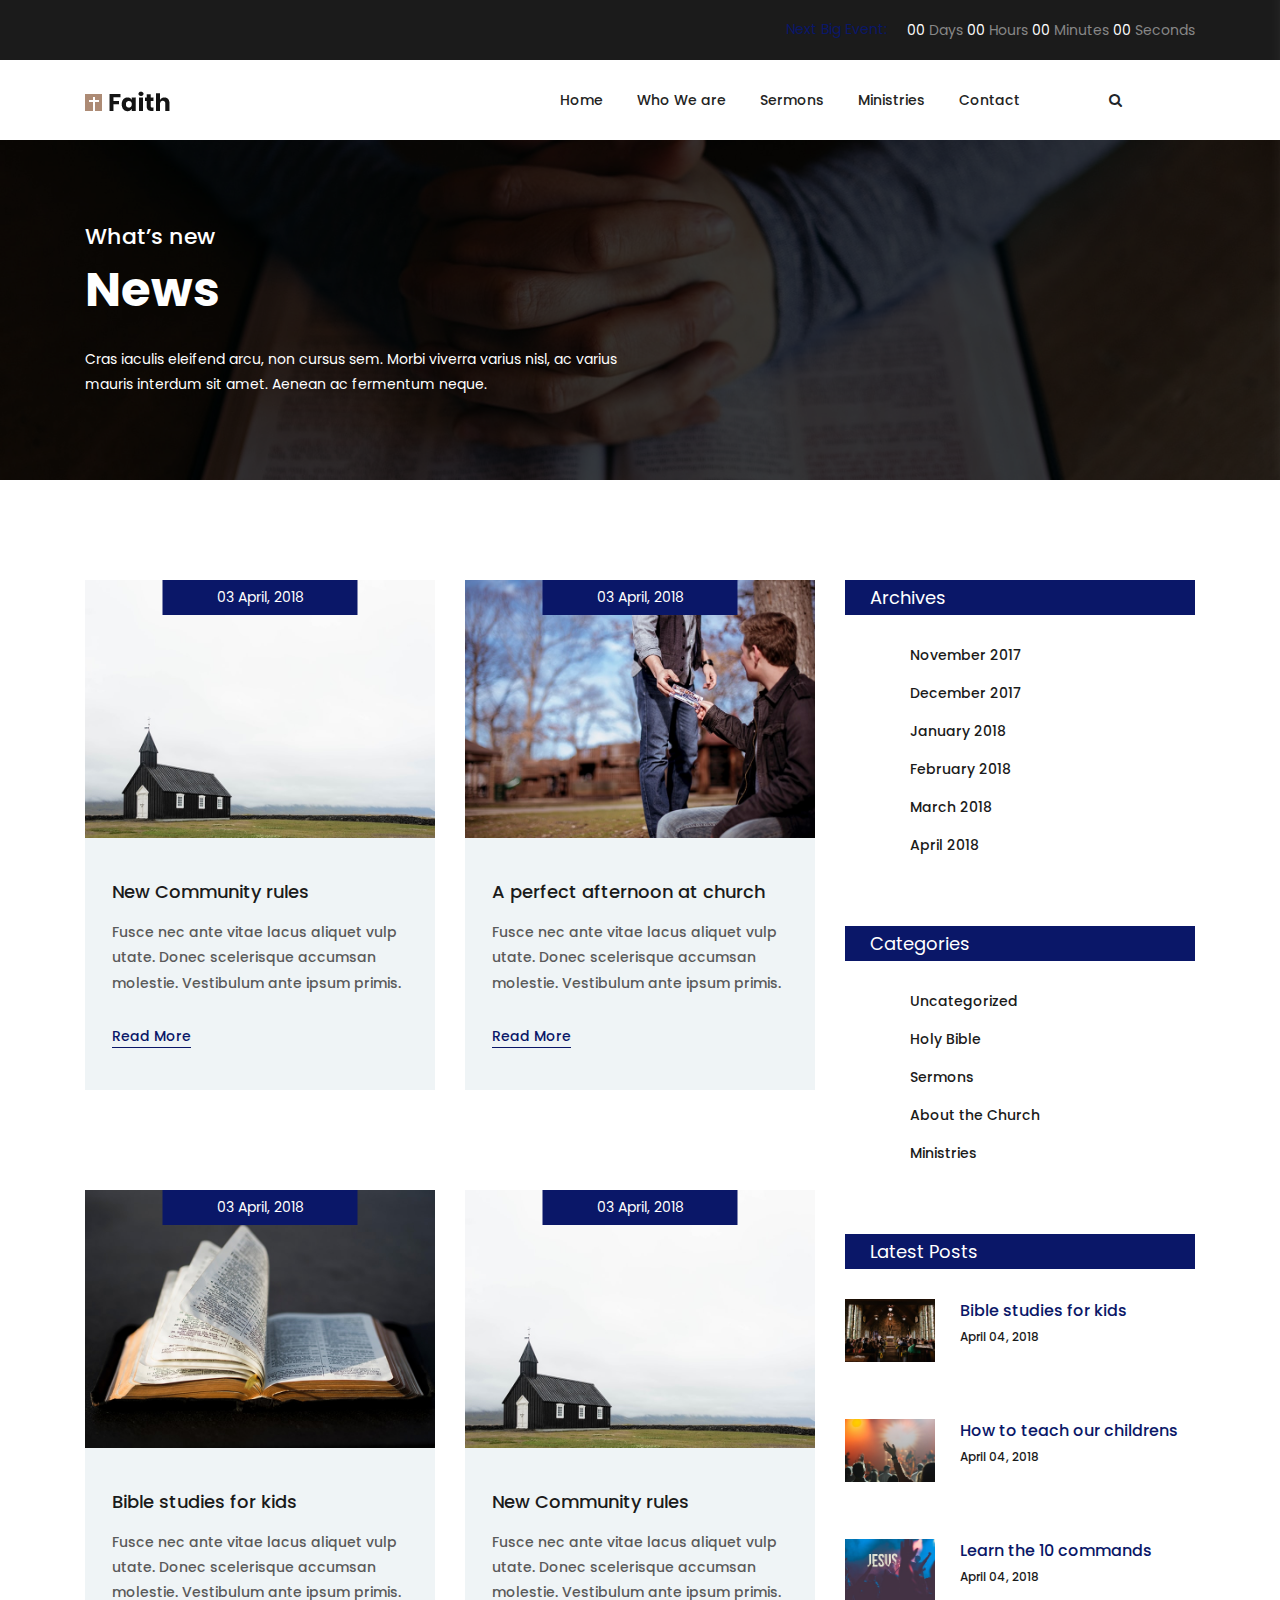
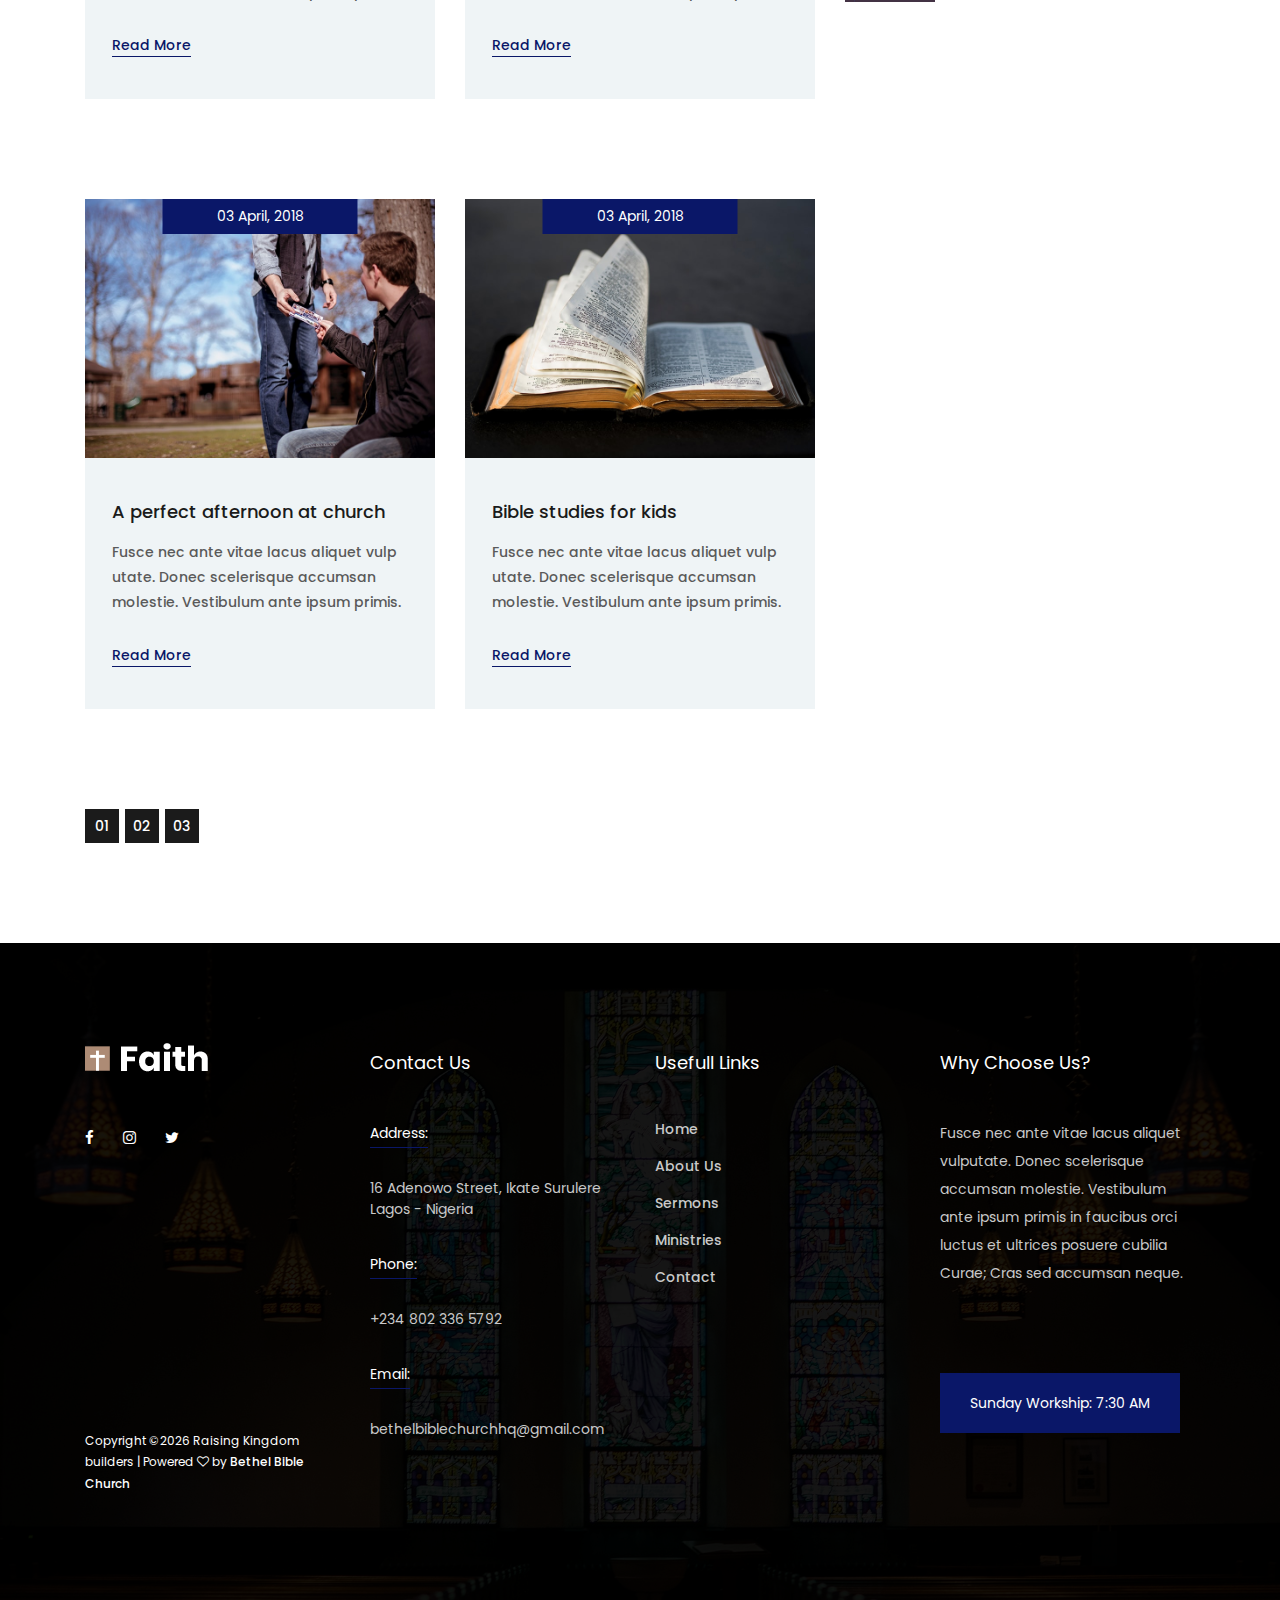
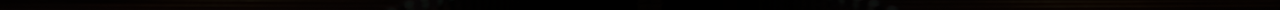
<file: blog.html>
<!DOCTYPE html>
<html lang="en">

<head>
    <meta charset="UTF-8">
    <meta name="description" content="">
    <meta http-equiv="X-UA-Compatible" content="IE=edge">
    <meta name="viewport" content="width=device-width, initial-scale=1, shrink-to-fit=no">
    <!-- The above 4 meta tags *must* come first in the head; any other head content must come *after* these tags -->

    <!-- Title -->
    <title>Bethel Bible Church | Home</title>

    <!-- Favicon -->
    <link rel="icon" href="img/core-img/favicon.ico">

    <!-- Stylesheet -->
    <link rel="stylesheet" href="style.css">

</head>

<body>
    <!-- ##### Search Wrapper Start ##### -->
    <div class="search-wrapper d-flex align-items-center justify-content-center bg-img foo-bg-overlay" style="background-image: url(img/bg-img/bg-2.jpg);">
       <div class="close--icon">
           <i class="fa fa-times"></i>
       </div>
        <!-- Logo -->
        <a href="index.html" class="search-logo"><img src="img/core-img/logo2.png" alt=""></a>
        <!-- Search Form -->
        <div class="search-form">
            <form action="#" method="get">
                <input type="search" name="search" id="search" placeholder="Enter Your Keywords">
                <button type="submit"><i class="fa fa-search" aria-hidden="true"></i></button>
            </form>
        </div>
        <!-- Copwrite Text -->
        <div class="copywrite-text">
            <p><!-- Link back to Colorlib can't be removed. Template is licensed under CC BY 3.0. -->
Copyright &copy;<script>document.write(new Date().getFullYear());</script> All rights reserved | This template is made with <i class="fa fa-heart-o" aria-hidden="true"></i> by <a href="https://colorlib.com" target="_blank">Colorlib</a>
<!-- Link back to Colorlib can't be removed. Template is licensed under CC BY 3.0. --></p>
        </div>
    </div>
    <!-- ##### Search Wrapper End ##### -->
    
    <!-- ##### Preloader ##### -->
    <div id="preloader">
        <div class="circle">
            <img src="img/core-img/church.png" alt="">
        </div>
    </div>

    <!-- ##### Header Area Start ##### -->
    <header class="header-area">
        <!-- Top Header Area -->
        <div class="top-header">
            <div class="container h-100">
                <div class="row h-100">
                    <div class="col-12 h-100">
                        <div class="top-header-content h-100 d-flex align-items-center justify-content-end">
                            <!-- Next Events Countdown -->
                            <div class="next-events-countdown d-flex align-items-center">
                                <p>Next Big Event:</p>
                                <div class="events-cd" data-countdown="2022/01/01"></div>
                            </div>
                        </div>
                    </div>
                </div>
            </div>
        </div>

        <!-- Navbar Area -->
        <div class="faith-main-menu">
            <div class="classy-nav-container breakpoint-off">
                <div class="container">
                    <!-- Menu -->
                    <nav class="classy-navbar justify-content-between" id="faithNav">

                        <!-- Logo -->
                        <a class="nav-brand" href="index.html"><img src="img/core-img/logo.png" alt=""></a>

                        <!-- Navbar Toggler -->
                        <div class="classy-navbar-toggler">
                            <span class="navbarToggler"><span></span><span></span><span></span></span>
                        </div>

                        <!-- Menu -->
                        <div class="classy-menu">

                            <!-- Close Button -->
                            <div class="classycloseIcon">
                                <div class="cross-wrap"><span class="top"></span><span class="bottom"></span></div>
                            </div>

                            <!-- Nav Start -->
                            <div class="classynav">
                                <ul>
                                    <li><a href="index.html">Home</a></li>
                                    <li><a href="about.html">Who We are</a></li>
                                    <!-- <li><a href="blog.html">Blog</a></li> -->
                                    <li><a href="sermons.html">Sermons</a></li>
                                    <li><a href="ministries.html">Ministries</a></li> 
                                    <li><a href="contact.html">Contact</a></li>
                                    <!-- <li><a href="#">Pages</a>
                                        <ul class="dropdown">
                                            <li><a href="index.html">Home</a></li>
                                            <li><a href="ministries.html">Ministries</a></li>
                                            <li><a href="sermons.html">Sermons</a></li>
                                            <li><a href="blog.html">Blog</a></li>
                                            <li><a href="contact.html">Contact</a></li>
                                            <li><a href="elements.html">Elements</a></li>
                                            <li><a href="#">Dropdown</a>
                                                <ul class="dropdown">
                                                    <li><a href="index.html">Home</a></li>
                                                    <li><a href="ministries.html">Ministries</a></li>
                                                    <li><a href="sermons.html">Sermons</a></li>
                                                    <li><a href="blog.html">Blog</a></li>
                                                    <li><a href="contact.html">Contact</a></li>
                                                    <li><a href="elements.html">Elements</a></li>
                                                    <li><a href="#">Dropdown</a>
                                                        <ul class="dropdown">
                                                            <li><a href="index.html">Home</a></li>
                                                            <li><a href="ministries.html">Ministries</a></li>
                                                            <li><a href="sermons.html">Sermons</a></li>
                                                            <li><a href="blog.html">Blog</a></li>
                                                            <li><a href="contact.html">Contact</a></li>
                                                            <li><a href="elements.html">Elements</a></li>
                                                        </ul>
                                                    </li>
                                                </ul>
                                            </li>-->
                                        <!-- </ul>
                                    </li> -->
                                </ul>

                                <!-- Search Button -->
                                <div class="search-btn">
                                    <i class="fa fa-search" aria-hidden="true"></i>
                                </div>

                                <!-- Donate Button -->
                                <!-- <div class="donate-btn">
                                    <a href="#">Send Donations</a>
                                </div> -->

                            </div>
                            <!-- Nav End -->
                        </div>
                    </nav>
                </div>
            </div>
        </div>
    </header>
    <!-- ##### Header Area End ##### -->

    <!-- ##### Breadcumb Area Start ##### -->
    <div class="breadcumb-area bg-img" style="background-image: url(img/bg-img/bg-8.jpg);">
        <div class="container h-100">
            <div class="row h-100 align-items-center">
                <div class="col-12 col-md-6">
                    <div class="breadcumb-text">
                        <h5>What’s new</h5>
                        <h2>News</h2>
                        <p>Cras iaculis eleifend arcu, non cursus sem. Morbi viverra varius nisl, ac varius mauris interdum sit amet. Aenean ac fermentum neque.</p>
                    </div>
                </div>
            </div>
        </div>
    </div>
    <!-- ##### Breadcumb Area End ##### -->

    <!-- ##### Blog Area Start ##### -->
    <div class="blog-area section-padding-100">
        <div class="container">
            <div class="row">
                <div class="col-12 col-lg-8">
                    <div class="faith-blog-posts">
                        <div class="row">

                            <!-- Single Blog Area -->
                            <div class="col-12 col-lg-6">
                                <div class="single-blog-area mb-100">
                                    <div class="blog-thumbnail">
                                        <img src="img/blog-img/1.jpg" alt="">
                                        <div class="post-date">
                                            <a href="#">03 April, 2018</a>
                                        </div>
                                    </div>
                                    <div class="blog-content">
                                        <a href="#" class="blog-title">New Community rules</a>
                                        <p>Fusce nec ante vitae lacus aliquet vulp utate. Donec scelerisque accumsan molestie. Vestibulum ante ipsum primis.</p>
                                        <a href="#" class="readmore-btn">Read More</a>
                                    </div>
                                </div>
                            </div>

                            <!-- Single Blog Area -->
                            <div class="col-12 col-lg-6">
                                <div class="single-blog-area mb-100">
                                    <div class="blog-thumbnail">
                                        <img src="img/blog-img/2.jpg" alt="">
                                        <div class="post-date">
                                            <a href="#">03 April, 2018</a>
                                        </div>
                                    </div>
                                    <div class="blog-content">
                                        <a href="#" class="blog-title">A perfect afternoon at church</a>
                                        <p>Fusce nec ante vitae lacus aliquet vulp utate. Donec scelerisque accumsan molestie. Vestibulum ante ipsum primis.</p>
                                        <a href="#" class="readmore-btn">Read More</a>
                                    </div>
                                </div>
                            </div>

                            <!-- Single Blog Area -->
                            <div class="col-12 col-lg-6">
                                <div class="single-blog-area mb-100">
                                    <div class="blog-thumbnail">
                                        <img src="img/blog-img/3.jpg" alt="">
                                        <div class="post-date">
                                            <a href="#">03 April, 2018</a>
                                        </div>
                                    </div>
                                    <div class="blog-content">
                                        <a href="#" class="blog-title">Bible studies for kids</a>
                                        <p>Fusce nec ante vitae lacus aliquet vulp utate. Donec scelerisque accumsan molestie. Vestibulum ante ipsum primis.</p>
                                        <a href="#" class="readmore-btn">Read More</a>
                                    </div>
                                </div>
                            </div>

                            <!-- Single Blog Area -->
                            <div class="col-12 col-lg-6">
                                <div class="single-blog-area mb-100">
                                    <div class="blog-thumbnail">
                                        <img src="img/blog-img/1.jpg" alt="">
                                        <div class="post-date">
                                            <a href="#">03 April, 2018</a>
                                        </div>
                                    </div>
                                    <div class="blog-content">
                                        <a href="#" class="blog-title">New Community rules</a>
                                        <p>Fusce nec ante vitae lacus aliquet vulp utate. Donec scelerisque accumsan molestie. Vestibulum ante ipsum primis.</p>
                                        <a href="#" class="readmore-btn">Read More</a>
                                    </div>
                                </div>
                            </div>

                            <!-- Single Blog Area -->
                            <div class="col-12 col-lg-6">
                                <div class="single-blog-area mb-100">
                                    <div class="blog-thumbnail">
                                        <img src="img/blog-img/2.jpg" alt="">
                                        <div class="post-date">
                                            <a href="#">03 April, 2018</a>
                                        </div>
                                    </div>
                                    <div class="blog-content">
                                        <a href="#" class="blog-title">A perfect afternoon at church</a>
                                        <p>Fusce nec ante vitae lacus aliquet vulp utate. Donec scelerisque accumsan molestie. Vestibulum ante ipsum primis.</p>
                                        <a href="#" class="readmore-btn">Read More</a>
                                    </div>
                                </div>
                            </div>

                            <!-- Single Blog Area -->
                            <div class="col-12 col-lg-6">
                                <div class="single-blog-area mb-100">
                                    <div class="blog-thumbnail">
                                        <img src="img/blog-img/3.jpg" alt="">
                                        <div class="post-date">
                                            <a href="#">03 April, 2018</a>
                                        </div>
                                    </div>
                                    <div class="blog-content">
                                        <a href="#" class="blog-title">Bible studies for kids</a>
                                        <p>Fusce nec ante vitae lacus aliquet vulp utate. Donec scelerisque accumsan molestie. Vestibulum ante ipsum primis.</p>
                                        <a href="#" class="readmore-btn">Read More</a>
                                    </div>
                                </div>
                            </div>

                        </div>
                    </div>

                    <!-- Pagination Area -->
                    <div class="pagination-area">
                        <nav aria-label="Page navigation">
                            <ul class="pagination">
                                <li class="page-item"><a class="page-link" href="#">01</a></li>
                                <li class="page-item"><a class="page-link" href="#">02</a></li>
                                <li class="page-item"><a class="page-link" href="#">03</a></li>
                            </ul>
                        </nav>
                    </div>
                </div>

                <div class="col-12 col-lg-4">
                    <div class="faith-blog-sidebar-area">

                        <!-- Widget -->
                        <div class="blog-widget-area">
                            <h5>Archives</h5>
                            <ul>
                                <li><a href="#">November 2017</a></li>
                                <li><a href="#">December 2017</a></li>
                                <li><a href="#">January 2018</a></li>
                                <li><a href="#">February 2018</a></li>
                                <li><a href="#">March 2018</a></li>
                                <li><a href="#">April 2018</a></li>
                            </ul>
                        </div>

                        <!-- Widget -->
                        <div class="blog-widget-area">
                            <h5>Categories</h5>
                            <ul>
                                <li><a href="#">Uncategorized</a></li>
                                <li><a href="#">Holy Bible</a></li>
                                <li><a href="#">Sermons</a></li>
                                <li><a href="#">About the Church</a></li>
                                <li><a href="#">Ministries</a></li>
                            </ul>
                        </div>

                        <!-- Widget -->
                        <div class="blog-widget-area">
                            <h5>Latest Posts</h5>
                            
                            <!-- Single Latest Blog Post -->
                            <div class="single-latest-blog-post d-flex mb-30">
                                <div class="latest-blog-post-thumb">
                                    <img src="img/bg-img/ser1.jpg" alt="">
                                </div>
                                <div class="latest-blog-post-content">
                                    <a href="#" class="post-title">Bible studies for kids</a>
                                    <a href="#" class="post-date">April 04, 2018</a>
                                </div>
                            </div>
                            
                            <!-- Single Latest Blog Post -->
                            <div class="single-latest-blog-post d-flex mb-30">
                                <div class="latest-blog-post-thumb">
                                    <img src="img/bg-img/ser2.jpg" alt="">
                                </div>
                                <div class="latest-blog-post-content">
                                    <a href="#" class="post-title">How to teach our childrens</a>
                                    <a href="#" class="post-date">April 04, 2018</a>
                                </div>
                            </div>
                            
                            <!-- Single Latest Blog Post -->
                            <div class="single-latest-blog-post d-flex mb-30">
                                <div class="latest-blog-post-thumb">
                                    <img src="img/bg-img/ser3.jpg" alt="">
                                </div>
                                <div class="latest-blog-post-content">
                                    <a href="#" class="post-title">Learn the 10 commands</a>
                                    <a href="#" class="post-date">April 04, 2018</a>
                                </div>
                            </div>
                            
                        </div>
                    </div>
                </div>
            </div>
        </div>
    </div>
    <!-- ##### Blog Area End ##### -->

    <!-- ##### Footer Area Start ##### -->
    <footer class="footer-area">
        <!-- Main Footer Area -->
        <div class="main-footer-area section-padding-100-0 bg-img foo-bg-overlay" style="background-image: url(img/bg-img/bg-1.jpg);">
            <div class="container">
                <div class="row">

                    <!-- Footer Widget Area -->
                    <div class="col-12 col-sm-6 col-xl-3">
                        <div class="d-flex flex-wrap mb-100">
                            <div class="footer-widget">
                                <div class="widget-title">
                                    <a href="#"><img src="img/core-img/logo2.png" alt=""></a>
                                </div>
                                <div class="footer-social-info">
                                    <!-- <a href="#"><i class="fa fa-google-plus"></i></a>
                                    <a href="#"><i class="fa fa-pinterest"></i></a> -->
                                    <a href="https://twitter.com/bethelbchq"><i class="fa fa-facebook"></i></a>
                                    <a href="https://www.instagram.com/bethelbchq/"><i class="fa fa-instagram"></i></a>
                                    <a href="https://www.facebook.com/bethelbchq"><i class="fa fa-twitter"></i></a>
                                </div>
                            </div>
                            <div class="copywrite-text">
                                <p><!-- Link back to Colorlib can't be removed. Template is licensed under CC BY 3.0. -->
                                    Copyright &copy;<script>document.write(new Date().getFullYear());</script> Raising Kingdom builders | Powered <i class="fa fa-heart-o" aria-hidden="true"></i> by <a href="https://colorlib.com" target="_blank">Bethel Bible Church</a>
                                    <!-- Link back to Colorlib can't be removed. Template is licensed under CC BY 3.0. --></p>
                            </div>
                        </div>
                    </div>

                    <!-- Footer Widget Area -->
                    <div class="col-12 col-sm-6 col-xl-3">
                        <div class="footer-widget mb-100">
                            <div class="widget-title">
                                <h6>Contact Us</h6>
                            </div>

                            <!-- Single Contact Area -->
                            <div class="single-contact-area mb-30">
                                <p>Address:</p>
                                <span>16 Adenowo Street, Ikate Surulere <br>Lagos - Nigeria </span>
                            </div>

                            <!-- Single Contact Area -->
                            <div class="single-contact-area mb-30">
                                <p>Phone:</p>
                                <span>+234 802 336 5792 </span>
                            </div>

                            <!-- Single Contact Area -->
                            <div class="single-contact-area mb-30">
                                <p>Email:</p>
                                <span>bethelbiblechurchhq@gmail.com</span>
                            </div>
                        </div>
                    </div>

                    <!-- Footer Widget Area -->
                    <div class="col-12 col-sm-6 col-xl-3">
                        <div class="footer-widget mb-100">
                            <div class="widget-title">
                                <h6>Usefull Links</h6>
                            </div>
                            <nav>
                                <ul class="useful-links">
                                    <li><a href="index.html">Home</a></li>
                                    <li><a href="about.html">About Us</a></li>
                                    <li><a href="sermons.html">Sermons</a></li>
                                    <li><a href="ministries.html">Ministries</a></li>
                                    <li><a href="contact.html">Contact</a></li>
                                </ul>
                            </nav>
                        </div>
                    </div>

                    <!-- Footer Widget Area -->
                    <div class="col-12 col-sm-6 col-xl-3">
                        <div class="footer-widget mb-100">
                            <div class="widget-title">
                                <h6>Why Choose us?</h6>
                            </div>
                            <p>Fusce nec ante vitae lacus aliquet vulputate. Donec scelerisque accumsan molestie. Vestibulum ante ipsum primis in faucibus orci luctus et ultrices posuere cubilia Curae; Cras sed accumsan neque.</p>
                            <a href="#" class="btn faith-btn mt-70">Sunday Workship: 7:30 AM</a>
                        </div>
                    </div>
                </div>
            </div>
        </div>
    </footer>
    <!-- ##### Footer Area Start ##### -->

    <!-- ##### All Javascript Script ##### -->
    <!-- jQuery-2.2.4 js -->
    <script src="js/jquery/jquery-2.2.4.min.js"></script>
    <!-- Popper js -->
    <script src="js/bootstrap/popper.min.js"></script>
    <!-- Bootstrap js -->
    <script src="js/bootstrap/bootstrap.min.js"></script>
    <!-- All Plugins js -->
    <script src="js/plugins/plugins.js"></script>
    <script src="js/plugins/audioplayer.js"></script>
    <!-- Active js -->
    <script src="js/active.js"></script>
</body>

</html>
</file>
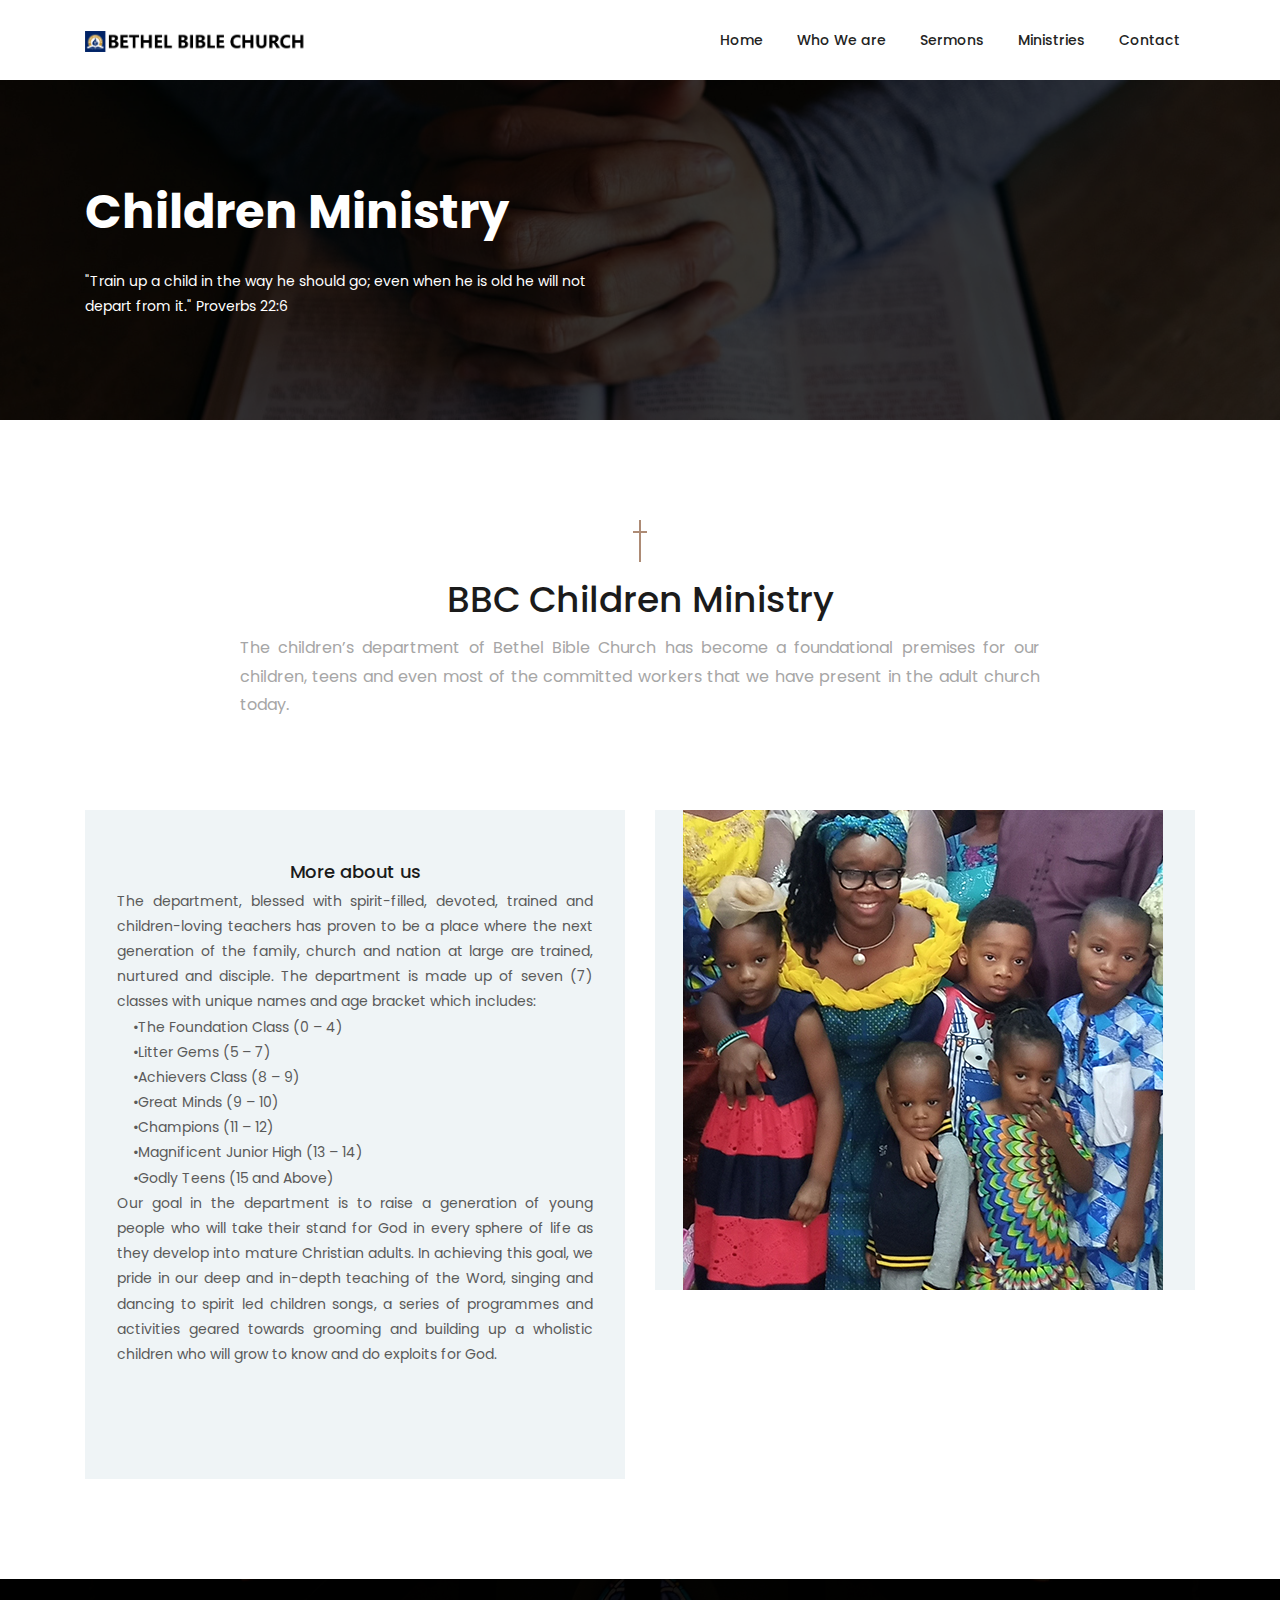
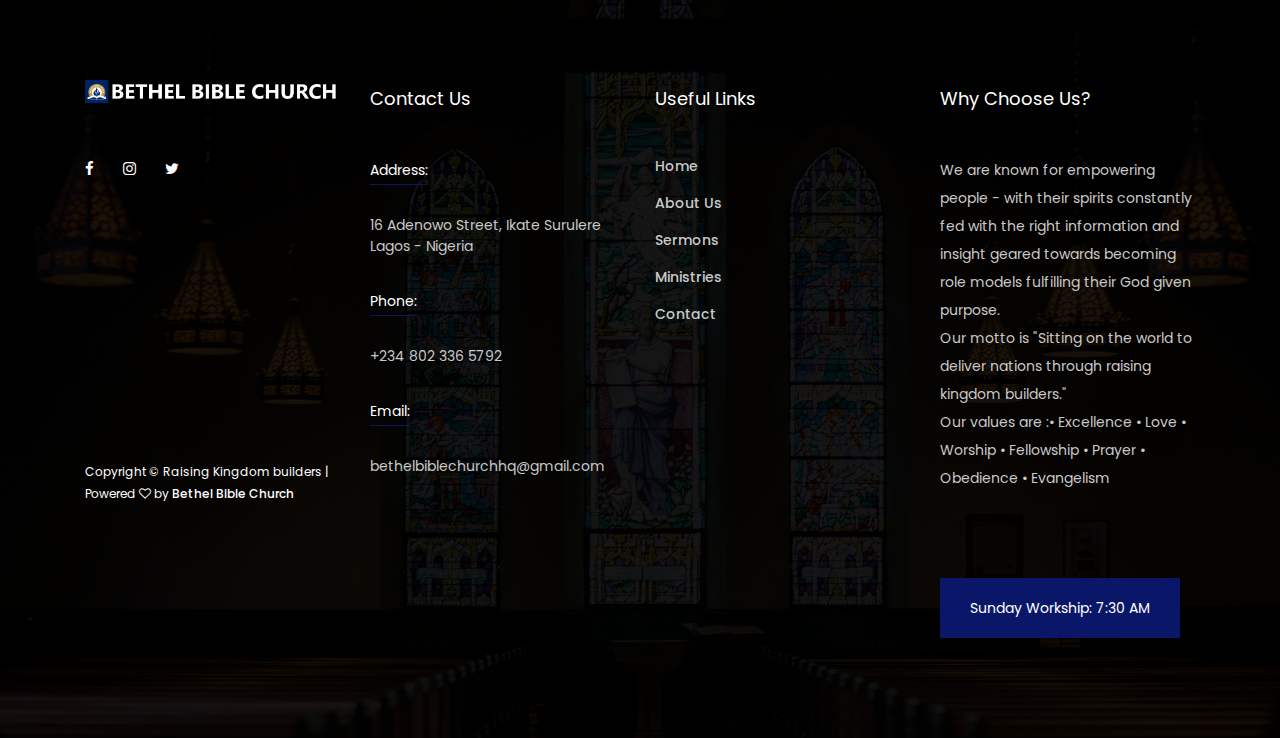
<file: children-ministry.html>
<!DOCTYPE html>
<html lang="en">
  <head>
    <meta charset="UTF-8" />
    <meta name="description" content="" />
    <meta http-equiv="X-UA-Compatible" content="IE=edge" />
    <meta
      name="viewport"
      content="width=device-width, initial-scale=1, shrink-to-fit=no"
    />

    <!-- Title -->
    <title>Bethel Bible Church | Home</title>

    <!-- Favicon -->
    <link rel="icon" href="img/core-img/favicon.ico" />

    <!-- Stylesheet -->
    <link rel="stylesheet" href="style.css" />
  </head>

  <body>

    <!-- ##### Header Area Start ##### -->
    <header class="header-area" id="Header">
      <!-- Navbar Area -->
      
    </header>
    <!-- ##### Header Area End ##### -->

    <!-- ##### Breadcumb Area Start ##### -->
    <div
      class="breadcumb-area bg-img"
      style="background-image: url(img/bg-img/bg-8.jpg);"
    >
      <div class="container h-100">
        <div class="row h-100 align-items-center">
          <div class="col-12 col-md-6">
            <div class="breadcumb-text">
              <h2>Children Ministry</h2>
              <p>
                "Train up a child in the way he should go; even when he is old
                he will not depart from it." Proverbs 22:6
              </p>
            </div>
          </div>
        </div>
      </div>
    </div>
    <!-- ##### Breadcumb Area End ##### -->

        <!-- ##### Ministries Area Start ##### -->
        <section class="ministries-area section-padding-100-0">
          <div class="container">
              <div class="row">
                  <div class="col-12">
                      <div class="section-heading text-center mx-auto">
                          <img src="img/core-img/cross.png" alt="">
                          <h3>BBC Children Ministry</h3>
                          <p class="align-justify">
                            The children’s department of Bethel Bible Church has become a foundational premises for our children, teens and even most of the committed workers that we have present in the adult church today.
                          </p>
                      </div>
                  </div>
              </div>
  
              <div class="row">
  
                  <!-- Single Ministry Area -->
                  <div class="col-12 col-md-6">
                      <div class="single-ministry mb-100">
                          <!-- <img src="img/bg-img/m1.jpg" alt=""> -->
                          <div class="ministry-content">
                              <h6>More about us</h6>
                              <p class="align-justify">
                                The department, blessed with spirit-filled, devoted, trained and children-loving teachers has proven to be a 
                                place where the next generation of the family, church and nation at large are trained, nurtured and disciple.
                                The department is made up of seven (7) classes with unique names and age bracket which includes:
                                <br/>
                                &nbsp;&nbsp;&nbsp;&nbsp;•The Foundation Class (0 – 4)<br/>
                                &nbsp;&nbsp;&nbsp;&nbsp;•Litter Gems (5 – 7)<br/>
                                &nbsp;&nbsp;&nbsp;&nbsp;•Achievers Class (8 – 9)<br/>
                                &nbsp;&nbsp;&nbsp;&nbsp;•Great Minds (9 – 10)<br/>
                                &nbsp;&nbsp;&nbsp;&nbsp;•Champions (11 – 12)<br/>
                                &nbsp;&nbsp;&nbsp;&nbsp;•Magnificent Junior High (13 – 14)<br/>
                                &nbsp;&nbsp;&nbsp;&nbsp;•Godly Teens (15 and Above)<br/>

                                Our goal in the department is to raise a generation of young people who will take their stand for God in every
                                sphere of life as they develop into mature Christian adults.
                                In achieving this goal, we pride in our deep and in-depth teaching of the Word, singing and dancing to spirit 
                                led children songs, a series of programmes and activities geared towards grooming and building up a wholistic 
                                children who will grow to know and do exploits for God.
                              </p>
                          </div>
                      </div>
                  </div>
  
                  <!-- Single Ministry Area -->
                  <div class="col-12 col-md-6">
                      <div class="single-ministry mb-100">
                          <img src="img/Children.jpg" alt="" style="margin-left: 5.2%;
                          margin-right: 5.2%;">
                      </div>
                  </div>
  
              </div>
          </div>
      </section>

    <!-- ##### Footer Area Start ##### -->
    <footer class="footer-area" id="Footer"></footer>
    <!-- ##### Footer Area Start ##### -->

    <!-- ##### All Javascript Script ##### -->
    <!-- jQuery-2.2.4 js -->
    <script src="js/jquery/jquery-2.2.4.min.js"></script>
    <!-- Popper js -->
    <script src="js/bootstrap/popper.min.js"></script>
    <!-- Bootstrap js -->
    <script src="js/bootstrap/bootstrap.min.js"></script>
    <!-- All Plugins js -->
    <script src="js/plugins/plugins.js"></script>
    <script src="js/plugins/audioplayer.js"></script>
    <!-- Active js -->
    <script src="js/active.js"></script>
    <script src="header.js"></script>
    <script src="footer.js"></script>
  </body>
</html>
</file>
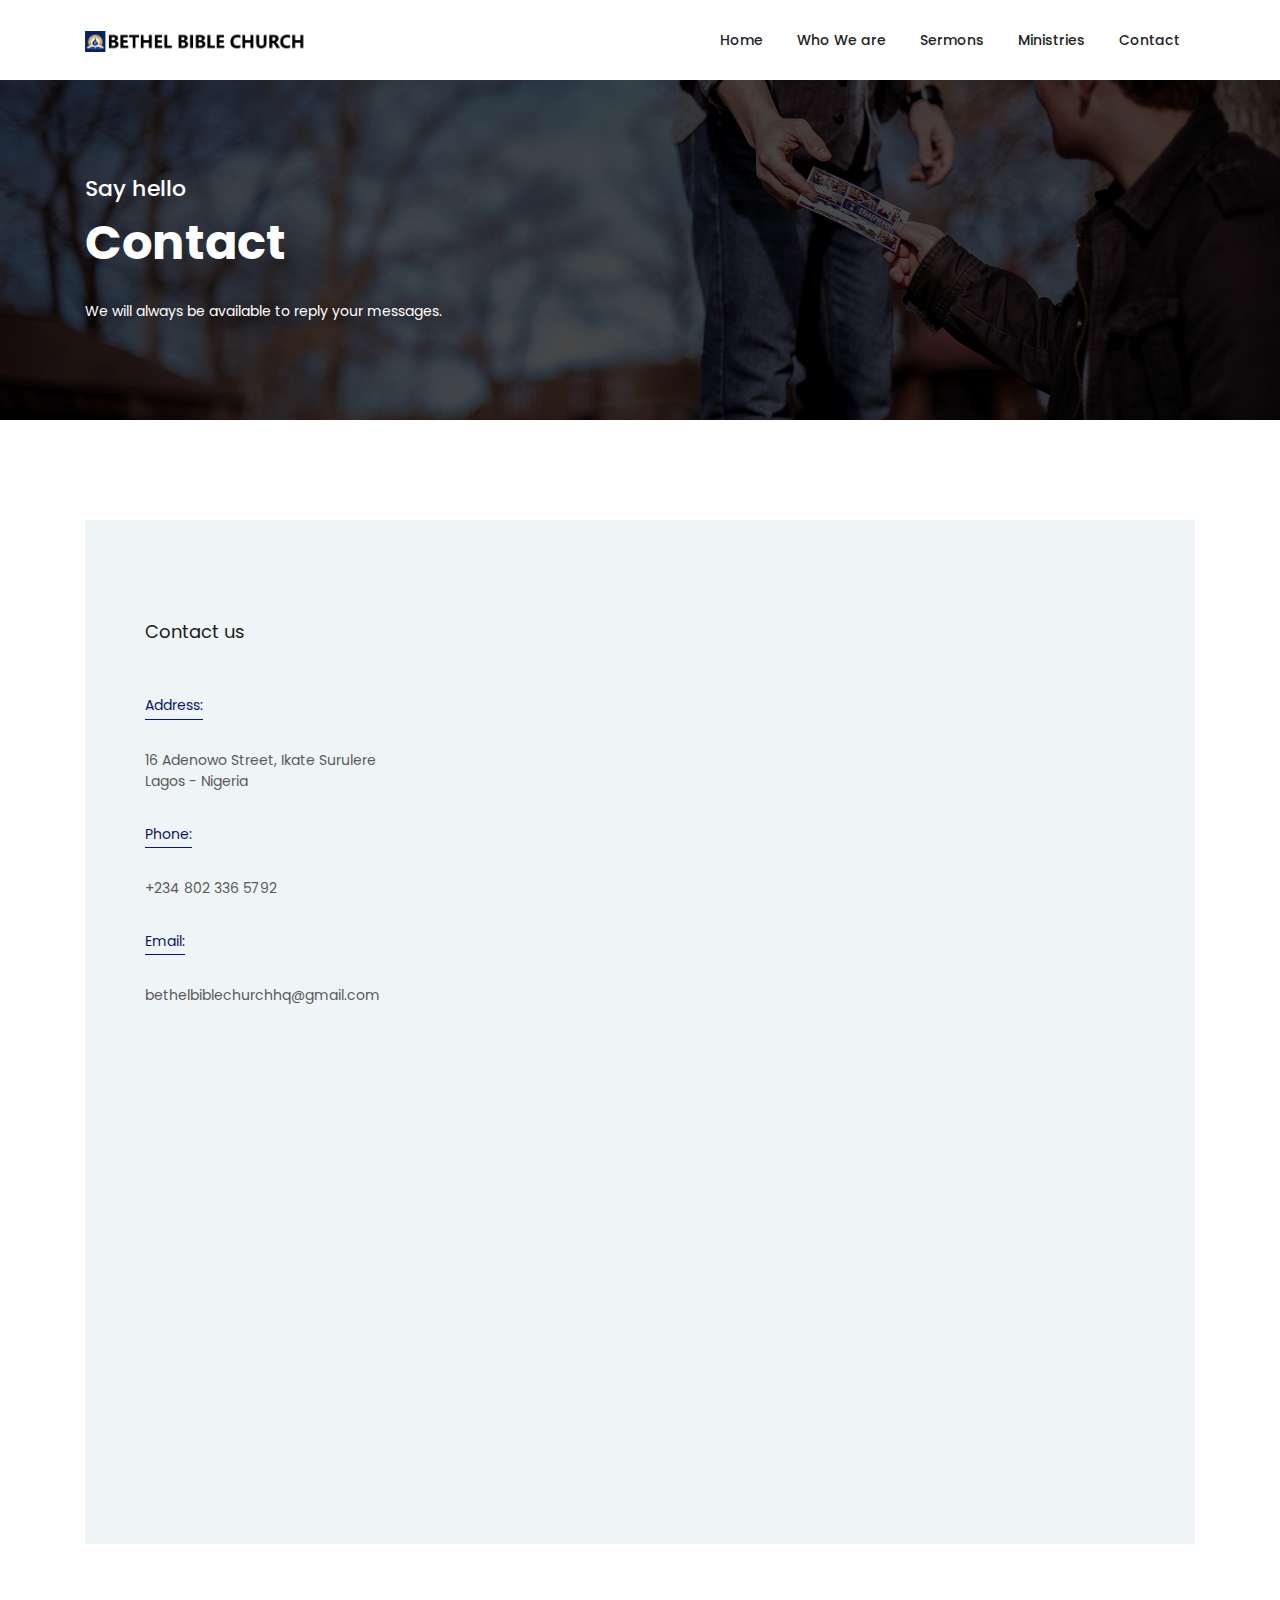
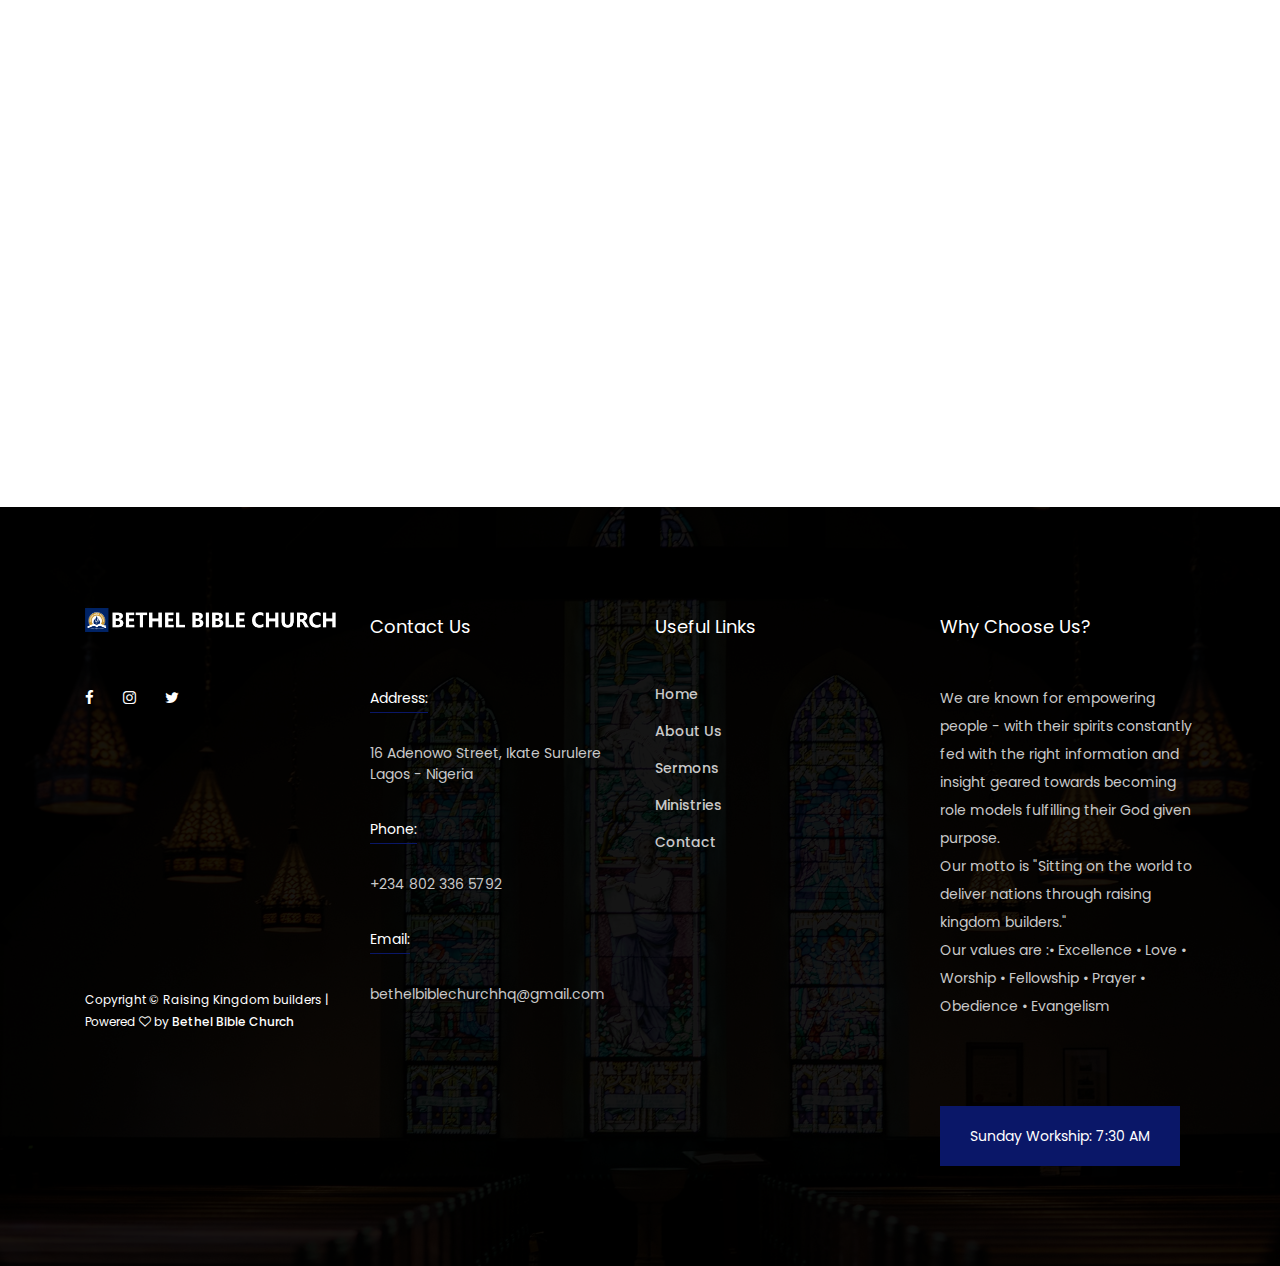
<file: contact.html>
<!DOCTYPE html>
<html lang="en">
  <head>
    <meta charset="UTF-8" />
    <meta name="description" content="" />
    <meta http-equiv="X-UA-Compatible" content="IE=edge" />
    <meta
      name="viewport"
      content="width=device-width, initial-scale=1, shrink-to-fit=no"
    />

    <!-- Title -->
    <title>Bethel Bible Church | Home</title>

    <!-- Favicon -->
    <link rel="icon" href="img/core-img/favicon.ico" />

    <!-- Stylesheet -->
    <link rel="stylesheet" href="style.css" />
  </head>

  <body>

    <!-- ##### Header Area Start ##### -->
    <header class="header-area" id="Header">
      <!-- Navbar Area -->
      
    </header>
    <!-- ##### Header Area End ##### -->

    <!-- ##### Breadcumb Area Start ##### -->
    <div
      class="breadcumb-area bg-img"
      style="background-image: url(img/bg-img/bg-7.jpg);"
    >
      <div class="container h-100">
        <div class="row h-100 align-items-center">
          <div class="col-12 col-md-6">
            <div class="breadcumb-text">
              <h5>Say hello</h5>
              <h2>Contact</h2>
              <p>
                We will always be available to reply your messages.
              </p>
            </div>
          </div>
        </div>
      </div>
    </div>
    <!-- ##### Breadcumb Area End ##### -->

    <!-- ##### Contact Area Start ##### -->
    <section class="contact-area">
      <div class="container">
        <div class="row">
          <div class="col-12">
            <div class="contact-info-area">
              <div class="row">
                <!-- Contact Information -->
                <div class="col-12 col-lg-6">
                  <div class="contact-information">
                    <h5>Contact us</h5>
                    <!-- Single Contact Area -->
                    <div class="single-contact-area mb-30">
                      <p>Address:</p>
                      <span
                        >16 Adenowo Street, Ikate Surulere<br />Lagos - Nigeria
                      </span>
                    </div>

                    <!-- Single Contact Area -->
                    <div class="single-contact-area mb-30">
                      <p>Phone:</p>
                      <span>+234 802 336 5792 <!--<br />+53 345 7557 822112</span>-->
                    </div>

                    <!-- Single Contact Area -->
                    <div class="single-contact-area mb-30">
                      <p>Email:</p>
                      <span>bethelbiblechurchhq@gmail.com</span>
                    </div>
                  </div>
                </div>

                <!-- Contact Form Area -->
                <div class="col-12 col-lg-6">
                  <div class="contact-form-area">
                    <iframe 
                    src="https://docs.google.com/forms/d/e/1FAIpQLSdiPS5KL8fKVvNJeTxme808qUw3AHq0tJ8WphQFV1VJDIoT8Q/viewform?embedded=true" 
                    width="510" 
                    height="818" 
                    frameborder="0" 
                    marginheight="0" 
                    marginwidth="0">Loading…</iframe>
                  </div>
                </div>
              </div>
            </div>
          </div>
        </div>
      </div>
    </section>
    <!-- ##### Contact Area End ##### -->
    <br /><br />
    <!-- ##### Google Maps ##### -->
    <section class="map">
      <div class="mapouter">
        <div>
          <iframe src="https://www.google.com/maps/embed?pb=!1m18!1m12!1m3!1d3964.135851210432!2d3.341778950134355!3d6.504481695271861!2m3!1f0!2f0!3f0!3m2!1i1024!2i768!4f13.1!3m3!1m2!1s0x103b8c20d28e894d%3A0xc6e2420e91b09e5f!2sBethel%20Bible%20Church!5e0!3m2!1sen!2sng!4v1584001645095!5m2!1sen!2sng" width="600" height="450" frameborder="0" style="border:0;" allowfullscreen="" aria-hidden="false" tabindex="0"></iframe>
      </div>
    </section>

    <!-- ##### Footer Area Start ##### -->
    <footer class="footer-area" id="Footer"></footer>
    <!-- ##### Footer Area Start ##### -->

    <!-- ##### All Javascript Script ##### -->
    <!-- jQuery-2.2.4 js -->
    <script src="js/jquery/jquery-2.2.4.min.js"></script>
    <!-- Popper js -->
    <script src="js/bootstrap/popper.min.js"></script>
    <!-- Bootstrap js -->
    <script src="js/bootstrap/bootstrap.min.js"></script>
    <!-- All Plugins js -->
    <script src="js/plugins/plugins.js"></script>
    <script src="js/plugins/audioplayer.js"></script>
    <!-- Active js -->
    <script src="js/active.js"></script>
    <script src="header.js"></script>
    <script src="footer.js"></script>
  </body>
</html>
</file>
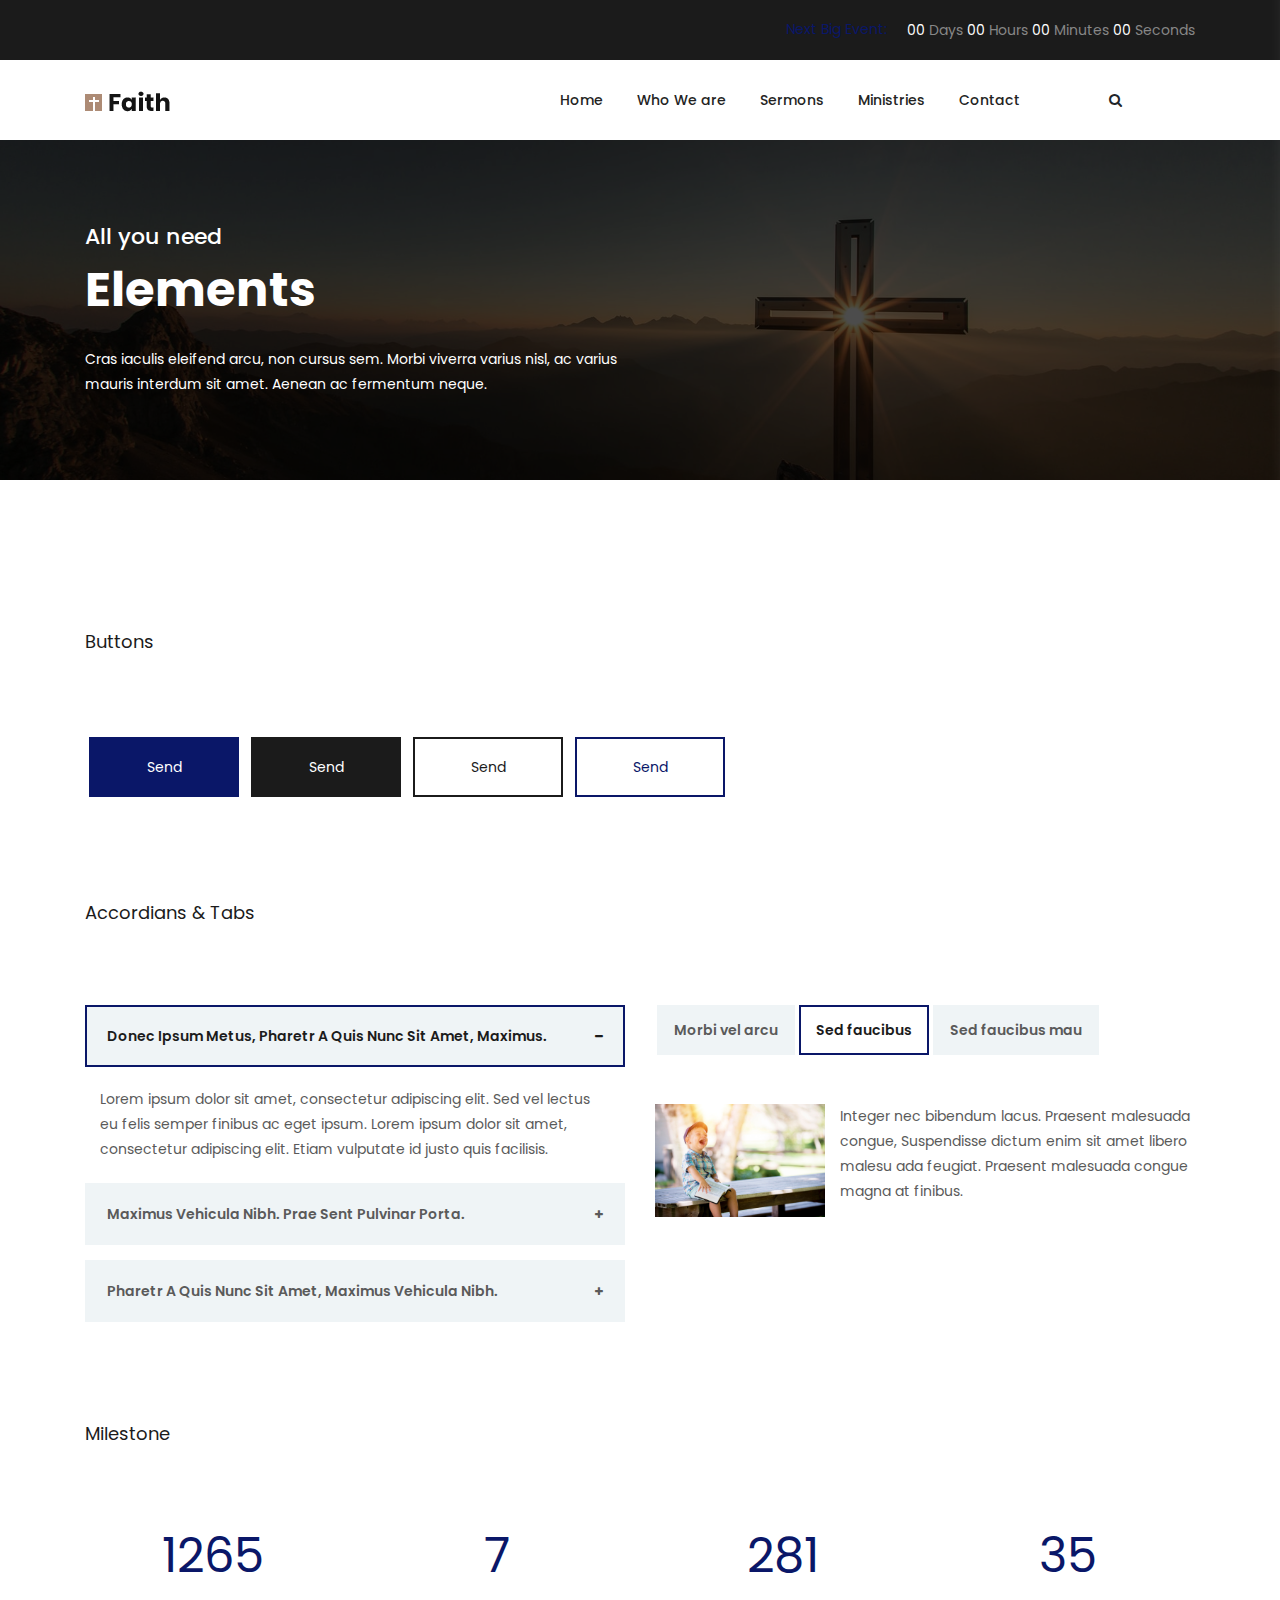
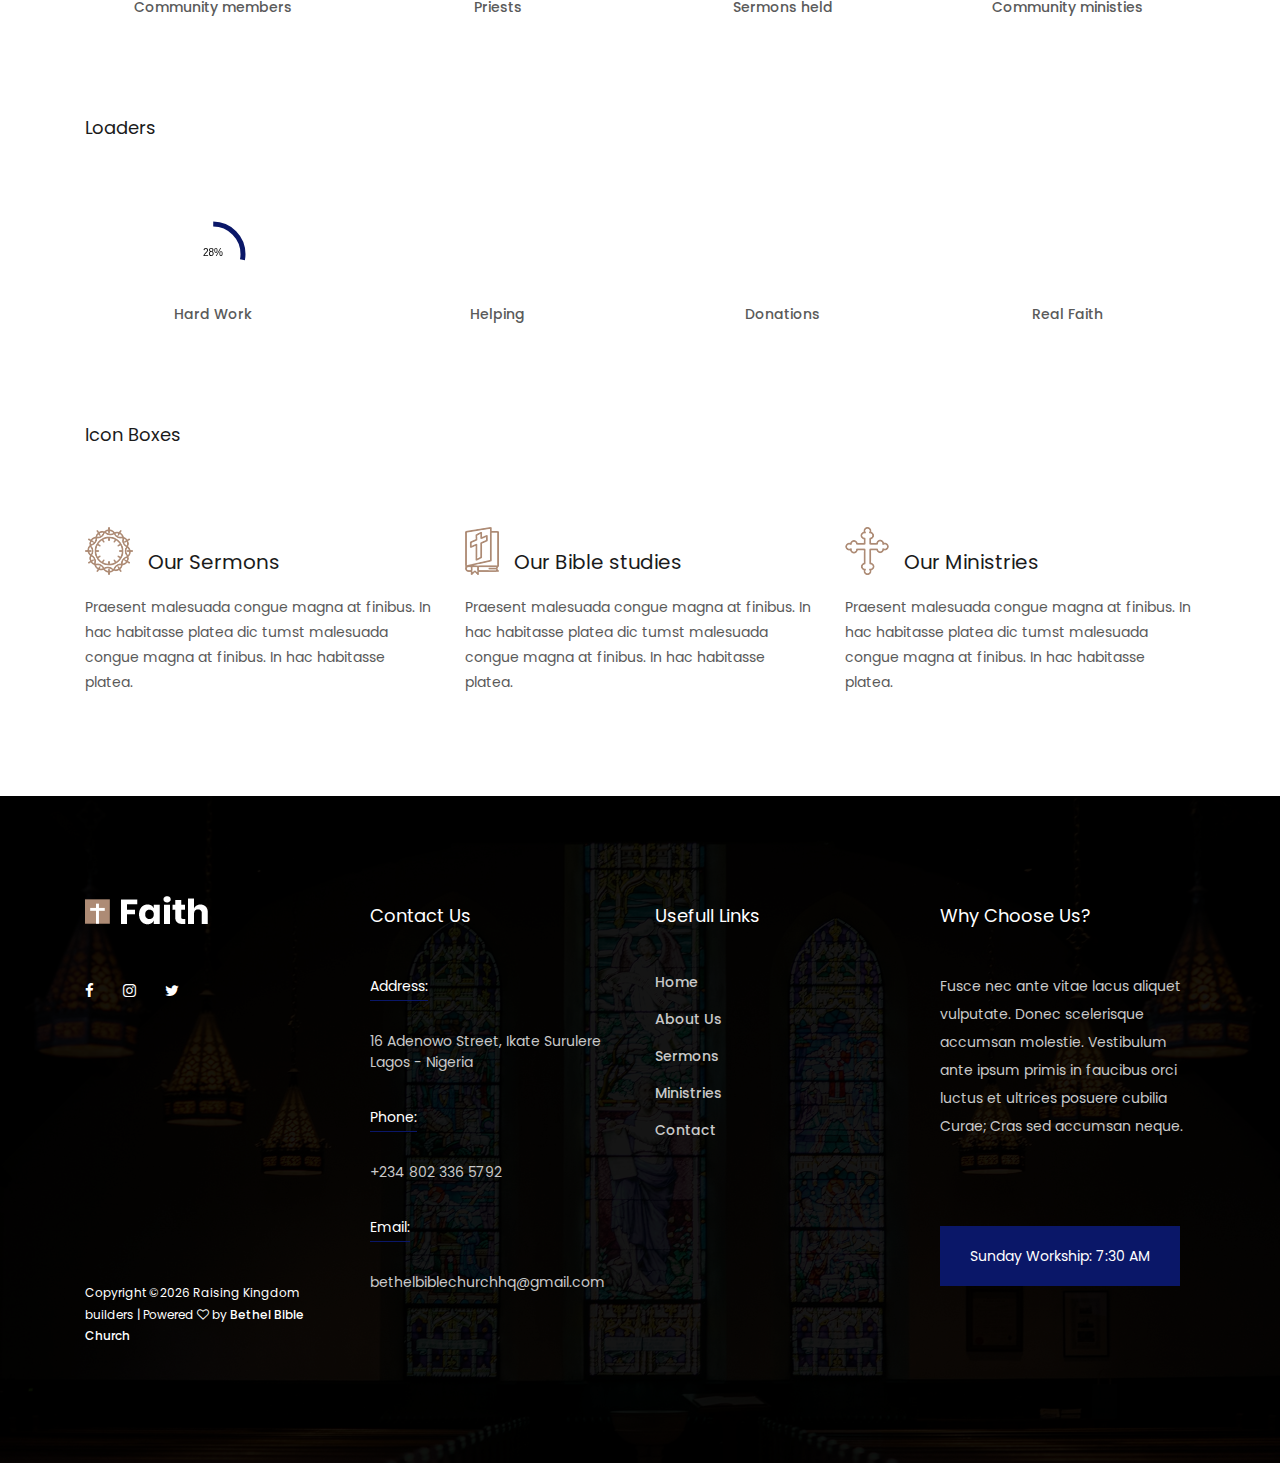
<file: elements.html>
<!DOCTYPE html>
<html lang="en">

<head>
    <meta charset="UTF-8">
    <meta name="description" content="">
    <meta http-equiv="X-UA-Compatible" content="IE=edge">
    <meta name="viewport" content="width=device-width, initial-scale=1, shrink-to-fit=no">
    <!-- The above 4 meta tags *must* come first in the head; any other head content must come *after* these tags -->

    <!-- Title -->
    <title>Bethel Bible Church | Home</title>

    <!-- Favicon -->
    <link rel="icon" href="img/core-img/favicon.ico">

    <!-- Stylesheet -->
    <link rel="stylesheet" href="style.css">

</head>

<body>
    <!-- ##### Search Wrapper Start ##### -->
    <div class="search-wrapper d-flex align-items-center justify-content-center bg-img foo-bg-overlay" style="background-image: url(img/bg-img/bg-2.jpg);">
       <div class="close--icon">
           <i class="fa fa-times"></i>
       </div>
        <!-- Logo -->
        <a href="index.html" class="search-logo"><img src="img/core-img/logo2.png" alt=""></a>
        <!-- Search Form -->
        <div class="search-form">
            <form action="#" method="get">
                <input type="search" name="search" id="search" placeholder="Enter Your Keywords">
                <button type="submit"><i class="fa fa-search" aria-hidden="true"></i></button>
            </form>
        </div>
        <!-- Copwrite Text -->
        <div class="copywrite-text">
            <p><!-- Link back to Colorlib can't be removed. Template is licensed under CC BY 3.0. -->
Copyright &copy;<script>document.write(new Date().getFullYear());</script> All rights reserved | This template is made with <i class="fa fa-heart-o" aria-hidden="true"></i> by <a href="https://colorlib.com" target="_blank">Colorlib</a>
<!-- Link back to Colorlib can't be removed. Template is licensed under CC BY 3.0. --></p>
        </div>
    </div>
    <!-- ##### Search Wrapper End ##### -->
    
    <!-- ##### Preloader ##### -->
    <div id="preloader">
        <div class="circle">
            <img src="img/core-img/church.png" alt="">
        </div>
    </div>

    <!-- ##### Header Area Start ##### -->
    <header class="header-area">
        <!-- Top Header Area -->
        <div class="top-header">
            <div class="container h-100">
                <div class="row h-100">
                    <div class="col-12 h-100">
                        <div class="top-header-content h-100 d-flex align-items-center justify-content-end">
                            <!-- Next Events Countdown -->
                            <div class="next-events-countdown d-flex align-items-center">
                                <p>Next Big Event:</p>
                                <div class="events-cd" data-countdown="2022/01/01"></div>
                            </div>
                        </div>
                    </div>
                </div>
            </div>
        </div>

        <!-- Navbar Area -->
        <div class="faith-main-menu">
            <div class="classy-nav-container breakpoint-off">
                <div class="container">
                    <!-- Menu -->
                    <nav class="classy-navbar justify-content-between" id="faithNav">

                        <!-- Logo -->
                        <a class="nav-brand" href="index.html"><img src="img/core-img/logo.png" alt=""></a>

                        <!-- Navbar Toggler -->
                        <div class="classy-navbar-toggler">
                            <span class="navbarToggler"><span></span><span></span><span></span></span>
                        </div>

                        <!-- Menu -->
                        <div class="classy-menu">

                            <!-- Close Button -->
                            <div class="classycloseIcon">
                                <div class="cross-wrap"><span class="top"></span><span class="bottom"></span></div>
                            </div>

                            <!-- Nav Start -->
                            <div class="classynav">
                                <ul>
                                    <li><a href="index.html">Home</a></li>
                                    <li><a href="about.html">Who We are</a></li>
                                    <!-- <li><a href="blog.html">Blog</a></li> -->
                                    <li><a href="sermons.html">Sermons</a></li>
                                    <li><a href="ministries.html">Ministries</a></li> 
                                    <li><a href="contact.html">Contact</a></li>
                                    <!-- <li><a href="#">Pages</a>
                                        <ul class="dropdown">
                                            <li><a href="index.html">Home</a></li>
                                            <li><a href="ministries.html">Ministries</a></li>
                                            <li><a href="sermons.html">Sermons</a></li>
                                            <li><a href="blog.html">Blog</a></li>
                                            <li><a href="contact.html">Contact</a></li>
                                            <li><a href="elements.html">Elements</a></li>
                                            <li><a href="#">Dropdown</a>
                                                <ul class="dropdown">
                                                    <li><a href="index.html">Home</a></li>
                                                    <li><a href="ministries.html">Ministries</a></li>
                                                    <li><a href="sermons.html">Sermons</a></li>
                                                    <li><a href="blog.html">Blog</a></li>
                                                    <li><a href="contact.html">Contact</a></li>
                                                    <li><a href="elements.html">Elements</a></li>
                                                    <li><a href="#">Dropdown</a>
                                                        <ul class="dropdown">
                                                            <li><a href="index.html">Home</a></li>
                                                            <li><a href="ministries.html">Ministries</a></li>
                                                            <li><a href="sermons.html">Sermons</a></li>
                                                            <li><a href="blog.html">Blog</a></li>
                                                            <li><a href="contact.html">Contact</a></li>
                                                            <li><a href="elements.html">Elements</a></li>
                                                        </ul>
                                                    </li>
                                                </ul>
                                            </li>-->
                                        </ul>
                                    </li>
                                </ul>

                                <!-- Search Button -->
                                <div class="search-btn">
                                    <i class="fa fa-search" aria-hidden="true"></i>
                                </div>

                                <!-- Donate Button -->
                                <!-- <div class="donate-btn">
                                    <a href="#">Send Donations</a>
                                </div> -->

                            </div>
                            <!-- Nav End -->
                        </div>
                    </nav>
                </div>
            </div>
        </div>
    </header>
    <!-- ##### Header Area End ##### -->

    <!-- ##### Breadcumb Area Start ##### -->
    <div class="breadcumb-area bg-img" style="background-image: url(img/bg-img/bg-3.jpg);">
        <div class="container h-100">
            <div class="row h-100 align-items-center">
                <div class="col-12 col-md-6">
                    <div class="breadcumb-text">
                        <h5>All you need</h5>
                        <h2>Elements</h2>
                        <p>Cras iaculis eleifend arcu, non cursus sem. Morbi viverra varius nisl, ac varius mauris interdum sit amet. Aenean ac fermentum neque.</p>
                    </div>
                </div>
            </div>
        </div>
    </div>
    <!-- ##### Breadcumb Area End ##### -->

    <!-- ##### Elements Area Start ##### -->
    <section class="elements-area mt-50 section-padding-100-0">
        <div class="container">
            <div class="row">

                <!-- ##### Buttons ##### -->
                <div class="col-12">
                    <div class="elements-title">
                        <h2>Buttons</h2>
                    </div>
                    <!-- Buttons -->
                    <div class="faith-buttons-area mb-100">
                        <a href="#" class="btn faith-btn m-1">Send</a>
                        <a href="#" class="btn faith-btn active m-1">Send</a>
                        <a href="#" class="btn faith-btn btn-2 m-1">Send</a>
                        <a href="#" class="btn faith-btn btn-3 m-1">Send</a>
                    </div>
                </div>

                <!-- ##### Progress Bars & Accordions ##### -->
                <div class="col-12">
                    <div class="elements-title">
                        <h2>Accordians &amp; Tabs</h2>
                    </div>
                </div>

                <!-- ##### Accordians ##### -->
                <div class="col-12 col-lg-6">
                    <div class="accordions mb-100" id="accordion" role="tablist" aria-multiselectable="true">

                        <!-- Single Accordian Area -->
                        <div class="panel single-accordion">
                            <h6><a role="button" class="" aria-expanded="true" aria-controls="collapseOne" data-toggle="collapse" data-parent="#accordion" href="#collapseOne">Donec ipsum metus, pharetr a quis nunc sit amet, maximus.
                                    <span class="accor-open"><i class="fa fa-plus" aria-hidden="true"></i></span>
                                    <span class="accor-close"><i class="fa fa-minus" aria-hidden="true"></i></span>
                                    </a></h6>
                            <div id="collapseOne" class="accordion-content collapse show">
                                <p>Lorem ipsum dolor sit amet, consectetur adipiscing elit. Sed vel lectus eu felis semper finibus ac eget ipsum. Lorem ipsum dolor sit amet, consectetur adipiscing elit. Etiam vulputate id justo quis facilisis.</p>
                            </div>
                        </div>

                        <!-- Single Accordian Area -->
                        <div class="panel single-accordion">
                            <h6>
                                <a role="button" class="collapsed" aria-expanded="true" aria-controls="collapseTwo" data-parent="#accordion" data-toggle="collapse" href="#collapseTwo">Maximus vehicula nibh. Prae sent pulvinar porta.
                                        <span class="accor-open"><i class="fa fa-plus" aria-hidden="true"></i></span>
                                        <span class="accor-close"><i class="fa fa-minus" aria-hidden="true"></i></span>
                                        </a>
                            </h6>
                            <div id="collapseTwo" class="accordion-content collapse">
                                <p>Lorem ipsum dolor sit amet, consectetur adipiscing elit. Sed vel lectus eu felis semper finibus ac eget ipsum. Lorem ipsum dolor sit amet, consectetur adipiscing elit. Etiam vulputate id justo quis facilisis.</p>
                            </div>
                        </div>

                        <!-- Single Accordian Area -->
                        <div class="panel single-accordion">
                            <h6>
                                <a role="button" aria-expanded="true" aria-controls="collapseThree" class="collapsed" data-parent="#accordion" data-toggle="collapse" href="#collapseThree">Pharetr a quis nunc sit amet, maximus vehicula nibh.
                                        <span class="accor-open"><i class="fa fa-plus" aria-hidden="true"></i></span>
                                        <span class="accor-close"><i class="fa fa-minus" aria-hidden="true"></i></span>
                                    </a>
                            </h6>
                            <div id="collapseThree" class="accordion-content collapse">
                                <p>Lorem ipsum dolor sit amet, consectetur adipiscing elit. Sed vel lectus eu felis semper finibus ac eget ipsum. Lorem ipsum dolor sit amet, consectetur adipiscing elit. Etiam vulputate id justo quis facilisis.</p>
                            </div>
                        </div>
                    </div>
                </div>

                <!-- ##### Tabs ##### -->
                <div class="col-12 col-lg-6">
                    <div class="faith-tabs-content">
                        <ul class="nav nav-tabs" id="myTab" role="tablist">
                            <li class="nav-item">
                                <a class="nav-link" id="tab--1" data-toggle="tab" href="#tab1" role="tab" aria-controls="tab1" aria-selected="false">Morbi vel arcu</a>
                            </li>
                            <li class="nav-item">
                                <a class="nav-link active" id="tab--2" data-toggle="tab" href="#tab2" role="tab" aria-controls="tab2" aria-selected="false">Sed faucibus</a>
                            </li>
                            <li class="nav-item">
                                <a class="nav-link" id="tab--3" data-toggle="tab" href="#tab3" role="tab" aria-controls="tab3" aria-selected="true">Sed faucibus mau</a>
                            </li>
                        </ul>

                        <div class="tab-content mb-100" id="myTabContent">
                            <div class="tab-pane fade" id="tab1" role="tabpanel" aria-labelledby="tab--1">
                                <div class="faith-tab-content">
                                    <!-- Tab Text -->
                                    <div class="faith-tab-text d-flex">
                                        <div class="tab-thumb">
                                            <img src="img/bg-img/bg-1.jpg" alt="">
                                        </div>
                                        <p>Integer nec bibendum lacus. Praesent malesuada congue, Suspendisse dictum enim sit amet libero malesu ada feugiat. Praesent malesuada congue magna at finibus.</p>
                                    </div>
                                </div>
                            </div>
                            <div class="tab-pane fade show active" id="tab2" role="tabpanel" aria-labelledby="tab--2">
                                <div class="faith-tab-content">
                                    <!-- Tab Text -->
                                    <div class="faith-tab-text d-flex">
                                        <div class="tab-thumb">
                                            <img src="img/bg-img/bg-2.jpg" alt="">
                                        </div>
                                        <p>Integer nec bibendum lacus. Praesent malesuada congue, Suspendisse dictum enim sit amet libero malesu ada feugiat. Praesent malesuada congue magna at finibus.</p>
                                    </div>
                                </div>
                            </div>
                            <div class="tab-pane fade" id="tab3" role="tabpanel" aria-labelledby="tab--3">
                                <div class="faith-tab-content">
                                    <!-- Tab Text -->
                                    <div class="faith-tab-text d-flex">
                                        <div class="tab-thumb">
                                            <img src="img/bg-img/bg-3.jpg" alt="">
                                        </div>
                                        <p>Integer nec bibendum lacus. Praesent malesuada congue, Suspendisse dictum enim sit amet libero malesu ada feugiat. Praesent malesuada congue magna at finibus.</p>
                                    </div>
                                </div>
                            </div>
                        </div>
                    </div>
                </div>

                <!-- ##### Milestones ##### -->
                <div class="col-12">
                    <div class="elements-title">
                        <h2>Milestone</h2>
                    </div>
                </div>

                <div class="col-12">
                    <div class="faith-cool-facts-area">
                        <div class="row">

                            <!-- Single Cool Fact -->
                            <div class="col-12 col-sm-6 col-md-3">
                                <div class="single-cool-fact text-center mb-100">
                                    <h3><span class="counter">1265</span></h3>
                                    <h6>Community members</h6>
                                </div>
                            </div>

                            <!-- Single Cool Fact -->
                            <div class="col-12 col-sm-6 col-md-3">
                                <div class="single-cool-fact text-center mb-100">
                                    <h3><span class="counter">7</span></h3>
                                    <h6>Priests</h6>
                                </div>
                            </div>

                            <!-- Single Cool Fact -->
                            <div class="col-12 col-sm-6 col-md-3">
                                <div class="single-cool-fact text-center mb-100">
                                    <h3><span class="counter">281</span></h3>
                                    <div class="line"></div>
                                    <h6>Sermons held</h6>
                                </div>
                            </div>

                            <!-- Single Cool Fact -->
                            <div class="col-12 col-sm-6 col-md-3">
                                <div class="single-cool-fact text-center mb-100">
                                    <h3><span class="counter">35</span></h3>
                                    <div class="line"></div>
                                    <h6>Community ministies</h6>
                                </div>
                            </div>
                        </div>
                    </div>
                </div>

                <!-- ##### Loaders ##### -->
                <div class="col-12">
                    <div class="elements-title">
                        <h2>Loaders</h2>
                    </div>
                </div>

                <div class="col-12">
                    <!-- Loaders Area Start -->
                    <div class="our-skills-area text-center">
                        <div class="row">
                            <div class="col-12 col-sm-6 col-md-3">
                                <div class="single-pie-bar mb-100" data-percent="90">
                                    <canvas class="bar-circle" width="70" height="70"></canvas>
                                    <h6>Hard Work</h6>
                                </div>
                            </div>
                            <div class="col-12 col-sm-6 col-md-3">
                                <div class="single-pie-bar mb-100" data-percent="75">
                                    <canvas class="bar-circle" width="70" height="70"></canvas>
                                    <h6>Helping</h6>
                                </div>
                            </div>
                            <div class="col-12 col-sm-6 col-md-3">
                                <div class="single-pie-bar mb-100" data-percent="59">
                                    <canvas class="bar-circle" width="70" height="70"></canvas>
                                    <h6>Donations</h6>
                                </div>
                            </div>
                            <div class="col-12 col-sm-6 col-md-3">
                                <div class="single-pie-bar mb-100" data-percent="100">
                                    <canvas class="bar-circle" width="70" height="70"></canvas>
                                    <h6>Real Faith</h6>
                                </div>
                            </div>
                        </div>
                    </div>
                </div>

                <!-- ##### Icon Boxes ##### -->
                <div class="col-12">
                    <div class="elements-title">
                        <h2>Icon Boxes</h2>
                    </div>
                </div>

                <div class="col-12">
                    <div class="row">

                        <!-- Single Course Area -->
                        <div class="col-12 col-sm-6 col-lg-4">
                            <div class="single-feature-area mb-100">
                                <div class="title d-flex align-items-end">
                                    <img src="img/core-img/crown-of-thorns.png" alt="">
                                    <h3>Our Sermons</h3>
                                </div>
                                <p>Praesent malesuada congue magna at finibus. In hac habitasse platea dic tumst malesuada congue magna at finibus. In hac habitasse platea.</p>
                            </div>
                        </div>

                        <!-- Single Course Area -->
                        <div class="col-12 col-sm-6 col-lg-4">
                            <div class="single-feature-area mb-100">
                                <div class="title d-flex align-items-end">
                                    <img src="img/core-img/bible.png" alt="">
                                    <h3>Our Bible studies</h3>
                                </div>
                                <p>Praesent malesuada congue magna at finibus. In hac habitasse platea dic tumst malesuada congue magna at finibus. In hac habitasse platea.</p>
                            </div>
                        </div>

                        <!-- Single Course Area -->
                        <div class="col-12 col-sm-6 col-lg-4">
                            <div class="single-feature-area mb-100">
                                <div class="title d-flex align-items-end">
                                    <img src="img/core-img/cross-2.png" alt="">
                                    <h3>Our Ministries</h3>
                                </div>
                                <p>Praesent malesuada congue magna at finibus. In hac habitasse platea dic tumst malesuada congue magna at finibus. In hac habitasse platea.</p>
                            </div>
                        </div>

                    </div>
                </div>
            </div>
        </div>
    </section>
    <!-- ***** Elements Area End ***** -->

    <!-- ##### Footer Area Start ##### -->
    <footer class="footer-area">
        <!-- Main Footer Area -->
        <div class="main-footer-area section-padding-100-0 bg-img foo-bg-overlay" style="background-image: url(img/bg-img/bg-1.jpg);">
            <div class="container">
                <div class="row">

                    <!-- Footer Widget Area -->
                    <div class="col-12 col-sm-6 col-xl-3">
                        <div class="d-flex flex-wrap mb-100">
                            <div class="footer-widget">
                                <div class="widget-title">
                                    <a href="#"><img src="img/core-img/logo2.png" alt=""></a>
                                </div>
                                <div class="footer-social-info">
                                    <!-- <a href="#"><i class="fa fa-google-plus"></i></a>
                                    <a href="#"><i class="fa fa-pinterest"></i></a> -->
                                    <a href="https://twitter.com/bethelbchq"><i class="fa fa-facebook"></i></a>
                                    <a href="https://www.instagram.com/bethelbchq/"><i class="fa fa-instagram"></i></a>
                                    <a href="https://www.facebook.com/bethelbchq"><i class="fa fa-twitter"></i></a>
                                </div>
                            </div>
                            <div class="copywrite-text">
                                <p><!-- Link back to Colorlib can't be removed. Template is licensed under CC BY 3.0. -->
                                    Copyright &copy;<script>document.write(new Date().getFullYear());</script> Raising Kingdom builders | Powered <i class="fa fa-heart-o" aria-hidden="true"></i> by <a href="https://colorlib.com" target="_blank">Bethel Bible Church</a>
                                    <!-- Link back to Colorlib can't be removed. Template is licensed under CC BY 3.0. --></p>
                            </div>
                        </div>
                    </div>

                    <!-- Footer Widget Area -->
                    <div class="col-12 col-sm-6 col-xl-3">
                        <div class="footer-widget mb-100">
                            <div class="widget-title">
                                <h6>Contact Us</h6>
                            </div>

                            <!-- Single Contact Area -->
                            <div class="single-contact-area mb-30">
                                <p>Address:</p>
                                <span>16 Adenowo Street, Ikate Surulere <br>Lagos - Nigeria </span>
                            </div>

                            <!-- Single Contact Area -->
                            <div class="single-contact-area mb-30">
                                <p>Phone:</p>
                                <span>+234 802 336 5792 </span>
                            </div>

                            <!-- Single Contact Area -->
                            <div class="single-contact-area mb-30">
                                <p>Email:</p>
                                <span>bethelbiblechurchhq@gmail.com</span>
                            </div>
                        </div>
                    </div>

                    <!-- Footer Widget Area -->
                    <div class="col-12 col-sm-6 col-xl-3">
                        <div class="footer-widget mb-100">
                            <div class="widget-title">
                                <h6>Usefull Links</h6>
                            </div>
                            <nav>
                                <ul class="useful-links">
                                    <li><a href="#">Home</a></li>
                                    <li><a href="#">About Us</a></li>
                                    <li><a href="#">Sermons</a></li>
                                    <li><a href="#">Ministries</a></li>
                                    <li><a href="#">Contact</a></li>
                                </ul>
                            </nav>
                        </div>
                    </div>

                    <!-- Footer Widget Area -->
                    <div class="col-12 col-sm-6 col-xl-3">
                        <div class="footer-widget mb-100">
                            <div class="widget-title">
                                <h6>Why Choose us?</h6>
                            </div>
                            <p>Fusce nec ante vitae lacus aliquet vulputate. Donec scelerisque accumsan molestie. Vestibulum ante ipsum primis in faucibus orci luctus et ultrices posuere cubilia Curae; Cras sed accumsan neque.</p>
                            <a href="#" class="btn faith-btn mt-70">Sunday Workship: 7:30 AM</a>
                        </div>
                    </div>
                </div>
            </div>
        </div>
    </footer>
    <!-- ##### Footer Area Start ##### -->

    <!-- ##### All Javascript Script ##### -->
    <!-- jQuery-2.2.4 js -->
    <script src="js/jquery/jquery-2.2.4.min.js"></script>
    <!-- Popper js -->
    <script src="js/bootstrap/popper.min.js"></script>
    <!-- Bootstrap js -->
    <script src="js/bootstrap/bootstrap.min.js"></script>
    <!-- All Plugins js -->
    <script src="js/plugins/plugins.js"></script>
    <script src="js/plugins/audioplayer.js"></script>
    <!-- Active js -->
    <script src="js/active.js"></script>
</body>

</html>
</file>
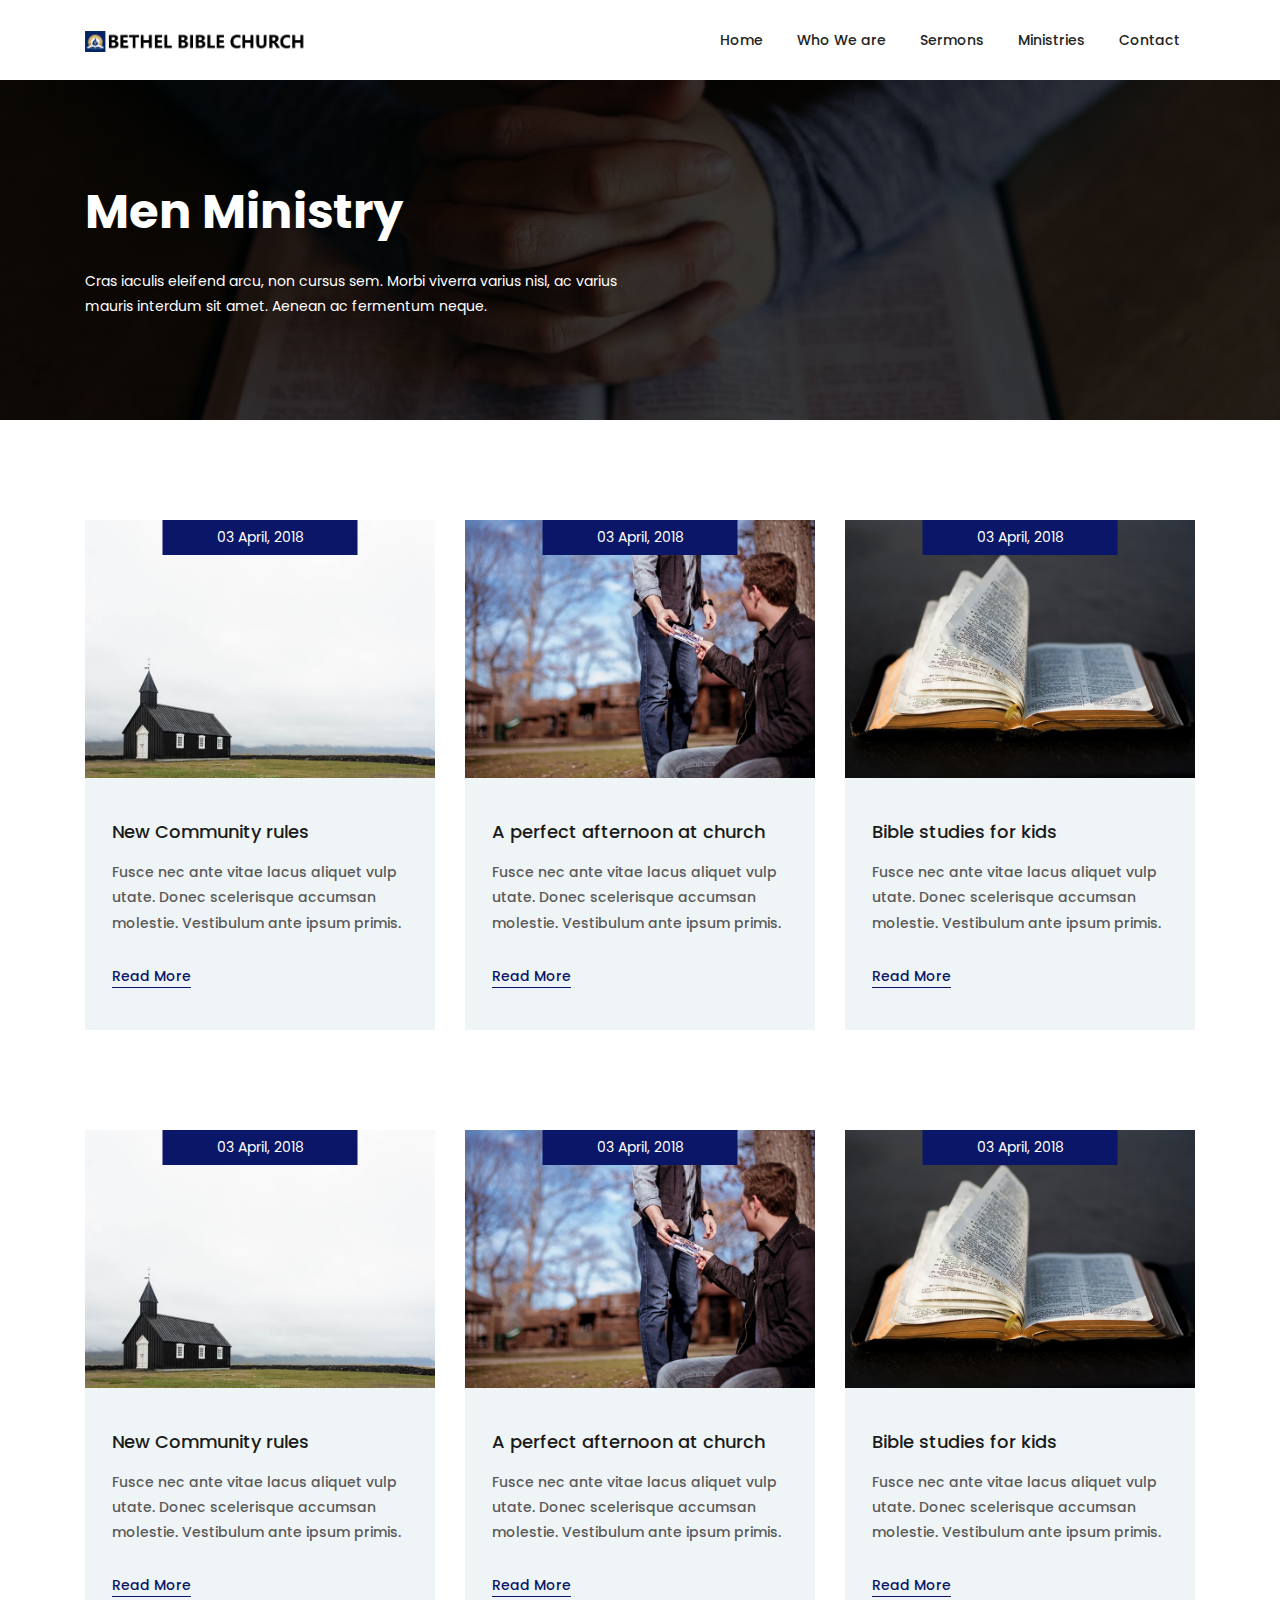
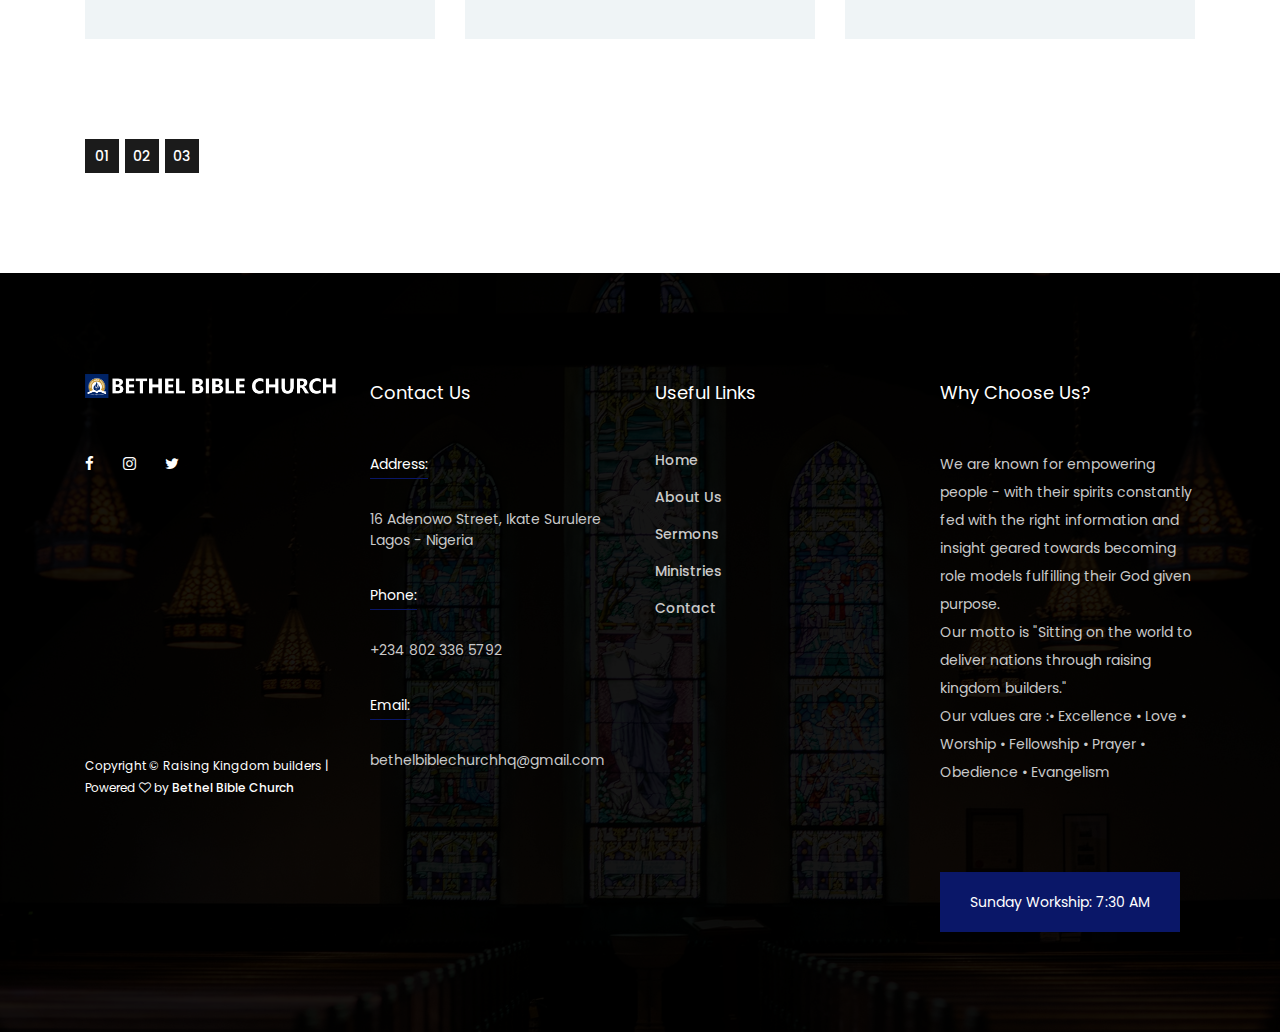
<file: men-ministry.html>
<!DOCTYPE html>
<html lang="en">
  <head>
    <meta charset="UTF-8" />
    <meta name="description" content="" />
    <meta http-equiv="X-UA-Compatible" content="IE=edge" />
    <meta
      name="viewport"
      content="width=device-width, initial-scale=1, shrink-to-fit=no"
    />

    <!-- Title -->
    <title>Bethel Bible Church | Home</title>

    <!-- Favicon -->
    <link rel="icon" href="img/core-img/favicon.ico" />

    <!-- Stylesheet -->
    <link rel="stylesheet" href="style.css" />
  </head>

  <body>

    <!-- ##### Header Area Start ##### -->
    <header class="header-area" id="Header">
      <!-- Navbar Area -->
      
    </header>
    <!-- ##### Header Area End ##### -->

    <!-- ##### Breadcumb Area Start ##### -->
    <div
      class="breadcumb-area bg-img"
      style="background-image: url(img/bg-img/bg-8.jpg);"
    >
      <div class="container h-100">
        <div class="row h-100 align-items-center">
          <div class="col-12 col-md-6">
            <div class="breadcumb-text">
              <h2>Men Ministry</h2>
              <p>
                Cras iaculis eleifend arcu, non cursus sem. Morbi viverra varius
                nisl, ac varius mauris interdum sit amet. Aenean ac fermentum
                neque.
              </p>
            </div>
          </div>
        </div>
      </div>
    </div>
    <!-- ##### Breadcumb Area End ##### -->

    <!-- ##### Blog Area Start ##### -->
    <div class="blog-area section-padding-100">
      <div class="container">
        <div class="row">
          <div class="col-12 col-lg-12">
            <div class="faith-blog-posts">
              <div class="row">
                <!-- Single Blog Area -->
                <div class="col-12 col-lg-4">
                  <div class="single-blog-area mb-100">
                    <div class="blog-thumbnail">
                      <img src="img/blog-img/1.jpg" alt="" />
                      <div class="post-date">
                        <a href="#">03 April, 2018</a>
                      </div>
                    </div>
                    <div class="blog-content">
                      <a href="#" class="blog-title">New Community rules</a>
                      <p>
                        Fusce nec ante vitae lacus aliquet vulp utate. Donec
                        scelerisque accumsan molestie. Vestibulum ante ipsum
                        primis.
                      </p>
                      <a href="#" class="readmore-btn">Read More</a>
                    </div>
                  </div>
                </div>

                <!-- Single Blog Area -->
                <div class="col-12 col-lg-4">
                  <div class="single-blog-area mb-100">
                    <div class="blog-thumbnail">
                      <img src="img/blog-img/2.jpg" alt="" />
                      <div class="post-date">
                        <a href="#">03 April, 2018</a>
                      </div>
                    </div>
                    <div class="blog-content">
                      <a href="#" class="blog-title"
                        >A perfect afternoon at church</a
                      >
                      <p>
                        Fusce nec ante vitae lacus aliquet vulp utate. Donec
                        scelerisque accumsan molestie. Vestibulum ante ipsum
                        primis.
                      </p>
                      <a href="#" class="readmore-btn">Read More</a>
                    </div>
                  </div>
                </div>

                <!-- Single Blog Area -->
                <div class="col-12 col-lg-4">
                  <div class="single-blog-area mb-100">
                    <div class="blog-thumbnail">
                      <img src="img/blog-img/3.jpg" alt="" />
                      <div class="post-date">
                        <a href="#">03 April, 2018</a>
                      </div>
                    </div>
                    <div class="blog-content">
                      <a href="#" class="blog-title">Bible studies for kids</a>
                      <p>
                        Fusce nec ante vitae lacus aliquet vulp utate. Donec
                        scelerisque accumsan molestie. Vestibulum ante ipsum
                        primis.
                      </p>
                      <a href="#" class="readmore-btn">Read More</a>
                    </div>
                  </div>
                </div>

                <!-- Single Blog Area -->
                <div class="col-12 col-lg-4">
                  <div class="single-blog-area mb-100">
                    <div class="blog-thumbnail">
                      <img src="img/blog-img/1.jpg" alt="" />
                      <div class="post-date">
                        <a href="#">03 April, 2018</a>
                      </div>
                    </div>
                    <div class="blog-content">
                      <a href="#" class="blog-title">New Community rules</a>
                      <p>
                        Fusce nec ante vitae lacus aliquet vulp utate. Donec
                        scelerisque accumsan molestie. Vestibulum ante ipsum
                        primis.
                      </p>
                      <a href="#" class="readmore-btn">Read More</a>
                    </div>
                  </div>
                </div>

                <!-- Single Blog Area -->
                <div class="col-12 col-lg-4">
                  <div class="single-blog-area mb-100">
                    <div class="blog-thumbnail">
                      <img src="img/blog-img/2.jpg" alt="" />
                      <div class="post-date">
                        <a href="#">03 April, 2018</a>
                      </div>
                    </div>
                    <div class="blog-content">
                      <a href="#" class="blog-title"
                        >A perfect afternoon at church</a
                      >
                      <p>
                        Fusce nec ante vitae lacus aliquet vulp utate. Donec
                        scelerisque accumsan molestie. Vestibulum ante ipsum
                        primis.
                      </p>
                      <a href="#" class="readmore-btn">Read More</a>
                    </div>
                  </div>
                </div>

                <!-- Single Blog Area -->
                <div class="col-12 col-lg-4">
                  <div class="single-blog-area mb-100">
                    <div class="blog-thumbnail">
                      <img src="img/blog-img/3.jpg" alt="" />
                      <div class="post-date">
                        <a href="#">03 April, 2018</a>
                      </div>
                    </div>
                    <div class="blog-content">
                      <a href="#" class="blog-title">Bible studies for kids</a>
                      <p>
                        Fusce nec ante vitae lacus aliquet vulp utate. Donec
                        scelerisque accumsan molestie. Vestibulum ante ipsum
                        primis.
                      </p>
                      <a href="#" class="readmore-btn">Read More</a>
                    </div>
                  </div>
                </div>
              </div>
            </div>

            <!-- Pagination Area -->
            <div class="pagination-area">
              <nav aria-label="Page navigation">
                <ul class="pagination">
                  <li class="page-item">
                    <a class="page-link" href="#">01</a>
                  </li>
                  <li class="page-item">
                    <a class="page-link" href="#">02</a>
                  </li>
                  <li class="page-item">
                    <a class="page-link" href="#">03</a>
                  </li>
                </ul>
              </nav>
            </div>
          </div>
        </div>
      </div>
    </div>
    <!-- ##### Blog Area End ##### -->

   <!-- ##### Footer Area Start ##### -->
   <footer class="footer-area" id="Footer"></footer>
   <!-- ##### Footer Area Start ##### -->

   <!-- ##### All Javascript Script ##### -->
   <!-- jQuery-2.2.4 js -->
   <script src="js/jquery/jquery-2.2.4.min.js"></script>
   <!-- Popper js -->
   <script src="js/bootstrap/popper.min.js"></script>
   <!-- Bootstrap js -->
   <script src="js/bootstrap/bootstrap.min.js"></script>
   <!-- All Plugins js -->
   <script src="js/plugins/plugins.js"></script>
   <script src="js/plugins/audioplayer.js"></script>
   <!-- Active js -->
   <script src="js/active.js"></script>
   <script src="header.js"></script>
   <script src="footer.js"></script>
 </body>
</html>
</file>
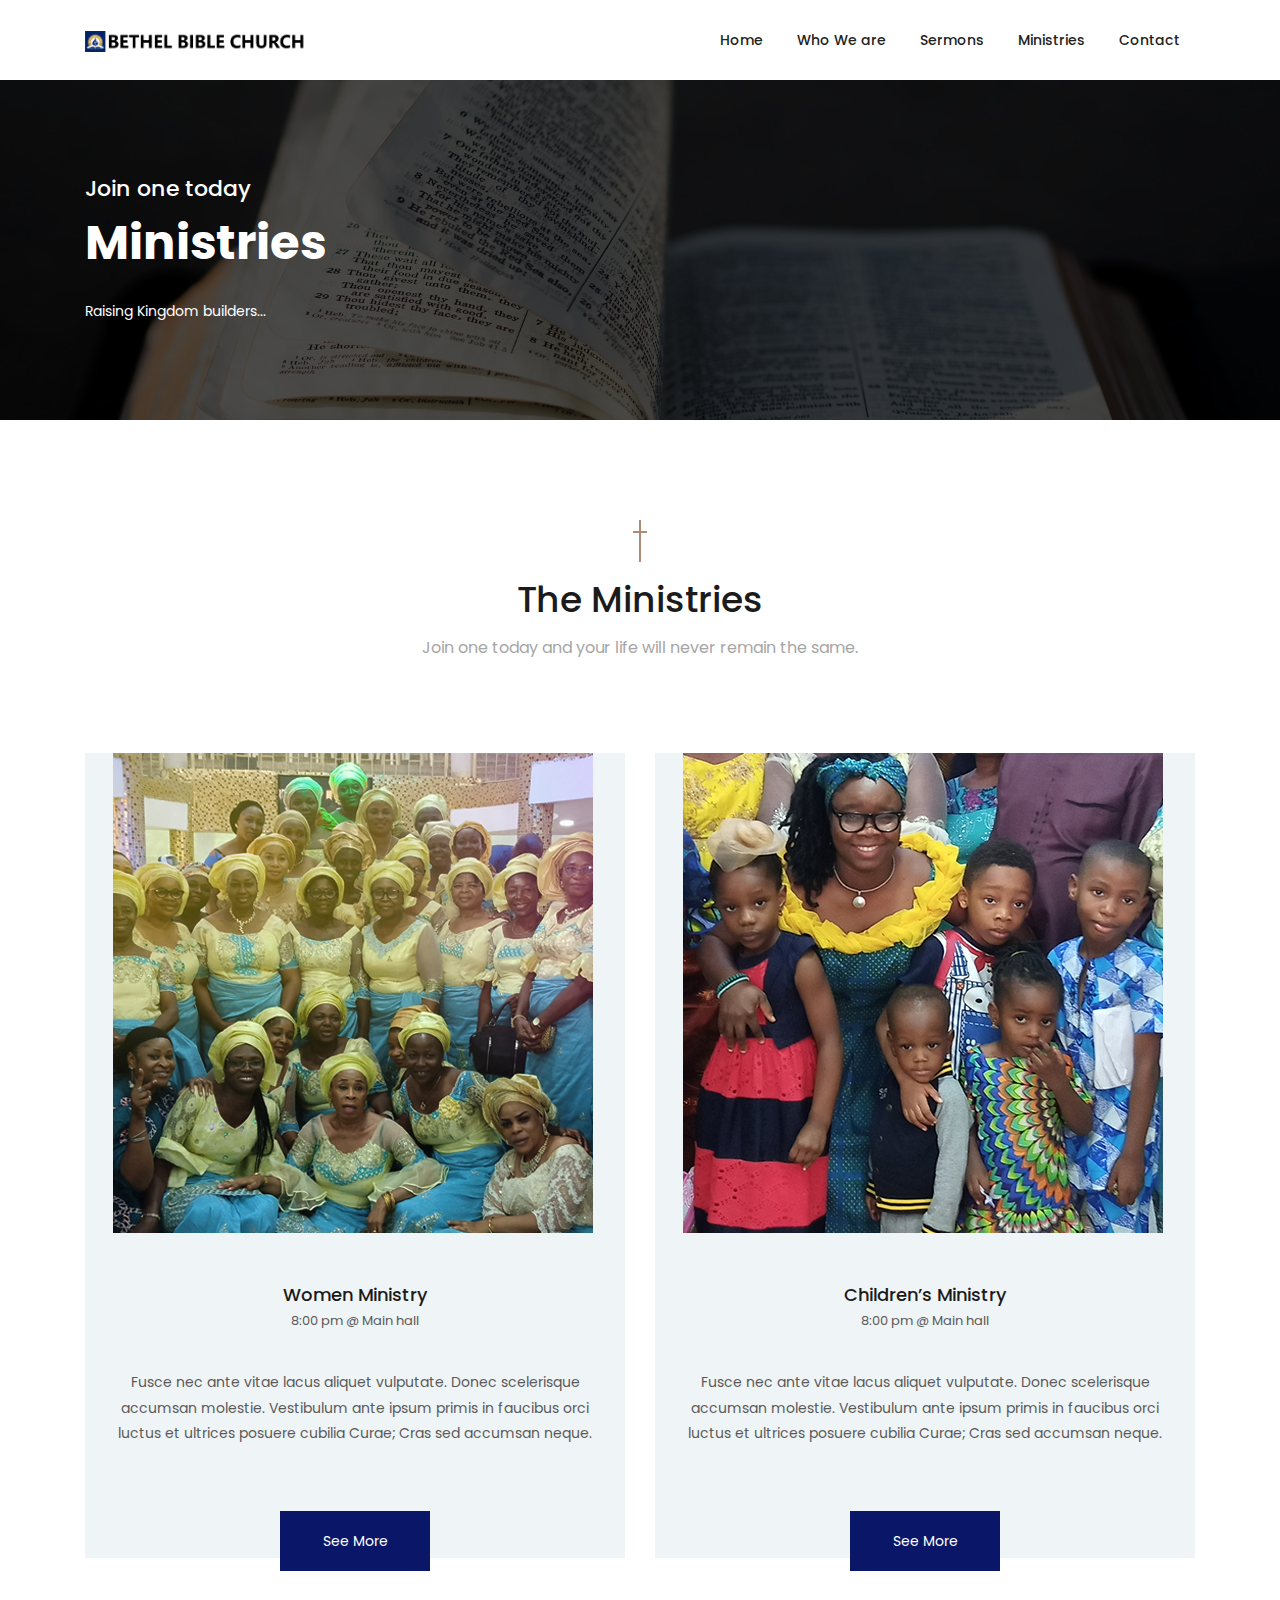
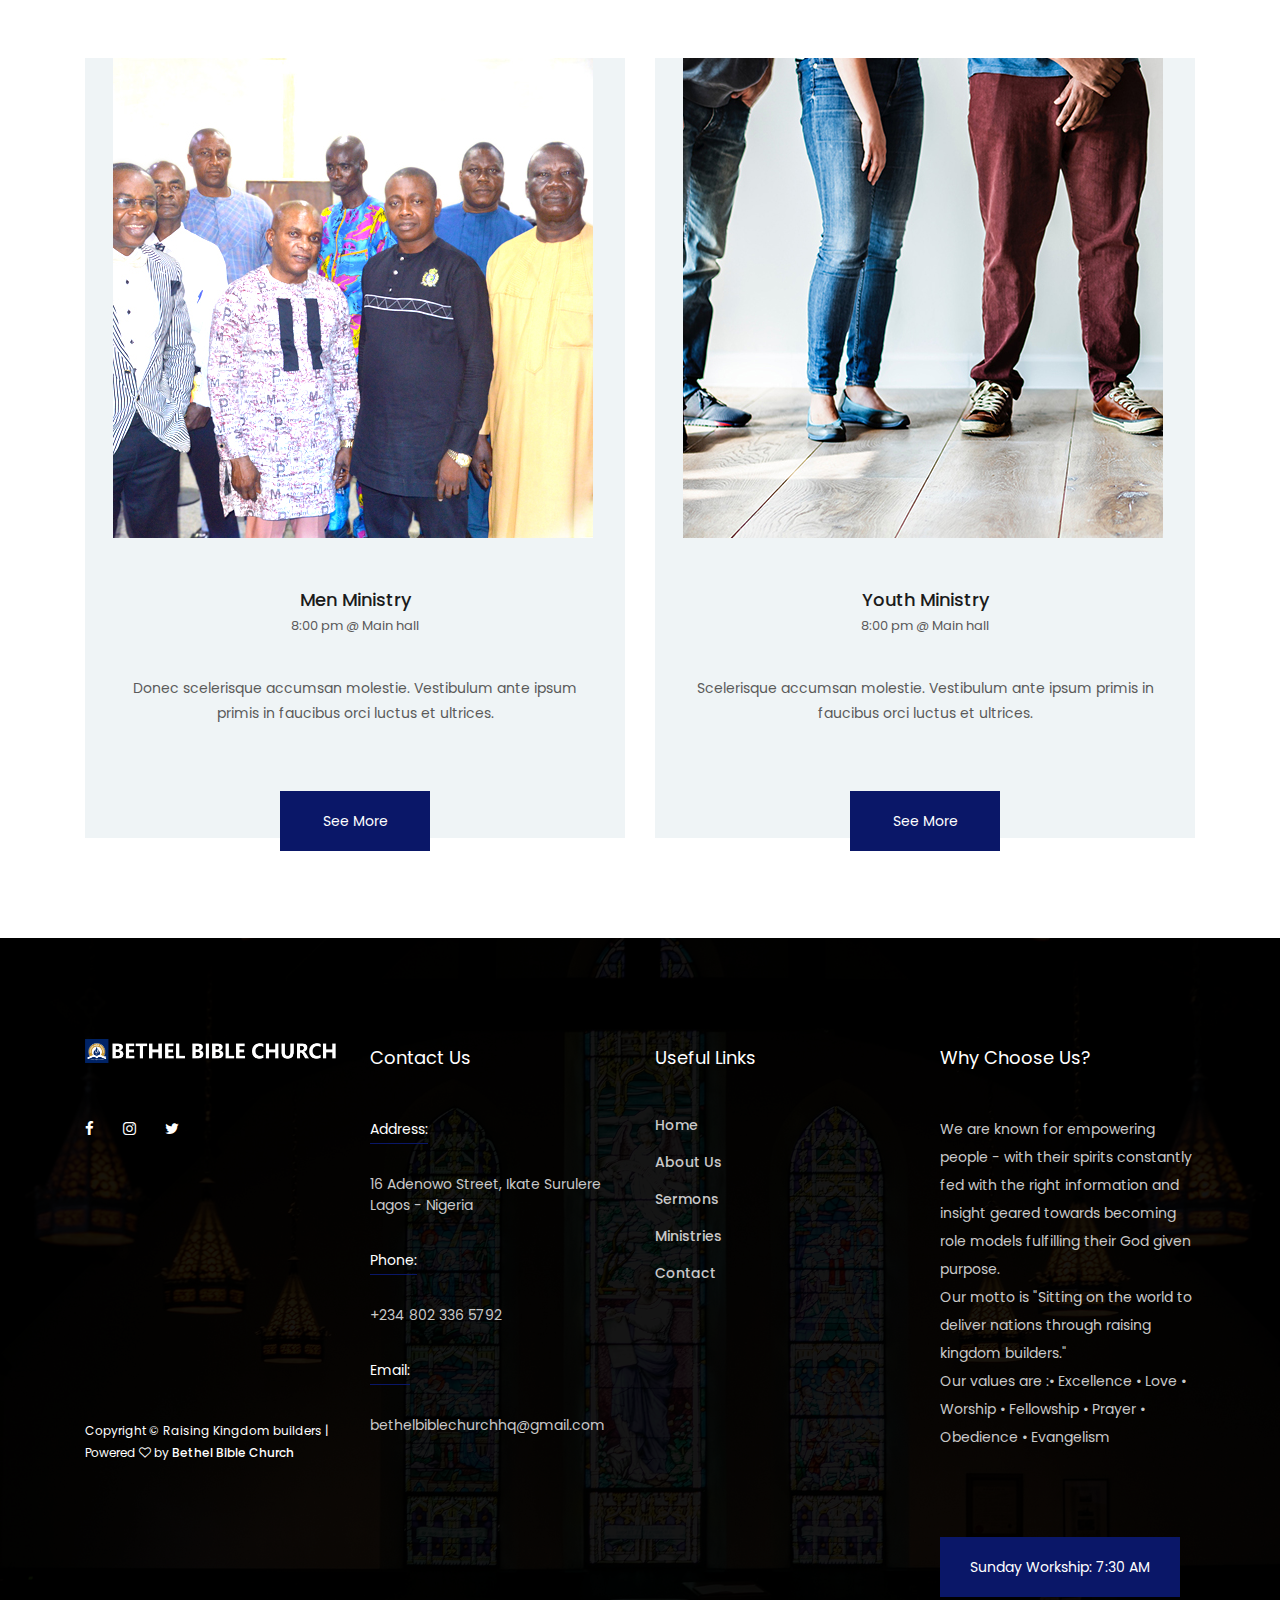
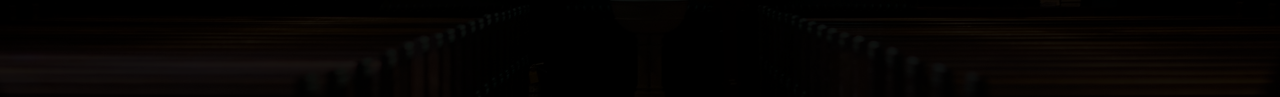
<file: ministries.html>
<!DOCTYPE html>
<html lang="en">
  <head>
    <meta charset="UTF-8" />
    <meta name="description" content="" />
    <meta http-equiv="X-UA-Compatible" content="IE=edge" />
    <meta
      name="viewport"
      content="width=device-width, initial-scale=1, shrink-to-fit=no"
    />
    <!-- Title -->
    <title>Bethel Bible Church | Home</title>
    <!-- Favicon -->
    <link rel="icon" href="img/core-img/favicon.ico" />
    <!-- Stylesheet -->
    <link rel="stylesheet" href="style.css" />
  </head>
  <body>

    <!-- ##### Header Area Start ##### -->
    <header class="header-area" id="Header">
      <!-- Navbar Area -->
      
    </header>
    <!-- ##### Header Area End ##### -->

    <!-- ##### Breadcumb Area Start ##### -->
    <div class="breadcumb-area bg-img" style="background-image: url(img/bg-img/bg-4.jpg);">
        <div class="container h-100">
            <div class="row h-100 align-items-center">
                <div class="col-12 col-md-6">
                    <div class="breadcumb-text">
                        <h5>Join one today</h5>
                        <h2>Ministries</h2>
                        <p>Raising Kingdom builders...</p>
                    </div>
                </div>
            </div>
        </div>
    </div>
    <!-- ##### Breadcumb Area End ##### -->

    <!-- ##### Ministries Area Start ##### -->
    <section class="ministries-area section-padding-100-0">
        <div class="container">
            <div class="row">
                <div class="col-12">
                    <div class="section-heading text-center mx-auto">
                        <img src="img/core-img/cross.png" alt="">
                        <h3>The Ministries</h3>
                        <p>Join one today and your life will never remain the same.</p>
                    </div>
                </div>
            </div>

            <div class="row">

                <!-- Single Ministry Area -->
                <div class="col-12 col-md-6">
                    <div class="single-ministry mb-100">
                        <img src="img/Women.jpg" alt="" class="ministry-img">
                        <div class="ministry-content">
                            <h6>Women Ministry</h6>
                            <span>8:00 pm @ Main hall</span>
                            <p>Fusce nec ante vitae lacus aliquet vulputate. Donec scelerisque accumsan molestie. Vestibulum ante ipsum primis in faucibus orci luctus et ultrices posuere cubilia Curae; Cras sed accumsan neque.</p>
                            <div class="ministry-btn">
                                <a href="women-ministry.html" class="btn faith-btn">See More</a>
                            </div>
                        </div>
                    </div>
                </div>

                <!-- Single Ministry Area -->
                <div class="col-12 col-md-6">
                    <div class="single-ministry mb-100">
                        <img src="img/Children.jpg" alt="" class="ministry-img">
                        <div class="ministry-content">
                            <h6>Children’s Ministry</h6>
                            <span>8:00 pm @ Main hall</span>
                            <p>Fusce nec ante vitae lacus aliquet vulputate. Donec scelerisque accumsan molestie. Vestibulum ante ipsum primis in faucibus orci luctus et ultrices posuere cubilia Curae; Cras sed accumsan neque.</p>
                            <div class="ministry-btn">
                                <a href="children-ministry.html" class="btn faith-btn">See More</a>
                            </div>
                        </div>
                    </div>
                </div>

                <!-- Single Ministry Area -->
                <div class="col-12 col-md-6">
                    <div class="single-ministry mb-100">
                        <img src="img/Men.jpg" alt="" class="ministry-img">
                        <div class="ministry-content">
                            <h6>Men Ministry</h6>
                            <span>8:00 pm @ Main hall</span>
                            <p>Donec scelerisque accumsan molestie. Vestibulum ante ipsum primis in faucibus orci luctus et ultrices.</p>
                            <div class="ministry-btn">
                                <a href="men-ministry.html" class="btn faith-btn">See More</a>
                            </div>
                        </div>
                    </div>
                </div>

                <!-- Single Ministry Area -->
                <div class="col-12 col-md-6">
                    <div class="single-ministry mb-100">
                        <img src="img/Youths.jpg" alt="" class="ministry-img">
                        <div class="ministry-content">
                            <h6>Youth Ministry</h6>
                            <span>8:00 pm @ Main hall</span>
                            <p>Scelerisque accumsan molestie. Vestibulum ante ipsum primis in faucibus orci luctus et ultrices.</p>
                            <div class="ministry-btn">
                                <a href="youth-ministry.html" class="btn faith-btn">See More</a>
                            </div>
                        </div>
                    </div>
                </div>

            </div>
        </div>
    </section>
    <!-- ##### Ministries Area End ##### -->

    <!-- ##### Footer Area Start ##### -->
    <footer class="footer-area" id="Footer"></footer>
    <!-- ##### Footer Area Start ##### -->

    <!-- ##### All Javascript Script ##### -->
    <!-- jQuery-2.2.4 js -->
    <script src="js/jquery/jquery-2.2.4.min.js"></script>
    <!-- Popper js -->
    <script src="js/bootstrap/popper.min.js"></script>
    <!-- Bootstrap js -->
    <script src="js/bootstrap/bootstrap.min.js"></script>
    <!-- All Plugins js -->
    <script src="js/plugins/plugins.js"></script>
    <script src="js/plugins/audioplayer.js"></script>
    <!-- Active js -->
    <script src="js/active.js"></script>
    <script src="header.js"></script>
    <script src="footer.js"></script>
  </body>
</html>
</file>
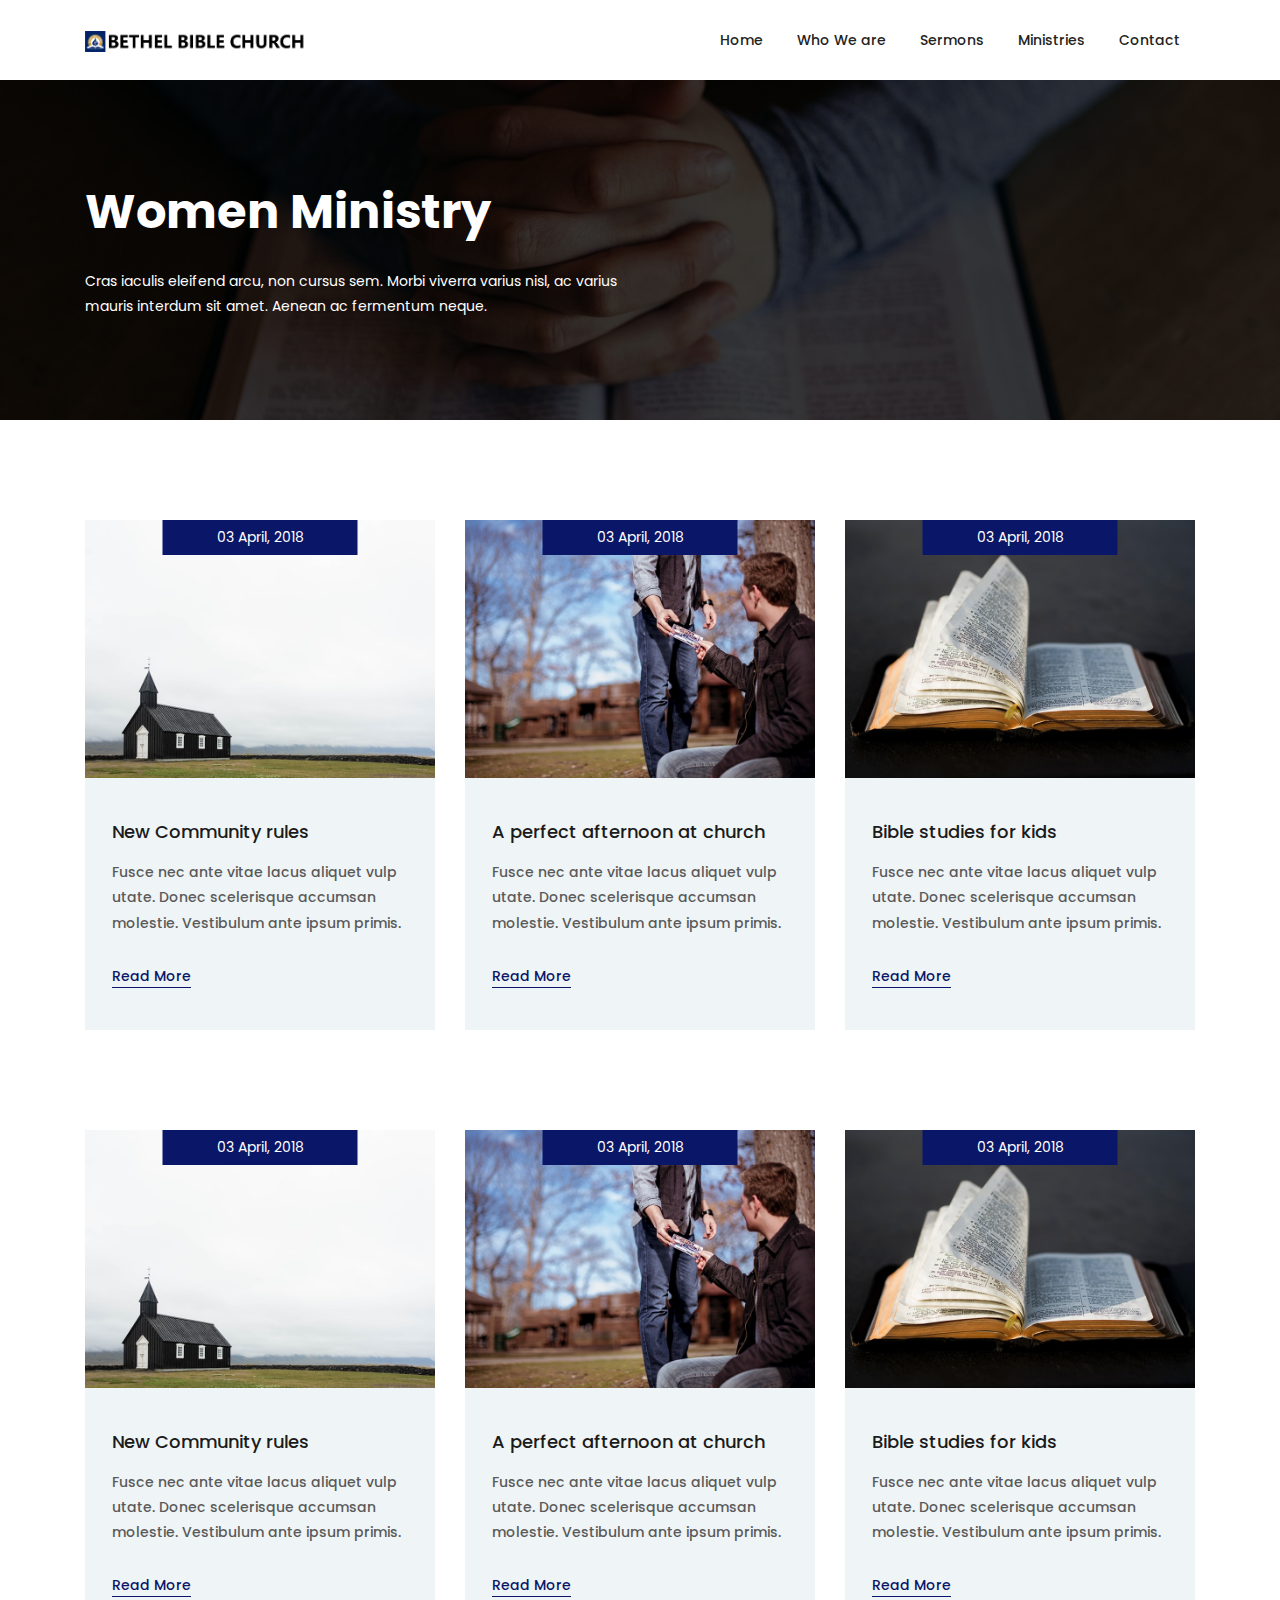
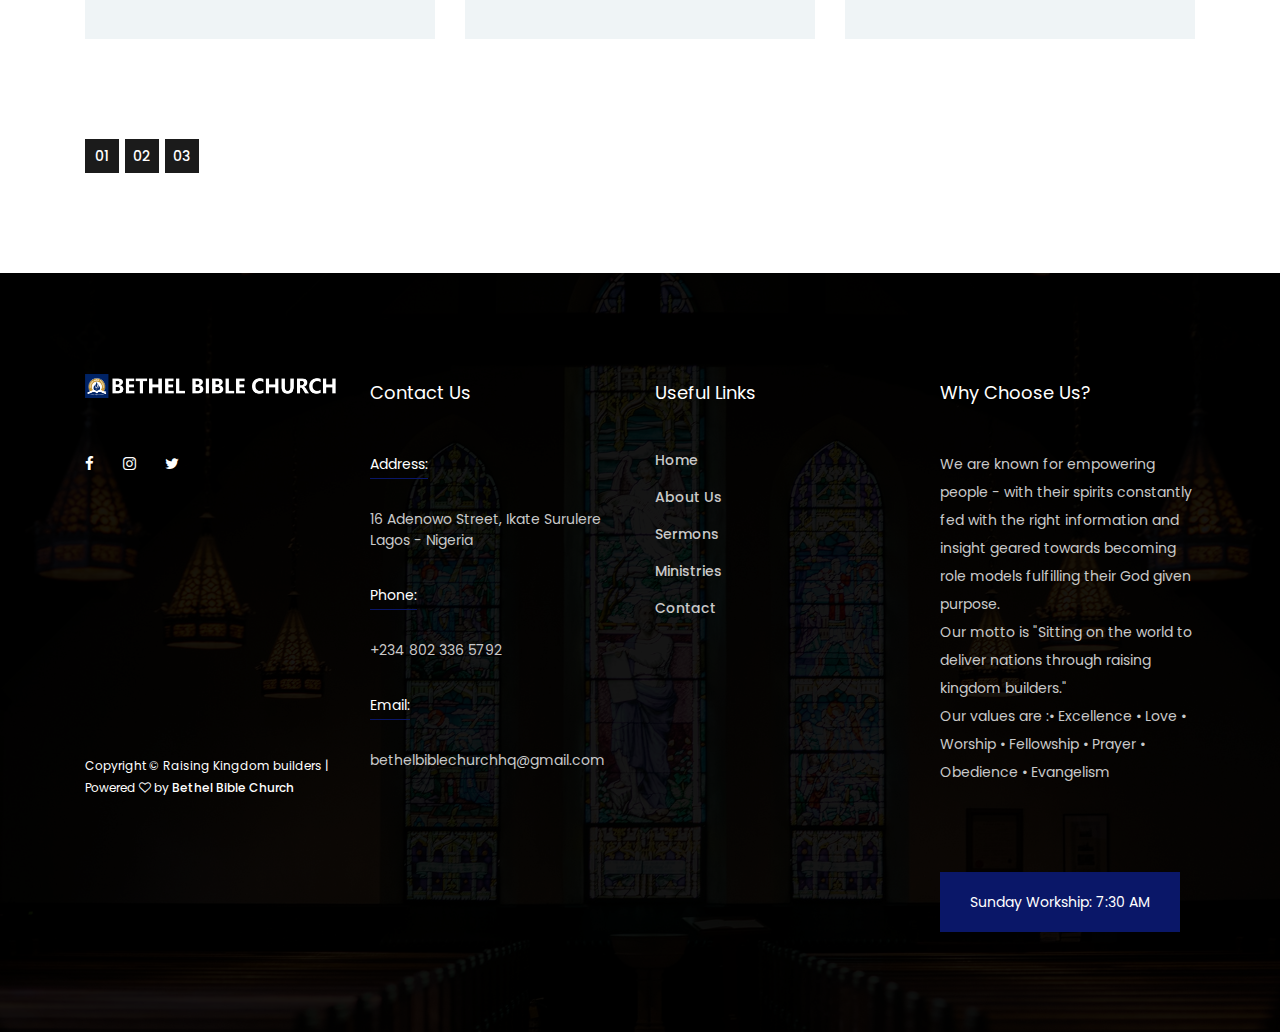
<file: women-ministry.html>
<!DOCTYPE html>
<html lang="en">
  <head>
    <meta charset="UTF-8" />
    <meta name="description" content="" />
    <meta http-equiv="X-UA-Compatible" content="IE=edge" />
    <meta
      name="viewport"
      content="width=device-width, initial-scale=1, shrink-to-fit=no"
    />

    <!-- Title -->
    <title>Bethel Bible Church | Home</title>

    <!-- Favicon -->
    <link rel="icon" href="img/core-img/favicon.ico" />

    <!-- Stylesheet -->
    <link rel="stylesheet" href="style.css" />
  </head>

  <body>

    <!-- ##### Header Area Start ##### -->
    <header class="header-area" id="Header">
      <!-- Navbar Area -->
      
    </header>
    <!-- ##### Header Area End ##### -->

    <!-- ##### Breadcumb Area Start ##### -->
    <div
      class="breadcumb-area bg-img"
      style="background-image: url(img/bg-img/bg-8.jpg);"
    >
      <div class="container h-100">
        <div class="row h-100 align-items-center">
          <div class="col-12 col-md-6">
            <div class="breadcumb-text">
              <h2>Women Ministry</h2>
              <p>
                Cras iaculis eleifend arcu, non cursus sem. Morbi viverra varius
                nisl, ac varius mauris interdum sit amet. Aenean ac fermentum
                neque.
              </p>
            </div>
          </div>
        </div>
      </div>
    </div>
    <!-- ##### Breadcumb Area End ##### -->

    <!-- ##### Blog Area Start ##### -->
    <div class="blog-area section-padding-100">
      <div class="container">
        <div class="row">
          <div class="col-12 col-lg-12">
            <div class="faith-blog-posts">
              <div class="row">
                <!-- Single Blog Area -->
                <div class="col-12 col-lg-4">
                  <div class="single-blog-area mb-100">
                    <div class="blog-thumbnail">
                      <img src="img/blog-img/1.jpg" alt="" />
                      <div class="post-date">
                        <a href="#">03 April, 2018</a>
                      </div>
                    </div>
                    <div class="blog-content">
                      <a href="#" class="blog-title">New Community rules</a>
                      <p>
                        Fusce nec ante vitae lacus aliquet vulp utate. Donec
                        scelerisque accumsan molestie. Vestibulum ante ipsum
                        primis.
                      </p>
                      <a href="#" class="readmore-btn">Read More</a>
                    </div>
                  </div>
                </div>

                <!-- Single Blog Area -->
                <div class="col-12 col-lg-4">
                  <div class="single-blog-area mb-100">
                    <div class="blog-thumbnail">
                      <img src="img/blog-img/2.jpg" alt="" />
                      <div class="post-date">
                        <a href="#">03 April, 2018</a>
                      </div>
                    </div>
                    <div class="blog-content">
                      <a href="#" class="blog-title"
                        >A perfect afternoon at church</a
                      >
                      <p>
                        Fusce nec ante vitae lacus aliquet vulp utate. Donec
                        scelerisque accumsan molestie. Vestibulum ante ipsum
                        primis.
                      </p>
                      <a href="#" class="readmore-btn">Read More</a>
                    </div>
                  </div>
                </div>

                <!-- Single Blog Area -->
                <div class="col-12 col-lg-4">
                  <div class="single-blog-area mb-100">
                    <div class="blog-thumbnail">
                      <img src="img/blog-img/3.jpg" alt="" />
                      <div class="post-date">
                        <a href="#">03 April, 2018</a>
                      </div>
                    </div>
                    <div class="blog-content">
                      <a href="#" class="blog-title">Bible studies for kids</a>
                      <p>
                        Fusce nec ante vitae lacus aliquet vulp utate. Donec
                        scelerisque accumsan molestie. Vestibulum ante ipsum
                        primis.
                      </p>
                      <a href="#" class="readmore-btn">Read More</a>
                    </div>
                  </div>
                </div>

                <!-- Single Blog Area -->
                <div class="col-12 col-lg-4">
                  <div class="single-blog-area mb-100">
                    <div class="blog-thumbnail">
                      <img src="img/blog-img/1.jpg" alt="" />
                      <div class="post-date">
                        <a href="#">03 April, 2018</a>
                      </div>
                    </div>
                    <div class="blog-content">
                      <a href="#" class="blog-title">New Community rules</a>
                      <p>
                        Fusce nec ante vitae lacus aliquet vulp utate. Donec
                        scelerisque accumsan molestie. Vestibulum ante ipsum
                        primis.
                      </p>
                      <a href="#" class="readmore-btn">Read More</a>
                    </div>
                  </div>
                </div>

                <!-- Single Blog Area -->
                <div class="col-12 col-lg-4">
                  <div class="single-blog-area mb-100">
                    <div class="blog-thumbnail">
                      <img src="img/blog-img/2.jpg" alt="" />
                      <div class="post-date">
                        <a href="#">03 April, 2018</a>
                      </div>
                    </div>
                    <div class="blog-content">
                      <a href="#" class="blog-title"
                        >A perfect afternoon at church</a
                      >
                      <p>
                        Fusce nec ante vitae lacus aliquet vulp utate. Donec
                        scelerisque accumsan molestie. Vestibulum ante ipsum
                        primis.
                      </p>
                      <a href="#" class="readmore-btn">Read More</a>
                    </div>
                  </div>
                </div>

                <!-- Single Blog Area -->
                <div class="col-12 col-lg-4">
                  <div class="single-blog-area mb-100">
                    <div class="blog-thumbnail">
                      <img src="img/blog-img/3.jpg" alt="" />
                      <div class="post-date">
                        <a href="#">03 April, 2018</a>
                      </div>
                    </div>
                    <div class="blog-content">
                      <a href="#" class="blog-title">Bible studies for kids</a>
                      <p>
                        Fusce nec ante vitae lacus aliquet vulp utate. Donec
                        scelerisque accumsan molestie. Vestibulum ante ipsum
                        primis.
                      </p>
                      <a href="#" class="readmore-btn">Read More</a>
                    </div>
                  </div>
                </div>
              </div>
            </div>

            <!-- Pagination Area -->
            <div class="pagination-area">
              <nav aria-label="Page navigation">
                <ul class="pagination">
                  <li class="page-item">
                    <a class="page-link" href="#">01</a>
                  </li>
                  <li class="page-item">
                    <a class="page-link" href="#">02</a>
                  </li>
                  <li class="page-item">
                    <a class="page-link" href="#">03</a>
                  </li>
                </ul>
              </nav>
            </div>
          </div>
        </div>
      </div>
    </div>
    <!-- ##### Blog Area End ##### -->

    <!-- ##### Footer Area Start ##### -->
    <footer class="footer-area" id="Footer"></footer>
    <!-- ##### Footer Area Start ##### -->

    <!-- ##### All Javascript Script ##### -->
    <!-- jQuery-2.2.4 js -->
    <script src="js/jquery/jquery-2.2.4.min.js"></script>
    <!-- Popper js -->
    <script src="js/bootstrap/popper.min.js"></script>
    <!-- Bootstrap js -->
    <script src="js/bootstrap/bootstrap.min.js"></script>
    <!-- All Plugins js -->
    <script src="js/plugins/plugins.js"></script>
    <script src="js/plugins/audioplayer.js"></script>
    <!-- Active js -->
    <script src="js/active.js"></script>
    <script src="header.js"></script>
    <script src="footer.js"></script>
  </body>
</html>
</file>
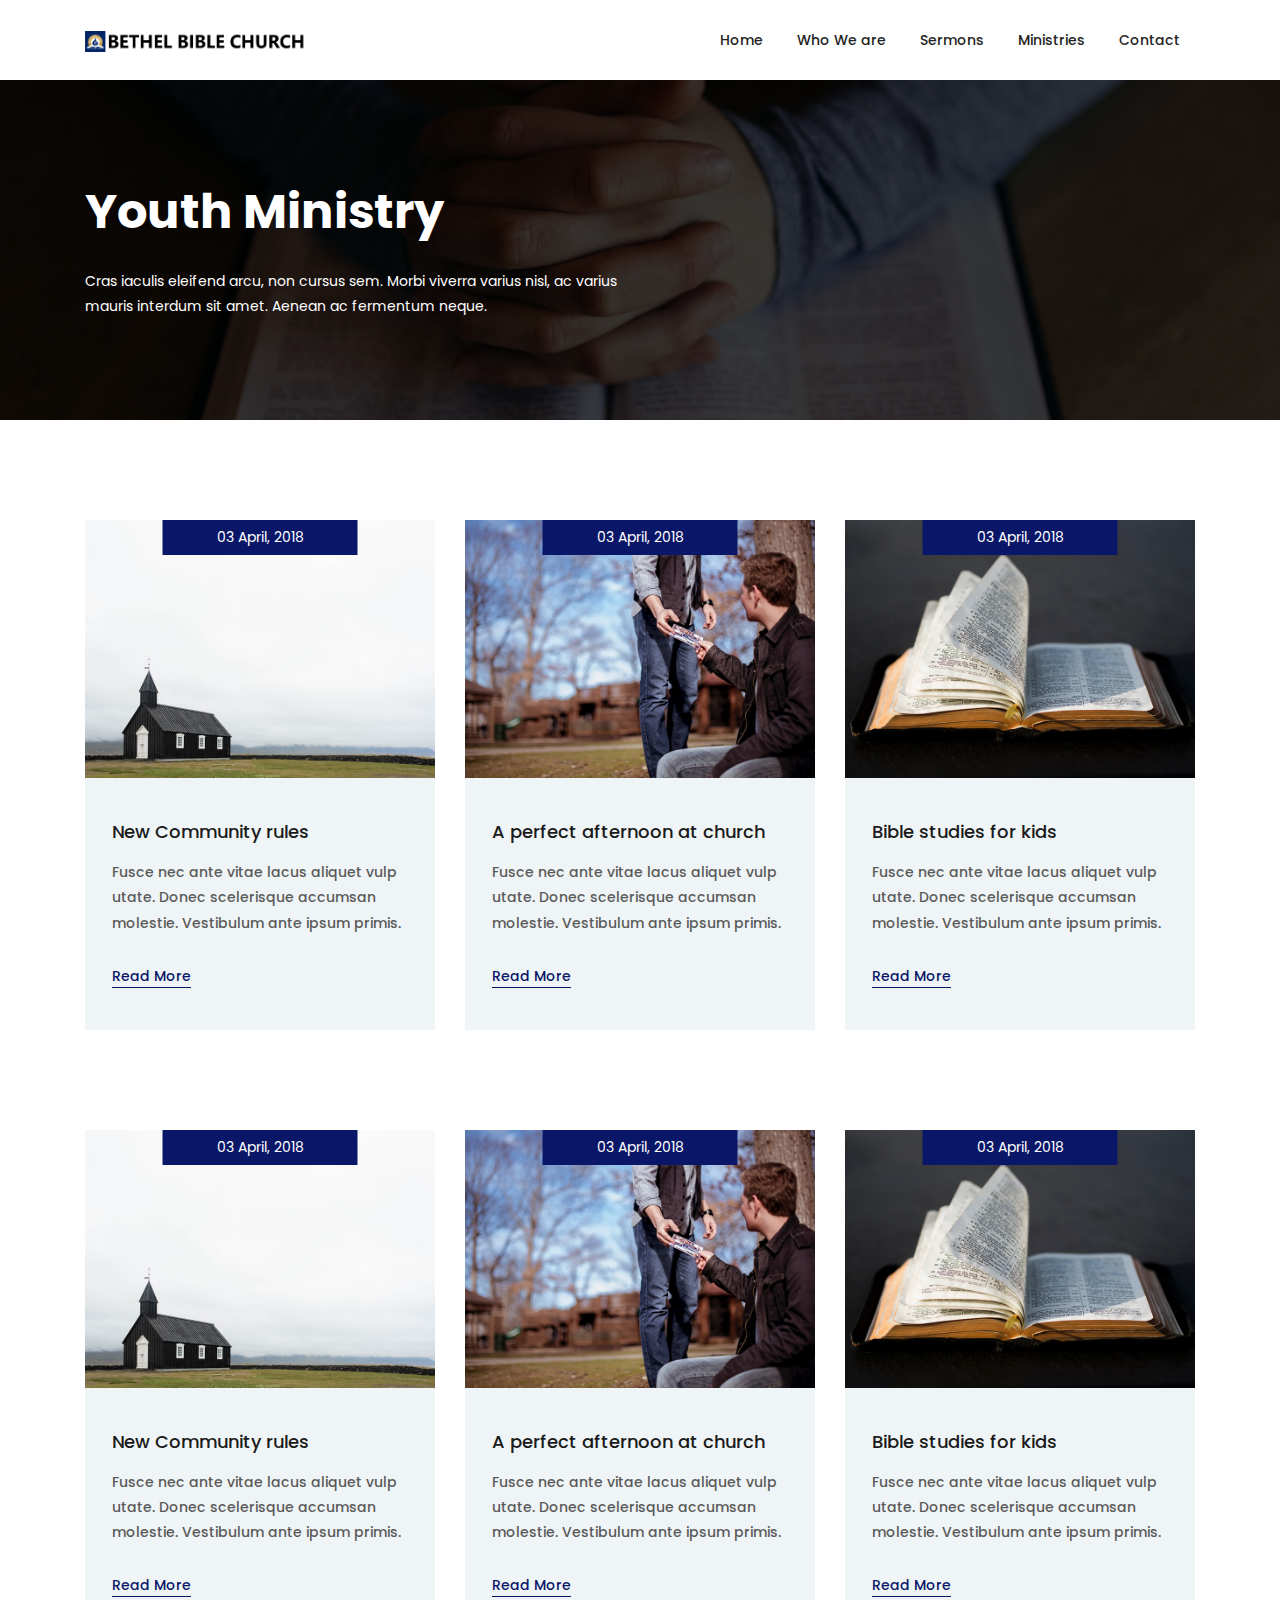
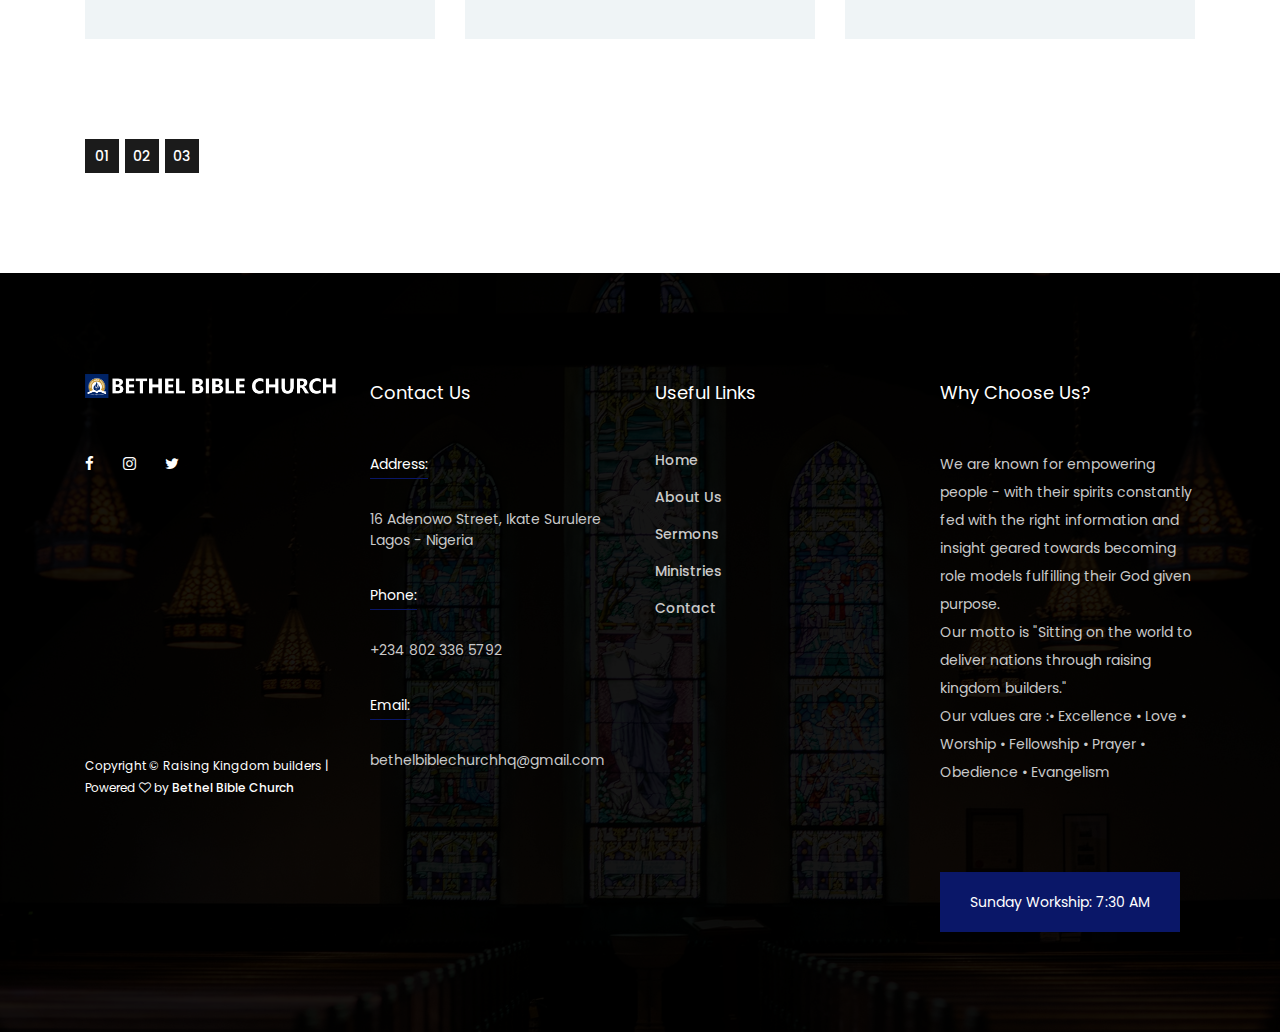
<file: youth-ministry.html>
<!DOCTYPE html>
<html lang="en">
  <head>
    <meta charset="UTF-8" />
    <meta name="description" content="" />
    <meta http-equiv="X-UA-Compatible" content="IE=edge" />
    <meta
      name="viewport"
      content="width=device-width, initial-scale=1, shrink-to-fit=no"
    />

    <!-- Title -->
    <title>Bethel Bible Church | Home</title>

    <!-- Favicon -->
    <link rel="icon" href="img/core-img/favicon.ico" />

    <!-- Stylesheet -->
    <link rel="stylesheet" href="style.css" />
  </head>

  <body>

    <!-- ##### Header Area Start ##### -->
    <header class="header-area" id="Header">
      <!-- Navbar Area -->
      
    </header>
    <!-- ##### Header Area End ##### -->

    <!-- ##### Breadcumb Area Start ##### -->
    <div
      class="breadcumb-area bg-img"
      style="background-image: url(img/bg-img/bg-8.jpg);"
    >
      <div class="container h-100">
        <div class="row h-100 align-items-center">
          <div class="col-12 col-md-6">
            <div class="breadcumb-text">
              <h2>Youth Ministry</h2>
              <p>
                Cras iaculis eleifend arcu, non cursus sem. Morbi viverra varius
                nisl, ac varius mauris interdum sit amet. Aenean ac fermentum
                neque.
              </p>
            </div>
          </div>
        </div>
      </div>
    </div>
    <!-- ##### Breadcumb Area End ##### -->

    <!-- ##### Blog Area Start ##### -->
    <div class="blog-area section-padding-100">
      <div class="container">
        <div class="row">
          <div class="col-12 col-lg-12">
            <div class="faith-blog-posts">
              <div class="row">
                <!-- Single Blog Area -->
                <div class="col-12 col-lg-4">
                  <div class="single-blog-area mb-100">
                    <div class="blog-thumbnail">
                      <img src="img/blog-img/1.jpg" alt="" />
                      <div class="post-date">
                        <a href="#">03 April, 2018</a>
                      </div>
                    </div>
                    <div class="blog-content">
                      <a href="#" class="blog-title">New Community rules</a>
                      <p>
                        Fusce nec ante vitae lacus aliquet vulp utate. Donec
                        scelerisque accumsan molestie. Vestibulum ante ipsum
                        primis.
                      </p>
                      <a href="#" class="readmore-btn">Read More</a>
                    </div>
                  </div>
                </div>

                <!-- Single Blog Area -->
                <div class="col-12 col-lg-4">
                  <div class="single-blog-area mb-100">
                    <div class="blog-thumbnail">
                      <img src="img/blog-img/2.jpg" alt="" />
                      <div class="post-date">
                        <a href="#">03 April, 2018</a>
                      </div>
                    </div>
                    <div class="blog-content">
                      <a href="#" class="blog-title"
                        >A perfect afternoon at church</a
                      >
                      <p>
                        Fusce nec ante vitae lacus aliquet vulp utate. Donec
                        scelerisque accumsan molestie. Vestibulum ante ipsum
                        primis.
                      </p>
                      <a href="#" class="readmore-btn">Read More</a>
                    </div>
                  </div>
                </div>

                <!-- Single Blog Area -->
                <div class="col-12 col-lg-4">
                  <div class="single-blog-area mb-100">
                    <div class="blog-thumbnail">
                      <img src="img/blog-img/3.jpg" alt="" />
                      <div class="post-date">
                        <a href="#">03 April, 2018</a>
                      </div>
                    </div>
                    <div class="blog-content">
                      <a href="#" class="blog-title">Bible studies for kids</a>
                      <p>
                        Fusce nec ante vitae lacus aliquet vulp utate. Donec
                        scelerisque accumsan molestie. Vestibulum ante ipsum
                        primis.
                      </p>
                      <a href="#" class="readmore-btn">Read More</a>
                    </div>
                  </div>
                </div>

                <!-- Single Blog Area -->
                <div class="col-12 col-lg-4">
                  <div class="single-blog-area mb-100">
                    <div class="blog-thumbnail">
                      <img src="img/blog-img/1.jpg" alt="" />
                      <div class="post-date">
                        <a href="#">03 April, 2018</a>
                      </div>
                    </div>
                    <div class="blog-content">
                      <a href="#" class="blog-title">New Community rules</a>
                      <p>
                        Fusce nec ante vitae lacus aliquet vulp utate. Donec
                        scelerisque accumsan molestie. Vestibulum ante ipsum
                        primis.
                      </p>
                      <a href="#" class="readmore-btn">Read More</a>
                    </div>
                  </div>
                </div>

                <!-- Single Blog Area -->
                <div class="col-12 col-lg-4">
                  <div class="single-blog-area mb-100">
                    <div class="blog-thumbnail">
                      <img src="img/blog-img/2.jpg" alt="" />
                      <div class="post-date">
                        <a href="#">03 April, 2018</a>
                      </div>
                    </div>
                    <div class="blog-content">
                      <a href="#" class="blog-title"
                        >A perfect afternoon at church</a
                      >
                      <p>
                        Fusce nec ante vitae lacus aliquet vulp utate. Donec
                        scelerisque accumsan molestie. Vestibulum ante ipsum
                        primis.
                      </p>
                      <a href="#" class="readmore-btn">Read More</a>
                    </div>
                  </div>
                </div>

                <!-- Single Blog Area -->
                <div class="col-12 col-lg-4">
                  <div class="single-blog-area mb-100">
                    <div class="blog-thumbnail">
                      <img src="img/blog-img/3.jpg" alt="" />
                      <div class="post-date">
                        <a href="#">03 April, 2018</a>
                      </div>
                    </div>
                    <div class="blog-content">
                      <a href="#" class="blog-title">Bible studies for kids</a>
                      <p>
                        Fusce nec ante vitae lacus aliquet vulp utate. Donec
                        scelerisque accumsan molestie. Vestibulum ante ipsum
                        primis.
                      </p>
                      <a href="#" class="readmore-btn">Read More</a>
                    </div>
                  </div>
                </div>
              </div>
            </div>

            <!-- Pagination Area -->
            <div class="pagination-area">
              <nav aria-label="Page navigation">
                <ul class="pagination">
                  <li class="page-item">
                    <a class="page-link" href="#">01</a>
                  </li>
                  <li class="page-item">
                    <a class="page-link" href="#">02</a>
                  </li>
                  <li class="page-item">
                    <a class="page-link" href="#">03</a>
                  </li>
                </ul>
              </nav>
            </div>
          </div>
        </div>
      </div>
    </div>
    <!-- ##### Blog Area End ##### -->

    <!-- ##### Footer Area Start ##### -->
    <footer class="footer-area" id="Footer"></footer>
    <!-- ##### Footer Area Start ##### -->

    <!-- ##### All Javascript Script ##### -->
    <!-- jQuery-2.2.4 js -->
    <script src="js/jquery/jquery-2.2.4.min.js"></script>
    <!-- Popper js -->
    <script src="js/bootstrap/popper.min.js"></script>
    <!-- Bootstrap js -->
    <script src="js/bootstrap/bootstrap.min.js"></script>
    <!-- All Plugins js -->
    <script src="js/plugins/plugins.js"></script>
    <script src="js/plugins/audioplayer.js"></script>
    <!-- Active js -->
    <script src="js/active.js"></script>
    <script src="header.js"></script>
    <script src="footer.js"></script>
  </body>
</html>
</file>
<file: style.css>
/* [Master Stylesheet v1.0] */
/* :: 1.0 Import Fonts */
@import url("https://fonts.googleapis.com/css?family=Poppins:100,200,300,400,500,600,700,800,900");
/* :: 2.0 Import All CSS */
@import url(css/bootstrap.min.css);
@import url(css/owl.carousel.min.css);
@import url(css/animate.css);
@import url(css/magnific-popup.css);
@import url(css/font-awesome.min.css);
@import url(css/classy-nav.min.css);
@import url(css/audioplayer.css);
/* :: 3.0 Base CSS */
* {
  margin: 0;
  padding: 0; }

/*vic start*/
.map iframe{
  width: 100%;
  height: 500px;
}

.mapouter{
  width:100% !important;
  margin-top: 9%;
}
/*vic end*/

body {
  font-family: "Poppins", sans-serif;
  font-size: 14px; }

h1,
h2,
h3,
h4,
h5,
h6 {
  color: #1b1b1b;
  line-height: 1.3;
  font-weight: 500; }

p {
  color: #5a5a5a; 
  font-size: 14px;
  line-height: 1.8;
  font-weight: 400; }

a,
a:hover,
a:focus {
  -webkit-transition-duration: 500ms;
  transition-duration: 500ms;
  text-decoration: none;
  outline: 0 solid transparent;
  color: #1b1b1b;
  font-weight: 500;
  font-size: 16px; }

ul,
ol {
  margin: 0; }
  ul li,
  ol li {
    list-style: none; }

img {
  height: auto;
  max-width: 100%; }

/* Spacing */
.mt-15 {
  margin-top: 15px !important; }

.mt-30 {
  margin-top: 30px !important; }

.mt-50 {
  margin-top: 50px !important; }

.mt-70 {
  margin-top: 70px !important; }

.mt-100 {
  margin-top: 100px !important; }

.mb-15 {
  margin-bottom: 15px !important; }

.mb-30 {
  margin-bottom: 30px !important; }

.mb-50 {
  margin-bottom: 50px !important; }

.mb-70 {
  margin-bottom: 70px !important; }

.mb-100 {
  margin-bottom: 100px !important; }

.ml-15 {
  margin-left: 15px !important; }

.ml-30 {
  margin-left: 30px !important; }

.ml-50 {
  margin-left: 50px !important; }

.mr-15 {
  margin-right: 15px !important; }

.mr-30 {
  margin-right: 30px !important; }

.mr-50 {
  margin-right: 50px !important; }

/* Height */
.height-400 {
  height: 400px !important; }

.height-500 {
  height: 500px !important; }

.height-600 {
  height: 600px !important; }

.height-700 {
  height: 700px !important; }

.height-800 {
  height: 800px !important; }

/* Section Padding */
.section-padding-100 {
  padding-top: 100px;
  padding-bottom: 100px; }

.section-padding-100-0 {
  padding-top: 100px;
  padding-bottom: 0; }

.section-padding-0-100 {
  padding-top: 0;
  padding-bottom: 100px; }

.section-padding-100-70 {
  padding-top: 100px;
  padding-bottom: 70px; }

/* Preloader */
#preloader {
  background-color: #ffffff;
  width: 100%;
  height: 100%;
  position: fixed;
  top: 0;
  left: 0;
  right: 0;
  z-index: 5000;
  display: -webkit-box;
  display: -ms-flexbox;
  display: flex;
  -webkit-box-align: center;
  -ms-flex-align: center;
  -ms-grid-row-align: center;
  align-items: center;
  -webkit-box-pack: center;
  -ms-flex-pack: center;
  justify-content: center; }
  #preloader .circle {
    -webkit-box-flex: 0;
    -ms-flex: 0 0 75px;
    flex: 0 0 75px;
    max-width: 75px;
    width: 75px;
    height: 75px;
    text-align: center;
    line-height: 65px;
    border-bottom: 6px double;
    border-color: rgba(172, 138, 116, 0.1);
    animation: spin 4s infinite linear; }
@-webkit-keyframes spin {
  0% {
    border-color: rgba(172, 138, 116, 0.1); }
  50% {
    border-color: #0a1768; }
  100% {
    border-color: rgba(172, 138, 116, 0.1); } }
@keyframes spin {
  0% {
    border-color: rgba(172, 138, 116, 0.1); }
  50% {
    border-color: #0a1768; }
  100% {
    border-color: rgba(172, 138, 116, 0.1); } }
/* Section Heading */
.section-heading {
  position: relative;
  z-index: 1;
  max-width: 800px;
  margin-bottom: 90px; }
  .section-heading img {
    margin-bottom: 15px; }
  .section-heading h3 {
    font-size: 36px;
    margin-bottom: 10px;
    font-weight: 500; }
    @media only screen and (max-width: 767px) {
      .section-heading h3 {
        font-size: 24px; } }

  .section-heading p {
    margin-bottom: 0;
    font-size: 16px;
    color: #a6a6a6; }
  .section-heading.text-left {
    text-align: left !important; }
  .section-heading.white h3 {
    color: #ffffff; }

/* Miscellaneous */
.bg-img {
  background-position: center center;
  background-size: cover;
  background-repeat: no-repeat; }

.bg-white {
  background-color: #ffffff !important; }

.bg-dark {
  background-color: #000000 !important; }

.bg-transparent {
  background-color: transparent !important; }

.font-bold {
  font-weight: 700; }

.font-light {
  font-weight: 300; }

.bg-overlay,
.foo-bg-overlay {
  position: relative;
  z-index: 2;
  background-position: center center;
  background-size: cover; }
  .bg-overlay::after,
  .foo-bg-overlay::after {
    background-color: rgba(0, 0, 0, 0.6);
    position: absolute;
    z-index: -1;
    top: 0;
    left: 0;
    width: 100%;
    height: 100%;
    content: ""; }

.foo-bg-overlay::after {
  background-color: rgba(0, 0, 0, 0.91); }

.mfp-image-holder .mfp-close,
.mfp-iframe-holder .mfp-close {
  color: #ffffff;
  right: 0;
  padding-right: 0;
  width: 30px;
  height: 30px;
  background-color: #0a1768;
  line-height: 30px;
  text-align: center;
  position: absolute;
  top: 0;
  right: -30px; }
  @media only screen and (min-width: 768px) and (max-width: 991px) {
    .mfp-image-holder .mfp-close,
    .mfp-iframe-holder .mfp-close {
      right: 0; } }
  @media only screen and (max-width: 767px) {
    .mfp-image-holder .mfp-close,
    .mfp-iframe-holder .mfp-close {
      right: 0; } }

input:focus,
textarea:focus {
  outline: none;
  box-shadow: none;
  border-color: transparent; }

/* ScrollUp */
#scrollUp {
  background-color: #0a1768;
  border-radius: 0;
  bottom: 60px;
  box-shadow: 0 2px 6px 0 rgba(0, 0, 0, 0.3);
  color: #ffffff;
  font-size: 24px;
  height: 40px;
  line-height: 38px;
  right: 60px;
  text-align: center;
  width: 40px;
  -webkit-transition-duration: 500ms;
  transition-duration: 500ms; }
  #scrollUp:hover {
    background-color: #1b1b1b; }
  @media only screen and (max-width: 767px) {
    #scrollUp {
      bottom: 30px;
      right: 30px; } }

/* Button */
.faith-btn {
  display: inline-block;
  min-width: 150px;
  height: 60px;
  background-color: #0a1768;
  color: #ffffff;
  border: none;
  border-radius: 0;
  padding: 0 30px;
  font-size: 14px;
  line-height: 60px;
  -webkit-transition: all 500ms;
  transition: all 500ms;
  font-weight: 400;
  text-transform: capitalize; }
  .faith-btn.active, .faith-btn:hover, .faith-btn:focus {
    font-size: 14px;
    font-weight: 400;
    color: #ffffff;
    background-color: #1b1b1b; }
  .faith-btn.active:hover, .faith-btn.active:focus {
    color: #ffffff;
    background-color: #0a1768; }
  .faith-btn.btn-2 {
    border: 2px solid #1b1b1b;
    color: #1b1b1b;
    background-color: transparent;
    line-height: 56px; }
    .faith-btn.btn-2:hover, .faith-btn.btn-2:focus {
      border: 2px solid #0a1768;
      background-color: #0a1768;
      color: #ffffff; }
  .faith-btn.btn-3 {
    border: 2px solid #0a1768;
    color: #0a1768;
    background-color: transparent;
    line-height: 56px; }
    .faith-btn.btn-3:hover, .faith-btn.btn-3:focus {
      border: 2px solid #1b1b1b;
      background-color: #1b1b1b;
      color: #ffffff; }

/* :: 4.0 Search Wrapper Area CSS */
.search-wrapper {
  position: fixed;
  width: 570px;
  height: 100%;
  z-index: 1500;
  top: 0;
  right: -600px;
  background-color: #1b1b1b;
  padding: 0 60px;
  box-shadow: 0 0 20px 20px rgba(255, 255, 255, 0.2);
  -webkit-transition: 1000ms;
  transition: 1000ms; }
  @media only screen and (max-width: 767px) {
    .search-wrapper {
      width: 320px;
      right: -350px;
      padding: 0 20px; } }
  .search-wrapper .close--icon {
    width: 40px;
    height: 40px;
    position: absolute;
    z-index: 100;
    top: 0;
    right: 0;
    background-color: #0a1768;
    color: #ffffff;
    text-align: center;
    line-height: 40px;
    cursor: pointer;
    font-size: 18px; }
  .search-wrapper .search-logo {
    position: absolute;
    top: 50px;
    width: 100%;
    text-align: center;
    z-index: 10; }
  .search-wrapper .search-form {
    -webkit-box-flex: 0;
    -ms-flex: 0 0 100%;
    flex: 0 0 100%;
    max-width: 100%;
    width: 100%; }
    .search-wrapper .search-form form {
      position: relative;
      z-index: 1; }
    .search-wrapper .search-form input {
      width: 100%;
      height: 50px;
      background-color: #0a1768;
      border: none;
      border-radius: 30px;
      padding: 0 30px; }
    .search-wrapper .search-form button {
      position: absolute;
      width: 80px;
      height: 50px;
      background-color: #0a1768;
      color: #ffffff;
      top: 0;
      right: 0;
      border: none;
      border-radius: 30px;
      cursor: pointer;
      outline: none; }
  .search-wrapper .copywrite-text {
    position: absolute;
    bottom: 50px;
    z-index: 10;
    width: 100%;
    text-align: center; }
    .search-wrapper .copywrite-text p {
      margin-bottom: 0;
      color: #ffffff;
      font-size: 14px; }
      .search-wrapper .copywrite-text p a {
        font-size: 14px;
        color: #0a1768; }
  .search-wrapper.on {
    right: 0; }

/* :: 5.0 Header Area CSS */
.header-area {
  position: relative;
  z-index: 100;
  width: 100%; }
  .header-area .top-header {
    width: 100%;
    height: 60px;
    background-color: #1b1b1b; }
    .header-area .top-header .next-events-countdown p {
      margin-bottom: 0;
      color: #0a1768;
      font-size: 14px;
      margin-right: 20px;
      font-weight: 400; }
      @media only screen and (max-width: 767px) {
        .header-area .top-header .next-events-countdown p {
          font-size: 12px; } }
    .header-area .top-header .next-events-countdown .events-cd {
      color: #ffffff;
      font-weight: 400; }
      @media only screen and (max-width: 767px) {
        .header-area .top-header .next-events-countdown .events-cd {
          font-size: 12px; } }
      .header-area .top-header .next-events-countdown .events-cd span {
        color: #878787; }
  .header-area .faith-main-menu {
    position: relative;
    width: 100%;
    z-index: 100;
    height: 80px;
    background-color: #ffffff; }
    .header-area .faith-main-menu .classy-nav-container {
      background-color: transparent; }
    .header-area .faith-main-menu .classy-navbar {
      height: 80px;
      padding: 0; }
      .header-area .faith-main-menu .classy-navbar .classynav ul li a {
        padding: 0 15px;
        display: block;
        height: 80px;
        font-size: 14px;
        line-height: 80px;
        font-weight: 500; }
        @media only screen and (min-width: 768px) and (max-width: 991px) {
          .header-area .faith-main-menu .classy-navbar .classynav ul li a {
            height: 38px;
            line-height: 38px; } }
        @media only screen and (max-width: 767px) {
          .header-area .faith-main-menu .classy-navbar .classynav ul li a {
            height: 38px;
            line-height: 38px; } }
        .header-area .faith-main-menu .classy-navbar .classynav ul li a:hover, .header-area .faith-main-menu .classy-navbar .classynav ul li a:focus {
          color: #ffffff;
          background-color: #0a1768; }
          .header-area .faith-main-menu .classy-navbar .classynav ul li a:hover::after, .header-area .faith-main-menu .classy-navbar .classynav ul li a:focus::after {
            color: #ffffff; }
    .header-area .faith-main-menu .classynav ul li .dropdown li a,
    .header-area .faith-main-menu .classynav ul li .megamenu li a {
      font-size: 14px;
      height: 38px;
      line-height: 38px; }
      .header-area .faith-main-menu .classynav ul li .dropdown li a::after,
      .header-area .faith-main-menu .classynav ul li .megamenu li a::after {
        top: 3px; }
    .header-area .faith-main-menu .classynav .search-btn {
      width: 160px;
      text-align: center;
      display: inline-block;
      height: 80px;
      line-height: 80px;
      cursor: pointer;
      -webkit-transition: all 500ms;
      transition: all 500ms; }
      .header-area .faith-main-menu .classynav .search-btn:hover {
        color: #ffffff;
        background-color: #1b1b1b; }
      @media only screen and (min-width: 768px) and (max-width: 991px) {
        .header-area .faith-main-menu .classynav .search-btn {
          width: 100%;
          background-color: #333;
          color: #ffffff; } }
      @media only screen and (max-width: 767px) {
        .header-area .faith-main-menu .classynav .search-btn {
          width: 100%;
          background-color: #333;
          color: #ffffff; } }
    .header-area .faith-main-menu .classynav .donate-btn a {
      text-align: center;
      width: 160px;
      display: inline-block;
      padding: 0 15px;
      height: 80px;
      line-height: 80px;
      color: #ffffff;
      background-color: #0a1768; }
      .header-area .faith-main-menu .classynav .donate-btn a:hover {
        color: #ffffff;
        background-color: #1b1b1b; }
      @media only screen and (min-width: 768px) and (max-width: 991px) {
        .header-area .faith-main-menu .classynav .donate-btn a {
          width: 100%; } }
      @media only screen and (max-width: 767px) {
        .header-area .faith-main-menu .classynav .donate-btn a {
          width: 100%; } }
  .header-area .is-sticky .faith-main-menu {
    z-index: 3000 !important;
    box-shadow: 0 20px 50px rgba(0, 0, 0, 0.2); }

/* :: 6.0 Welcome Area CSS */
.hero-slides {
  position: relative;
  z-index: 1; }
  .hero-slides .single-hero-slide {
    width: 100%;
    height: 870px;
    position: relative;
    z-index: 1; }
    @media only screen and (min-width: 992px) and (max-width: 1199px) {
      .hero-slides .single-hero-slide {
        height: 600px; } }
    @media only screen and (min-width: 768px) and (max-width: 991px) {
      .hero-slides .single-hero-slide {
        height: 600px; } }
    @media only screen and (max-width: 767px) {
      .hero-slides .single-hero-slide {
        height: 550px; } }
    .hero-slides .single-hero-slide .hero-slides-content .date {
      min-width: 100px;
      padding: 0 15px;
      height: 35px;
      line-height: 35px;
      background-color: #0a1768;
      display: inline-block;
      color: #ffffff;
      margin-bottom: 30px; }
    .hero-slides .single-hero-slide .hero-slides-content h3 {
      font-weight: 500;
      font-size: 30px;
      color: #ffffff; }
      @media only screen and (max-width: 767px) {
        .hero-slides .single-hero-slide .hero-slides-content h3 {
          font-size: 24px; } }
    .hero-slides .single-hero-slide .hero-slides-content h2 {
      font-size: 72px;
      font-weight: 700;
      color: #ffffff; }
      @media only screen and (min-width: 992px) and (max-width: 1199px) {
        .hero-slides .single-hero-slide .hero-slides-content h2 {
          font-size: 48px; } }
      @media only screen and (min-width: 768px) and (max-width: 991px) {
        .hero-slides .single-hero-slide .hero-slides-content h2 {
          font-size: 42px; } }
      @media only screen and (max-width: 767px) {
        .hero-slides .single-hero-slide .hero-slides-content h2 {
          font-size: 30px; } }
    .hero-slides .single-hero-slide .hero-slides-content p {
      color: #ffffff;
      margin-bottom: 0; }
    .hero-slides .single-hero-slide .next-event-btn {
      width: 100%;
      position: absolute;
      z-index: 10;
      top: 50px;
      right: 0;
      height: auto; }
  .hero-slides .owl-prev,
  .hero-slides .owl-next {
    background-color: #0a1768;
    width: 40px;
    height: 96px;
    line-height: 95px;
    color: #ffffff;
    top: 50%;
    margin-top: -48px;
    left: 0;
    position: absolute;
    z-index: 10;
    text-align: center;
    font-size: 26px;
    -webkit-transition-duration: 500ms;
    transition-duration: 500ms; }
    .hero-slides .owl-prev:hover, .hero-slides .owl-prev:focus,
    .hero-slides .owl-next:hover,
    .hero-slides .owl-next:focus {
      background-color: #1b1b1b;
      color: #0a1768; }
    @media only screen and (max-width: 767px) {
      .hero-slides .owl-prev,
      .hero-slides .owl-next {
        opacity: 0;
        visibility: hidden; } }
  .hero-slides .owl-next {
    left: auto;
    right: 0; }
  .hero-slides .owl-dots {
    position: absolute;
    bottom: 50px;
    display: -webkit-box;
    display: -ms-flexbox;
    display: flex;
    -webkit-box-pack: end;
    -ms-flex-pack: end;
    justify-content: flex-end;
    -webkit-transform: translateX(-50%);
    transform: translateX(-50%);
    left: 50%;
    width: 1140px;
    z-index: 10; }
    @media only screen and (min-width: 992px) and (max-width: 1199px) {
      .hero-slides .owl-dots {
        width: 930px; } }
    @media only screen and (min-width: 768px) and (max-width: 991px) {
      .hero-slides .owl-dots {
        width: 700px; } }
    @media only screen and (max-width: 767px) {
      .hero-slides .owl-dots {
        width: 300px; } }
    @media only screen and (min-width: 480px) and (max-width: 767px) {
      .hero-slides .owl-dots {
        width: 440px; } }
    .hero-slides .owl-dots .owl-dot {
      color: #ffffff;
      font-size: 14px;
      margin: 0 2px; }
      .hero-slides .owl-dots .owl-dot.active {
        color: #0a1768; }
  @media only screen and (max-width: 767px) {
    .hero-slides:hover .owl-prev,
    .hero-slides:hover .owl-next {
      opacity: 1;
      visibility: visible; } }

/* :: 7.0 Call to Action CSS */
.faith-cta-area {
  position: relative;
  z-index: 1;
  padding: 25px 0;
  background-color: #1b1b1b; }
  @media only screen and (max-width: 767px) {
    .faith-cta-area .cta-text {
      -ms-flex-wrap: wrap;
      flex-wrap: wrap; } }
  .faith-cta-area .cta-text h5 {
    color: #ffffff;
    font-weight: 400;
    margin-bottom: 0;
    font-size: 22px; }
    @media only screen and (max-width: 767px) {
      .faith-cta-area .cta-text h5 {
        margin-bottom: 30px; } }
  .faith-cta-area .faith-btn:hover, .faith-cta-area .faith-btn:focus {
    box-shadow: 0 5px 40px rgba(255, 255, 255, 0.2); }
  .faith-cta-area.style-2 {
    background-color: #0a1768; }
    .faith-cta-area.style-2 .faith-btn:hover, .faith-cta-area.style-2 .faith-btn:focus {
      box-shadow: 0 5px 40px rgba(0, 0, 0, 0.2); }

/* :: 8.0 About Us Area CSS */
.faith-about-area {
  position: relative;
  z-index: 1; }
  .faith-about-area .about-content {
    text-align: center;
    border-bottom: 2px solid #e8e8e8;
    padding-bottom: 100px; }
    .faith-about-area .about-content img {
      margin-bottom: 15px; }
    .faith-about-area .about-content h2 {
      font-size: 36px;
      margin-bottom: 30px;
      font-style: italic;
      font-weight: 500; }
      @media only screen and (max-width: 767px) {
        .faith-about-area .about-content h2 {
          font-size: 24px; } }
    .faith-about-area .about-content h6 {
      color: #5a5a5a;
      font-weight: 500;
      line-height: 2;
      margin-bottom: 0; }

/* :: 9.0 Upcoming Events Area CSS */
.upcoming-events {
  position: relative;
  z-index: 1; }
  .upcoming-events .headline {
    margin-bottom: 80px; }
    .upcoming-events .headline h5 {
      font-size: 18px;
      margin-bottom: 0; }

.single-upcoming-events {
  position: relative;
  z-index: 1;
  background-color: #eff4f6;
  margin-bottom: 15px; }
  @media only screen and (max-width: 767px) {
    .single-upcoming-events {
      -ms-flex-wrap: wrap;
      flex-wrap: wrap; } }
  .single-upcoming-events .event-date-thumbnail {
    -webkit-transition-duration: 500ms;
    transition-duration: 500ms;
    -webkit-box-flex: 0;
    -ms-flex: 0 0 214px;
    flex: 0 0 214px;
    max-width: 214px;
    width: 214px;
    background-color: #0a1768; }
    @media only screen and (max-width: 767px) {
      .single-upcoming-events .event-date-thumbnail {
        -webkit-box-flex: 0;
        -ms-flex: 0 0 100%;
        flex: 0 0 100%;
        max-width: 100%;
        width: 100%; } }
    .single-upcoming-events .event-date-thumbnail .event-date {
      -webkit-box-flex: 0;
      -ms-flex: 0 0 107px;
      flex: 0 0 107px;
      max-width: 107px;
      width: 107px;
      height: 107px;
      text-align: center;
      padding: 18px 0; }
      @media only screen and (max-width: 767px) {
        .single-upcoming-events .event-date-thumbnail .event-date {
          -webkit-box-flex: 0;
          -ms-flex: 0 0 50%;
          flex: 0 0 50%;
          max-width: 50%;
          width: 50%; } }
      .single-upcoming-events .event-date-thumbnail .event-date h6 {
        color: #ffffff;
        margin-bottom: 0;
        font-size: 14px;
        line-height: 1.7; }
    .single-upcoming-events .event-date-thumbnail .event-thumbnail {
      -webkit-box-flex: 0;
      -ms-flex: 0 0 107px;
      flex: 0 0 107px;
      max-width: 107px;
      width: 107px;
      height: 107px; }
      @media only screen and (max-width: 767px) {
        .single-upcoming-events .event-date-thumbnail .event-thumbnail {
          -webkit-box-flex: 0;
          -ms-flex: 0 0 50%;
          flex: 0 0 50%;
          max-width: 50%;
          width: 50%;
          height: 107px; } }
  .single-upcoming-events .events-content {
    padding: 15px 20px; }
    .single-upcoming-events .events-content a {
      display: block; }
      .single-upcoming-events .events-content a h6 {
        -webkit-transition-duration: 500ms;
        transition-duration: 500ms; }
        .single-upcoming-events .events-content a h6:hover, .single-upcoming-events .events-content a h6:focus {
          color: #0a1768; }
    .single-upcoming-events .events-content p {
      margin-bottom: 0;
      font-size: 13px; }
  .single-upcoming-events:hover .event-date-thumbnail, .single-upcoming-events:focus .event-date-thumbnail {
    background-color: #1b1b1b; }

/* :: 10.0 Latest Sermons Area CSS */
.latest-sermons {
  position: relative;
  z-index: 1; }
  .latest-sermons .headline {
    margin-bottom: 80px; }
    .latest-sermons .headline h5 {
      font-size: 18px;
      margin-bottom: 0; }

.single-sermons {
  position: relative;
  z-index: 1;
  margin-bottom: 15px; }
  .single-sermons:last-of-type {
    margin-bottom: 0; }
  .single-sermons .sermons-content {
    background-color: #eff4f6; }
    @media only screen and (max-width: 767px) {
      .single-sermons .sermons-content {
        -ms-flex-wrap: wrap;
        flex-wrap: wrap; } }
    .single-sermons .sermons-content .sermons-thumbnail {
      -webkit-box-flex: 0;
      -ms-flex: 0 0 195px;
      flex: 0 0 195px;
      max-width: 195px;
      width: 195px;
      height: 137px; }
      @media only screen and (max-width: 767px) {
        .single-sermons .sermons-content .sermons-thumbnail {
          -webkit-box-flex: 0;
          -ms-flex: 0 0 100%;
          flex: 0 0 100%;
          max-width: 100%;
          width: 100%; } }
    .single-sermons .sermons-content .sermons-text {
      padding: 15px 30px; }
      .single-sermons .sermons-content .sermons-text h6 {
        -webkit-transition-duration: 500ms;
        transition-duration: 500ms;
        font-size: 16px; }
        .single-sermons .sermons-content .sermons-text h6:hover, .single-sermons .sermons-content .sermons-text h6:focus {
          color: #0a1768; }
      .single-sermons .sermons-content .sermons-text p {
        font-size: 13px;
        margin-bottom: 0; }
        .single-sermons .sermons-content .sermons-text p:last-child {
          color: #0a1768; }
  .single-sermons .sermons-audio-player .audioplayer {
    margin: 0;
    padding: 0;
    height: 40px;
    border: none;
    border-radius: 0; }
  .single-sermons .sermons-audio-player .audioplayer-playpause {
    width: 20px;
    height: auto;
    border-radius: 0; }
  .single-sermons .sermons-audio-player .audioplayer:not(.audioplayer-playing) .audioplayer-playpause a {
    border-left: 12px solid #0a1768; }
  .single-sermons .sermons-audio-player .audioplayer-bar-played,
  .single-sermons .sermons-audio-player .audioplayer-volume-adjust div div {
    background: #333333; }
  .single-sermons .sermons-audio-player .audioplayer-bar-played::after {
    display: none; }
  .single-sermons .sermons-audio-player .see-more-btn {
    text-align: right;
    width: 95px; }
    .single-sermons .sermons-audio-player .see-more-btn a {
      display: inline-block;
      font-size: 11px;
      color: #0a1768;
      border-bottom: 1px solid #0a1768; }
      .single-sermons .sermons-audio-player .see-more-btn a:hover, .single-sermons .sermons-audio-player .see-more-btn a:focus {
        color: #1b1b1b;
        border-bottom: 1px solid #1b1b1b; }
  .single-sermons.style-2 .sermons-content {
    position: relative;
    z-index: 1;
    -webkit-transition-duration: 500ms;
    transition-duration: 500ms; }
    .single-sermons.style-2 .sermons-content .sermons-thumbnail {
      -webkit-box-flex: 0;
      -ms-flex: 0 0 100%;
      flex: 0 0 100%;
      max-width: 100%;
      width: 100%;
      height: 323px; }
    .single-sermons.style-2 .sermons-content .sermons-text {
      -webkit-transition-duration: 500ms;
      transition-duration: 500ms;
      padding: 40px 50px;
      border-bottom: 2px solid transparent;
      border-right: 2px solid transparent;
      border-left: 2px solid transparent; }
      .single-sermons.style-2 .sermons-content .sermons-text p.date {
        color: #0a1768; }
      .single-sermons.style-2 .sermons-content .sermons-text p:last-child {
        font-size: 14px;
        font-weight: 500;
        margin-top: 45px;
        margin-bottom: 0;
        color: #5a5a5a; }
  .single-sermons.style-2 .sermons-audio-player {
    padding: 20px 0; }
  .single-sermons.style-2:hover .sermons-content .sermons-text, .single-sermons.style-2:focus .sermons-content .sermons-text {
    box-shadow: 0 15px 30px rgba(0, 0, 0, 0.15);
    border-bottom: 2px solid #0a1768;
    border-right: 2px solid #0a1768;
    border-left: 2px solid #0a1768; }
  .single-sermons.style-3 {
    margin-bottom: 0; }
    .single-sermons.style-3 .sermons-content {
      position: relative;
      z-index: 1;
      -webkit-transition-duration: 500ms;
      transition-duration: 500ms; }
      @media only screen and (min-width: 768px) and (max-width: 991px) {
        .single-sermons.style-3 .sermons-content {
          -ms-flex-wrap: wrap;
          flex-wrap: wrap; } }
      .single-sermons.style-3 .sermons-content .sermons-thumbnail {
        -webkit-box-flex: 0;
        -ms-flex: 0 0 50%;
        flex: 0 0 50%;
        max-width: 50%;
        width: 50%;
        height: 550px; }
        @media only screen and (min-width: 992px) and (max-width: 1199px) {
          .single-sermons.style-3 .sermons-content .sermons-thumbnail {
            height: 600px; } }
        @media only screen and (min-width: 768px) and (max-width: 991px) {
          .single-sermons.style-3 .sermons-content .sermons-thumbnail {
            -webkit-box-flex: 0;
            -ms-flex: 0 0 100%;
            flex: 0 0 100%;
            max-width: 100%;
            width: 100%; } }
        @media only screen and (max-width: 767px) {
          .single-sermons.style-3 .sermons-content .sermons-thumbnail {
            -webkit-box-flex: 0;
            -ms-flex: 0 0 100%;
            flex: 0 0 100%;
            max-width: 100%;
            width: 100%;
            height: 300px; } }
      .single-sermons.style-3 .sermons-content .sermons-text {
        -webkit-transition-duration: 500ms;
        transition-duration: 500ms;
        padding: 90px 5%;
        box-sizing: border-box; }
        @media only screen and (max-width: 767px) {
          .single-sermons.style-3 .sermons-content .sermons-text {
            padding: 90px 15px;
            -webkit-box-flex: 0;
            -ms-flex: 0 0 100%;
            flex: 0 0 100%;
            max-width: 100%;
            width: 100%; } }
        .single-sermons.style-3 .sermons-content .sermons-text p.date {
          color: #0a1768; }
        .single-sermons.style-3 .sermons-content .sermons-text p.text {
          font-size: 14px;
          font-weight: 500;
          margin-top: 45px;
          margin-bottom: 0;
          color: #5a5a5a; }
        .single-sermons.style-3 .sermons-content .sermons-text .sermons-audio-player .audioplayer {
          background: transparent; }

/* :: 11.0 Donate Area CSS */
.donate-slides {
  position: relative;
  z-index: 1; }
  .donate-slides .owl-prev,
  .donate-slides .owl-next {
    background-color: #0a1768;
    width: 40px;
    height: 96px;
    line-height: 95px;
    color: #ffffff;
    top: 50%;
    margin-top: -48px;
    left: -20px;
    position: absolute;
    z-index: 10;
    text-align: center;
    font-size: 26px;
    -webkit-transition-duration: 500ms;
    transition-duration: 500ms; }
    @media only screen and (max-width: 767px) {
      .donate-slides .owl-prev,
      .donate-slides .owl-next {
        left: 0; } }
    .donate-slides .owl-prev:hover, .donate-slides .owl-prev:focus,
    .donate-slides .owl-next:hover,
    .donate-slides .owl-next:focus {
      background-color: #1b1b1b;
      color: #0a1768; }
  .donate-slides .owl-next {
    left: auto;
    right: -20px; }
    @media only screen and (max-width: 767px) {
      .donate-slides .owl-next {
        right: 0; } }

.single-donate-slide {
  position: relative;
  z-index: 1;
  border: 2px solid #0a1768; }
  .single-donate-slide::after {
    width: 100%;
    z-index: 1;
    height: 100%;
    top: 0;
    left: 0;
    background-color: rgba(0, 0, 0, 0.6);
    content: '';
    position: absolute; }
  .single-donate-slide img {
    width: 100%; }
  .single-donate-slide .donate-content {
    position: absolute;
    top: 70px;
    width: 100%;
    text-align: center;
    z-index: 10; }
    .single-donate-slide .donate-content h4 {
      color: #ffffff;
      margin-bottom: 5px;
      font-weight: 400; }
    .single-donate-slide .donate-content p {
      color: #ffffff; }
  .single-donate-slide .donate-btn {
    position: absolute;
    bottom: 45px;
    width: 100%;
    z-index: 30; }
    .single-donate-slide .donate-btn .faith-btn {
      border: 2px solid #0a1768;
      line-height: 56px; }

/* :: 12.0 Blog Area CSS */
@media only screen and (min-width: 768px) and (max-width: 991px) {
  .faith-blog-sidebar-area {
    margin-top: 100px; } }
@media only screen and (max-width: 767px) {
  .faith-blog-sidebar-area {
    margin-top: 100px; } }

.single-blog-area {
  position: relative;
  z-index: 1;
  background-color: #eff4f6;
  -webkit-transition-duration: 500ms;
  transition-duration: 500ms; }
  .single-blog-area .blog-thumbnail {
    position: relative;
    z-index: 1; }
    .single-blog-area .blog-thumbnail img {
      width: 100%; }
    .single-blog-area .blog-thumbnail .post-date a {
      position: absolute;
      width: 195px;
      height: 35px;
      top: 0;
      background-color: #0a1768;
      font-size: 14px;
      font-weight: 400;
      color: #ffffff;
      line-height: 35px;
      text-align: center;
      left: 50%;
      -webkit-transform: translateX(-50%);
      transform: translateX(-50%); }
      .single-blog-area .blog-thumbnail .post-date a:hover, .single-blog-area .blog-thumbnail .post-date a:focus {
        background-color: #1b1b1b; }
  .single-blog-area .blog-content {
    -webkit-transition-duration: 500ms;
    transition-duration: 500ms;
    padding: 40px 25px;
    border-bottom: 2px solid transparent;
    border-right: 2px solid transparent;
    border-left: 2px solid transparent; }
    .single-blog-area .blog-content .blog-title {
      font-size: 18px;
      display: block;
      margin-bottom: 15px; }
      .single-blog-area .blog-content .blog-title:hover {
        color: #0a1768; }
    .single-blog-area .blog-content p {
      font-weight: 500;
      margin-bottom: 30px; }
    .single-blog-area .blog-content .readmore-btn {
      display: inline-block;
      font-size: 14px;
      font-weight: 500;
      color: #0a1768;
      border-bottom: 1px solid #0a1768; }
      .single-blog-area .blog-content .readmore-btn:hover {
        color: #1b1b1b;
        border-bottom: 1px solid #1b1b1b; }
  .single-blog-area:hover, .single-blog-area:focus {
    box-shadow: 0 15px 30px rgba(0, 0, 0, 0.3); }
    .single-blog-area:hover .blog-content, .single-blog-area:focus .blog-content {
      border-bottom-color: #0a1768;
      border-right-color: #0a1768;
      border-left-color: #0a1768; }

.pagination {
  position: relative;
  z-index: 1; }
  .pagination .page-item {
    border-radius: 0; }
    .pagination .page-item .page-link {
      background-color: #1b1b1b;
      width: 34px;
      height: 34px;
      color: #ffffff;
      padding: 0;
      line-height: 34px;
      font-size: 14px;
      font-weight: 500;
      text-align: center;
      border: none;
      margin-right: 7px; }
      .pagination .page-item .page-link:hover, .pagination .page-item .page-link:focus {
        background-color: #0a1768; }
    .pagination .page-item:first-child .page-link {
      border-top-left-radius: 0;
      border-bottom-left-radius: 0; }
    .pagination .page-item:last-child .page-link {
      border-top-right-radius: 0;
      border-bottom-right-radius: 0;
      margin-right: 0; }

.blog-widget-area {
  position: relative;
  z-index: 1;
  margin-bottom: 70px;
  display: block; }
  .blog-widget-area h5 {
    padding-left: 25px;
    background-color: #0a1768;
    line-height: 35px;
    height: 35px;
    width: 100%;
    font-size: 18px;
    font-weight: 400;
    color: #ffffff;
    display: block;
    margin-bottom: 30px; }
  .blog-widget-area ul {
    padding-left: 65px; }
    .blog-widget-area ul li a {
      margin-bottom: 20px;
      display: inline-block;
      font-size: 14px;
      font-weight: 500;
      border-bottom: 1px solid transparent;
      line-height: 1; }
      .blog-widget-area ul li a:hover, .blog-widget-area ul li a:focus {
        color: #0a1768;
        border-bottom: 1px solid #0a1768; }
    .blog-widget-area ul li:last-child a {
      margin-bottom: 0; }

.single-latest-blog-post {
  position: relative;
  z-index: 1; }
  .single-latest-blog-post .latest-blog-post-thumb {
    -webkit-box-flex: 0;
    -ms-flex: 0 0 90px;
    flex: 0 0 90px;
    max-width: 90px;
    width: 90px;
    height: 90px;
    margin-right: 25px; }
  .single-latest-blog-post .latest-blog-post-content a {
    display: block;
    margin-bottom: 5px; }
    .single-latest-blog-post .latest-blog-post-content a.post-title {
      font-size: 16px;
      font-weight: 500;
      color: #0a1768; }
      .single-latest-blog-post .latest-blog-post-content a.post-title:hover {
        color: #1b1b1b; }
    .single-latest-blog-post .latest-blog-post-content a.post-date {
      font-size: 12px; }

/* :: 13.0 Footer Area CSS */
.main-footer-area {
  position: relative;
  z-index: 1; }
  .main-footer-area .footer-widget .widget-title {
    margin-bottom: 45px; }
    .main-footer-area .footer-widget .widget-title h6 {
      font-size: 18px;
      font-weight: 400;
      margin-bottom: 0;
      color: #ffffff;
      margin-top: 8px;
      text-transform: capitalize; }
  .main-footer-area .footer-widget p {
    color: #c9c9c9;
    line-height: 2; }
  .main-footer-area .footer-widget .footer-social-info {
    margin-top: 55px;
    display: block;
    margin-bottom: 280px; }
    @media only screen and (max-width: 767px) {
      .main-footer-area .footer-widget .footer-social-info {
        margin-bottom: 50px; } }
    @media only screen and (min-width: 576px) and (max-width: 767px) {
      .main-footer-area .footer-widget .footer-social-info {
        margin-bottom: 280px; } }
    .main-footer-area .footer-widget .footer-social-info a {
      display: inline-block;
      color: #0a1768;
      margin-right: 25px;
      font-size: 15px; }
      .main-footer-area .footer-widget .footer-social-info a:hover, .main-footer-area .footer-widget .footer-social-info a:focus {
        color: #ffffff; }
  .main-footer-area .footer-widget .single-contact-area p {
    margin-bottom: 30px;
    color: #0a1768;
    border-bottom: 1px solid #0a1768;
    display: inline-block; }
  .main-footer-area .footer-widget .single-contact-area span {
    color: #c9c9c9;
    display: block; }
  .main-footer-area .footer-widget .useful-links li {
    display: block; }
    .main-footer-area .footer-widget .useful-links li a {
      font-size: 14px;
      color: #c9c9c9;
      display: inline-block;
      margin-bottom: 15px;
      border-bottom: 1px solid transparent; }
      .main-footer-area .footer-widget .useful-links li a:hover, .main-footer-area .footer-widget .useful-links li a:focus {
        color: #0a1768;
        border-bottom: 1px solid #0a1768;
        display: inline-block; }
  .main-footer-area .copywrite-text {
    -webkit-box-flex: 0;
    -ms-flex: 0 0 100%;
    flex: 0 0 100%;
    max-width: 100%;
    width: 100%; }
    .main-footer-area .copywrite-text p {
      font-size: 12px;
      color: #0a1768; }
      .main-footer-area .copywrite-text p a {
        color: #0a1768;
        font-size: 12px; }
        .main-footer-area .copywrite-text p a:hover, .main-footer-area .copywrite-text p a:focus {
          color: #ffffff; }

/* :: 14.0 Breadcumb Area CSS */
.breadcumb-area {
  position: relative;
  z-index: 10;
  width: 100%;
  height: 340px; }
  .breadcumb-area::after {
    width: 100%;
    height: 100%;
    top: 0;
    left: 0;
    background-color: rgba(0, 0, 0, 0.7);
    content: '';
    position: absolute;
    z-index: -5; }
  .breadcumb-area .breadcumb-text h5 {
    font-size: 22px;
    color: #ffffff; }
    @media only screen and (max-width: 767px) {
      .breadcumb-area .breadcumb-text h5 {
        font-size: 18px; } }
  .breadcumb-area .breadcumb-text h2 {
    font-size: 48px;
    font-weight: 700;
    margin-bottom: 25px;
    color: #ffffff; }
    @media only screen and (max-width: 767px) {
      .breadcumb-area .breadcumb-text h2 {
        font-size: 36px; } }
  .breadcumb-area .breadcumb-text p {
    color: #ffffff;
    margin-bottom: 0; }

/* :: 15.0 Ministry Area CSS */
.single-ministry {
  position: relative;
  z-index: 1;
  background-color: #eff4f6;
  -webkit-transition-duration: 500ms;
  transition-duration: 500ms; }
  .single-ministry .ministry-content {
    position: relative;
    z-index: 1;
    text-align: center;
    -webkit-transition-duration: 500ms;
    transition-duration: 500ms;
    padding: 50px 30px 110px;
    border-bottom: 2px solid transparent;
    border-right: 2px solid transparent;
    border-left: 2px solid transparent; }
    .single-ministry .ministry-content h6 {
      display: block;
      font-size: 18px;
      margin-bottom: 5px; }
    .single-ministry .ministry-content span {
      font-size: 13px;
      margin-bottom: 40px;
      display: block;
      color: #5a5a5a; }
    .single-ministry .ministry-content p {
      margin-bottom: 0; }
    .single-ministry .ministry-content .ministry-btn {
      position: absolute;
      width: 100%;
      left: 0;
      bottom: -15px; }
  .single-ministry:hover, .single-ministry:focus {
    box-shadow: 0 15px 30px rgba(0, 0, 0, 0.3); }
    .single-ministry:hover .ministry-content, .single-ministry:focus .ministry-content {
      border-bottom-color: #0a1768;
      border-right-color: #0a1768;
      border-left-color: #0a1768; }

/* :: 16.0 Single Pastor Area CSS */
.single-pastor-area {
  position: relative;
  z-index: 1; }
  .single-pastor-area img {
    border-bottom: 4px solid #0a1768; }
  .single-pastor-area .pastor-content {
    text-align: center;
    padding: 30px 30px 0; }
    .single-pastor-area .pastor-content h5 {
      font-size: 18px;
      color: #ffffff;
      margin-bottom: 5px; }
    .single-pastor-area .pastor-content h6 {
      font-size: 14px;
      color: #8f8f8f;
      margin-bottom: 35px; }
    .single-pastor-area .pastor-content .pastor-meta {
      width: 100%; }
      .single-pastor-area .pastor-content .pastor-meta a {
        display: inline-block;
        border-bottom: 1px solid #0a1768;
        color: #0a1768;
        font-weight: 400;
        font-size: 12px; }
        .single-pastor-area .pastor-content .pastor-meta a:hover, .single-pastor-area .pastor-content .pastor-meta a:focus {
          border-bottom: 1px solid #ffffff;
          color: #ffffff; }

/* :: 17.0 Contact Area CSS */
.map-area {
  position: relative;
  z-index: 2; }
  .map-area #googleMap {
    width: 100%;
    height: 680px; }
    @media only screen and (min-width: 768px) and (max-width: 991px) {
      .map-area #googleMap {
        height: 500px; } }
    @media only screen and (max-width: 767px) {
      .map-area #googleMap {
        height: 350px; } }

.contact-info-area {
  position: relative;
  z-index: 10;
  padding: 100px 60px;
  background-color: #eff4f6;
  top: 100px; }
  @media only screen and (max-width: 767px) {
    .contact-info-area {
      padding: 100px 15px; } }

.contact-information h5 {
  font-size: 18px;
  margin-bottom: 50px;
  font-weight: 400; }
.contact-information .single-contact-area p {
  margin-bottom: 30px;
  color: #0a1768;
  border-bottom: 1px solid #0a1768;
  display: inline-block; }
.contact-information .single-contact-area span {
  color: #5a5a5a;
  display: block; }

.contact-form-area {
  position: relative;
  z-index: 1; }
  .contact-form-area h5 {
    font-size: 18px;
    margin-bottom: 50px;
    font-weight: 400; }
  .contact-form-area .form-control {
    height: 52px;
    width: 100%;
    background-color: #eff4f6;
    font-size: 12px;
    font-style: italic;
    margin-bottom: 15px;
    border: none;
    border-bottom: 3px solid #eff4f6;
    border-radius: 0;
    padding: 15px 30px;
    -webkit-transition-duration: 500ms;
    transition-duration: 500ms;
    background-color: #ffffff; }
    .contact-form-area .form-control:focus {
      border-bottom: 3px solid #0a1768;
      box-shadow: none; }
  .contact-form-area textarea.form-control {
    height: 200px; }

/* :: 18.0 Elements Area CSS */
.elements-title {
  margin-bottom: 80px; }
  .elements-title h2 {
    font-weight: 400;
    font-size: 18px;
    margin-bottom: 0; }
    @media only screen and (max-width: 767px) {
      .elements-title h2 {
        font-size: 30px; } }

.single-pie-bar h6 {
  font-size: 14px;
  margin-bottom: 0;
  margin-top: 10px;
  color: #5a5a5a; }

.single-cool-fact {
  position: relative;
  z-index: 1; }
  .single-cool-fact h3 {
    font-size: 48px;
    margin-bottom: 10px;
    font-weight: 400;
    color: #0a1768; }
  .single-cool-fact h6 {
    font-size: 14px;
    color: #5a5a5a;
    margin-bottom: 0; }

/* Accordians */
.single-accordion.panel {
  background-color: #ffffff;
  border: 0 solid transparent;
  border-radius: 4px;
  box-shadow: 0 0 0 transparent;
  margin-bottom: 15px; }
.single-accordion:last-of-type {
  margin-bottom: 0; }
.single-accordion h6 {
  margin-bottom: 0;
  text-transform: uppercase; }
  .single-accordion h6 a {
    border-radius: 0;
    background-color: #eff4f6;
    color: #1b1b1b;
    border: 2px solid #0a1768;
    display: block;
    margin: 0;
    padding: 20px 60px 20px 20px;
    position: relative;
    font-size: 14px;
    text-transform: capitalize;
    font-weight: 600; }
    .single-accordion h6 a span {
      font-size: 10px;
      position: absolute;
      right: 20px;
      text-align: center;
      top: 23px; }
      .single-accordion h6 a span.accor-open {
        opacity: 0;
        -ms-filter: "progid:DXImageTransform.Microsoft.Alpha(Opacity=0)";
        filter: alpha(opacity=0); }
    .single-accordion h6 a.collapsed {
      background-color: #eff4f6;
      color: #5a5a5a;
      border: 2px solid #eff4f6; }
      .single-accordion h6 a.collapsed span.accor-close {
        opacity: 0;
        -ms-filter: "progid:DXImageTransform.Microsoft.Alpha(Opacity=0)";
        filter: alpha(opacity=0); }
      .single-accordion h6 a.collapsed span.accor-open {
        opacity: 1;
        -ms-filter: "progid:DXImageTransform.Microsoft.Alpha(Opacity=100)";
        filter: alpha(opacity=100); }
.single-accordion .accordion-content {
  border-top: 0 solid transparent;
  box-shadow: none; }
  .single-accordion .accordion-content p {
    padding: 20px 15px 5px;
    margin-bottom: 0; }

/* Tabs CSS*/
.faith-tabs-content {
  position: relative;
  z-index: 1; }
  .faith-tabs-content .nav-tabs {
    border-bottom: none;
    margin-bottom: 50px; }
    .faith-tabs-content .nav-tabs .nav-link {
      background-color: #eff4f6;
      color: #5a5a5a;
      border: 2px solid #eff4f6;
      padding: 0 15px;
      height: 50px;
      line-height: 50px;
      margin: 0 2px;
      border-radius: 0;
      font-size: 14px;
      font-weight: 600;
      line-height: 46px; }
      @media only screen and (min-width: 992px) and (max-width: 1199px) {
        .faith-tabs-content .nav-tabs .nav-link {
          padding: 0 10px; } }
      @media only screen and (max-width: 767px) {
        .faith-tabs-content .nav-tabs .nav-link {
          padding: 0 10px;
          margin-bottom: 5px; } }
      .faith-tabs-content .nav-tabs .nav-link.active {
        background-color: transparent;
        color: #1b1b1b;
        border: 2px solid #0a1768; }
  .faith-tabs-content .tab-content h6 {
    font-size: 18px; }
  @media only screen and (max-width: 767px) {
    .faith-tabs-content .faith-tab-text {
      -ms-flex-wrap: wrap;
      flex-wrap: wrap; } }
  .faith-tabs-content .faith-tab-text .tab-thumb {
    -webkit-box-flex: 0;
    -ms-flex: 0 0 170px;
    flex: 0 0 170px;
    max-width: 170px;
    width: 170px;
    margin-right: 15px; }
    @media only screen and (max-width: 767px) {
      .faith-tabs-content .faith-tab-text .tab-thumb {
        -webkit-box-flex: 0;
        -ms-flex: 0 0 100%;
        flex: 0 0 100%;
        max-width: 100%;
        width: 100%;
        margin-bottom: 15px; } }
    .faith-tabs-content .faith-tab-text .tab-thumb img {
      width: 100%; }

/* Single Feature Area */
.single-feature-area .title {
  position: relative;
  z-index: 1;
  margin-bottom: 20px; }
  .single-feature-area .title img {
    margin-right: 15px; }
  .single-feature-area .title h3 {
    font-size: 20px;
    font-weight: 400;
    margin-bottom: 0; }

/*# sourceMappingURL=style.css.map */

/* vic start*/
@media only screen and (min-width: 767px) {
  .ministry-img{
    margin-left:5.2%;
  }
}

.pastors-see-more{
  display: inline-block;
  border-bottom: 1px solid #0a1768;
  color: #0a1768 !important;
  font-weight: 400;
  font-size: 12px;
}

.pastors-see-more a{
  color: #8F8F8F !important;
}

.pastor-about ,.align-justify{
  text-align: justify;
}

.container.latest-news {
  display: none;
}

.freebirdFormviewerViewNavigationPasswordWarning,.freebirdFormviewerViewFooterEmbeddedBackground {
  display: none !important;
}

auido .paused{
  background: url ('img/play.png' center center no-repeat #0a1768);
}

.auidoplayer-playpause .paused{
  background: url ('img/play.png' center center no-repeat #0a1768);
}


@media only screen and (min-width:599px){
  a.nav-brand{
      max-width:20% !important;
  }
}

.main-footer-area .footer-widget .footer-social-info a {
  color: #fff;
}

.main-footer-area .footer-widget .single-contact-area p {
  color: #fff;
}
.main-footer-area .copywrite-text p {
  color: #fff;
}
.main-footer-area .copywrite-text p a {
  color: #fff;
}

@media  only screen and (min-width: 768px){
  .u-events{
  background-size: 107px 107px;
}
.l-sermons{
  background-size: 195px 137px;
}
}
a:not([href]):not([tabindex]) {
  color: #fff;
}
@media  only screen and (max-width: 480px){
  .u-events{
    /*display: none;*/
    /* background-image: url(img/upcoming-events/resized-200px/U-Sunday-Service.jpg) !important; */
    background-size: 50% 90%;
  } 
.l-sermons{
  /*display:none; */
  /*background-image: url(img/sermons/resized-200px/Media-Art-IO.jpg) !important; */
  background-size: 89% 100%; 
}

.p-image {
  width: 50% !important;
  height: 50% !important;
  text-align:center;
}

.single-pastor-area.mb-100 {
   text-align:center;
}

.section-padding-100-0 {
  padding-top: 10px !important;
}
.section-heading {
  margin-bottom: 20px !important;
}
.mb-100 {
  margin-bottom: 20px !important;
}
.single-pastor-area .pastor-content h6 {
  margin-bottom: 5px !important;
}
.faith-cta-area .cta-text h5 {
  font-size: 14px !important;
}

}
@media only screen and (max-width: 767px){
  .contact-info-area {
    padding: 20px 15px !important;
}
}


.pagenumbers {
	display: flex;
	flex-wrap: wrap;
	justify-content: center;
	align-items: center;
}

.pagenumbers button {
	width: 50px;
	height: 50px;

	appearance: none;
	border: none;
	outline: none;
	cursor: pointer;

	background-color: #0a1768;

	margin: 5px;
	transition: 0.4s;

	color: #FFF;
	font-size: 18px;
	text-shadow: 0px 0px 4px rgba(0, 0, 0, 0.2);
	box-shadow: 0px 0px 4px rgba(0, 0, 0, 0.2);
}

.pagenumbers button:hover {
	background-color: #44EEAA;
}

.pagenumbers button.active {
	background-color: #44EEAA;
	box-shadow: inset 0px 0px 4px rgba(0, 0, 0, 0.2);
}

.sermons-audio-player.d-flex.align-items-center {
  padding-top: 15px;
}

.modal-dialog-full-width {
  width: 100% !important;
  height: 100% !important;
  margin: 0 !important;
  padding: 0 !important;
  max-width:none !important;

}

.modal-content-full-width  {
  background-color: #fff !important;
  height: auto !important;
  min-height: 100% !important;
  border-radius: 0 !important;
  
}

.modal-header-full-width  {
  border-bottom: 1px solid #9ea2a2 !important;
}

.modal-footer-full-width  {
  border-top: 1px solid #9ea2a2 !important;
}


.mh-bg-img {
  position: relative;
  z-index: 0 !important;
  width: 100%;
  height: 340px;

  background-size: cover;
background-repeat: no-repeat;
}

@media only screen and (min-width: 767px) {
  .mh-bg-img {
    height: 640px !important;

    background-size: 100% 100% !important;
  }
}

.btn-modal-close{
  background-color: #0a1768;
  color: #fff !important;
  border-radius: 25px;
}

.close{
  background-color: #0a1768 !important;
  color: #fff !important;
  border-radius: 25px;
}
.audioplayer {
  border-radius: 15px !important;
  opacity: 0.9;
}

.iframe-container {
  overflow: hidden;
  padding-top: 56.25%;
  position: relative;
}
 
.iframe-container iframe {
   border: 0;
   height: 100%;
   left: 0;
   position: absolute;
   top: 0;
   width: 100%;
}

.iF {
  margin-top: 30px;
  margin-bottom: 30px;
}

@media only screen and (max-width: 468px){
 .iF {
   margin-bottom: 30px;
 }
}

/*.audioplayer-playpause, .audioplayer-time .audioplayer-time-current,
 .audioplayer-bar, .audioplayer-bar-loaded, .audioplayer-bar-played,
 .audioplayer-time, .audioplayer-time-duration, .audioplayer-volume,
 .audioplayer-time-duration
 {
   display: none !important;
 }*/

/* vic end */
</file>
